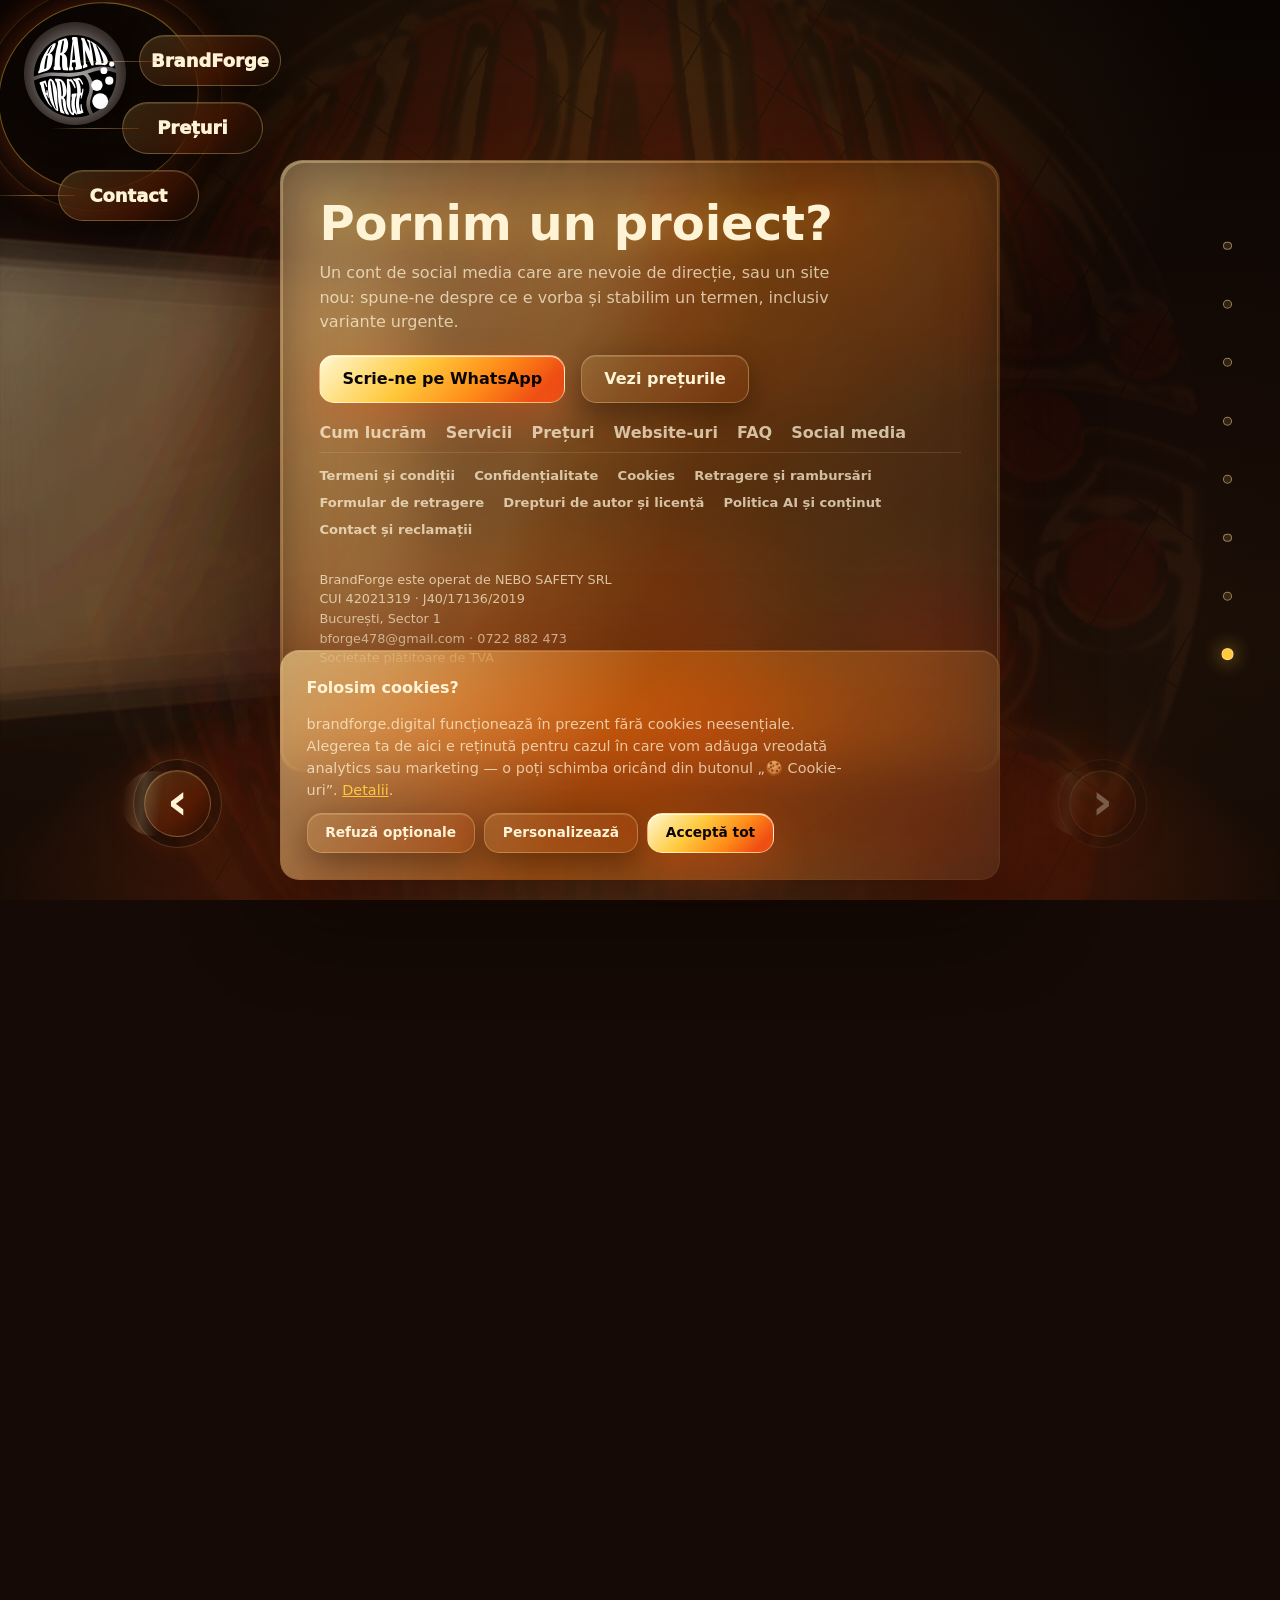
<file: index.html>
<!doctype html>
<html lang="ro" class="no-js">
  <head>
    <meta charset="utf-8">
    <meta name="viewport" content="width=device-width, initial-scale=1">
    <title>BrandForge — Social media & website-uri, cu livrare rapidă</title>
    <meta name="description" content="BrandForge administrează social media de la 1€ per reel postat și construiește website-uri prin abonament de la 20€ pe lună, tot inclus. Livrare urgentă în până la 24h, în cazuri speciale.">
    <meta name="robots" content="index, follow, max-image-preview:large">
    <meta name="theme-color" content="#150a05">
    <meta property="og:title" content="BrandForge — Social media & website-uri, cu livrare rapidă">
    <meta property="og:description" content="Social media de la 1€ per reel postat. Website-uri prin abonament de la 20€ pe lună, tot inclus. Proiecte urgente livrate în până la 24h.">
    <meta property="og:type" content="website">
    <meta property="og:url" content="https://brandforge.digital/">
    <meta property="og:image" content="https://brandforge.digital/brandforge/social-share.png">
    <meta property="og:image:width" content="1200">
    <meta property="og:image:height" content="630">
    <meta name="twitter:card" content="summary_large_image">
    <meta name="twitter:title" content="BrandForge — Social media & website-uri, cu livrare rapidă">
    <meta name="twitter:description" content="Social media de la 1€ per reel postat. Website-uri prin abonament de la 20€ pe lună, tot inclus. Proiecte urgente livrate în până la 24h.">
    <meta name="twitter:image" content="https://brandforge.digital/brandforge/social-share.png">
    <link rel="canonical" href="https://brandforge.digital/">
    <link rel="icon" href="./brandforge/favicon.svg" type="image/svg+xml">
    <link rel="stylesheet" href="./styles.css">
    <link rel="preload" href="./brandforge/molten-fire.webp" as="image" type="image/webp">
    <script>document.documentElement.classList.remove("no-js");</script>
    <script type="application/ld+json">
    {
      "@context": "https://schema.org",
      "@graph": [
        {
          "@type": "Organization",
          "@id": "https://brandforge.digital/#organization",
          "name": "BrandForge",
          "url": "https://brandforge.digital/",
          "logo": "https://brandforge.digital/brandforge/logo.svg",
          "description": "BrandForge este un studio digital: administrăm social media pentru branduri, de la 1€ per reel postat, și construim website-uri prin abonament de la 20€ pe lună, tot inclus."
        },
        {
          "@type": "WebSite",
          "@id": "https://brandforge.digital/#website",
          "url": "https://brandforge.digital/",
          "name": "BrandForge",
          "inLanguage": "ro",
          "publisher": { "@id": "https://brandforge.digital/#organization" }
        },
        {
          "@type": "Service",
          "name": "Social media management — BrandForge",
          "serviceType": "Administrare conturi social media și creare de conținut",
          "provider": { "@id": "https://brandforge.digital/#organization" },
          "url": "https://brandforge.digital/#preturi",
          "areaServed": "Worldwide",
          "audience": {
            "@type": "Audience",
            "audienceType": "branduri mici, magazine online, furnizori de servicii, creatori de conținut, consultanți"
          },
          "description": "Strategie, direcție creativă, conținut și postare constantă pentru conturile de Facebook, Instagram, TikTok și YouTube ale brandului tău.",
          "offers": {
            "@type": "Offer",
            "url": "https://brandforge.digital/#preturi",
            "priceCurrency": "EUR",
            "price": "1",
            "priceSpecification": {
              "@type": "UnitPriceSpecification",
              "priceCurrency": "EUR",
              "price": "1",
              "unitText": "reel postat",
              "referenceQuantity": {
                "@type": "QuantitativeValue",
                "value": "1",
                "unitText": "reel postat"
              }
            }
          }
        },
        {
          "@type": "Service",
          "name": "Website-uri — BrandForge",
          "serviceType": "Design și dezvoltare de website-uri",
          "provider": { "@id": "https://brandforge.digital/#organization" },
          "url": "https://brandforge.digital/#preturi",
          "areaServed": "Worldwide",
          "description": "Website-uri rapide, optimizate SEO și verificate cu Google Lighthouse, de la prezentare de brand la magazin online, prin abonament lunar care include construcția, găzduirea și mentenanța. Livrare urgentă disponibilă în până la 24h, în cazuri speciale.",
          "offers": {
            "@type": "Offer",
            "url": "https://brandforge.digital/#preturi",
            "priceCurrency": "EUR",
            "price": "20",
            "priceSpecification": {
              "@type": "UnitPriceSpecification",
              "priceCurrency": "EUR",
              "price": "20",
              "unitText": "lună",
              "billingDuration": {
                "@type": "QuantitativeValue",
                "value": "1",
                "unitCode": "MON"
              }
            }
          }
        },
        {
          "@type": "FAQPage",
          "mainEntity": [
            {
              "@type": "Question",
              "name": "Cât costă un site nou?",
              "acceptedAnswer": {
                "@type": "Answer",
                "text": "De la 20€ pe lună, ca abonament: include construcția site-ului, găzduirea și mentenanța, cât timp ești abonat. Termen standard de livrare: câteva zile lucrătoare. Pentru proiecte urgente, livrăm în până la 24h, în cazuri speciale."
              }
            },
            {
              "@type": "Question",
              "name": "Cât costă administrarea de social media?",
              "acceptedAnswer": {
                "@type": "Answer",
                "text": "De la 1€ per reel postat: plătești pentru ce postăm, nu pentru un abonament fix. Frecvența și platformele se stabilesc împreună, pe WhatsApp."
              }
            },
            {
              "@type": "Question",
              "name": "Ce înseamnă scorurile Lighthouse de pe site-urile din portofoliu?",
              "acceptedAnswer": {
                "@type": "Answer",
                "text": "Google Lighthouse măsoară performanța, accesibilitatea, respectarea bunelor practici și optimizarea SEO a unui site, de la 0 la 100. Le verificăm și le afișăm ca dovadă, nu doar ca promisiune."
              }
            },
            {
              "@type": "Question",
              "name": "Gestionați și conturile de social media, nu doar site-ul?",
              "acceptedAnswer": {
                "@type": "Answer",
                "text": "Da, sunt cele două focuri ale aceluiași atelier. Poți lucra cu noi doar pentru site, doar pentru social media, sau pentru amândouă, coerent, sub aceeași direcție creativă."
              }
            },
            {
              "@type": "Question",
              "name": "Ce trebuie să pregătesc înainte să începem?",
              "acceptedAnswer": {
                "@type": "Answer",
                "text": "Pentru social media: acces la conturi (sau le creăm noi) și câteva repere despre brand. Pentru un site: conținutul de bază (text, imagini, logo, dacă există) și un exemplu de site care îți place."
              }
            },
            {
              "@type": "Question",
              "name": "Cum vă contactez?",
              "acceptedAnswer": {
                "@type": "Answer",
                "text": "Direct pe WhatsApp: butonul e peste tot pe pagină. Răspundem rapid și stabilim împreună următorul pas."
              }
            }
          ]
        }
      ]
    }
    </script>
  </head>
  <body>
    <a class="skip-link" href="#continut">Sari la conținut</a>

    <!-- Fundal fix: focul din vulcan (WebGL pe desktop, CSS în rest) -->
    <div class="forge-backdrop" data-forge-scene aria-hidden="true">
      <div class="scene-css">
        <div class="smoke-plume">
          <span></span><span></span><span></span><span></span>
        </div>
        <div class="embers">
          <span></span><span></span><span></span><span></span><span></span><span></span>
          <span></span><span></span><span></span><span></span><span></span><span></span>
        </div>
      </div>
      <div class="scene-shade"></div>
    </div>

    <!-- Navigare radială din sticlă lichidă -->
    <aside class="radial-nav" aria-label="Navigație BrandForge">
      <a class="radial-logo" href="#start" data-panel-link="0" aria-label="BrandForge — începutul poveștii">
        <img src="./brandforge/logo.svg" alt="" width="42" height="42">
      </a>
      <div class="orbit-ring ring-one" aria-hidden="true"></div>
      <div class="orbit-ring ring-two" aria-hidden="true"></div>
      <a class="orbit-link orbit-brand" href="#start" data-panel-link="0"><span>BrandForge</span></a>
      <a class="orbit-link orbit-work" href="#preturi" data-panel-link="3"><span>Prețuri</span></a>
      <a class="orbit-link orbit-contact" href="#contact" data-panel-link="7"><span>Contact</span></a>
    </aside>

    <div class="fab-cta">
      <a class="btn-molten btn-compact" href="https://wa.me/40722882473?text=Bun%C4%83!%20Am%20v%C4%83zut%20BrandForge%20%C8%99i%20a%C8%99%20vrea%20s%C4%83%20vorbim%20despre%20brandul%20meu." data-whatsapp-cta="default">Hai să vorbim</a>
    </div>

    <!-- Puncte de progres (doar în modul deck) -->
    <nav class="panel-dots" aria-label="Progresul poveștii">
      <button type="button" data-panel-link="0" class="is-active" aria-label="Panoul 1 — Start"></button>
      <button type="button" data-panel-link="1" aria-label="Panoul 2 — Cum lucrăm"></button>
      <button type="button" data-panel-link="2" aria-label="Panoul 3 — Servicii"></button>
      <button type="button" data-panel-link="3" aria-label="Panoul 4 — Prețuri"></button>
      <button type="button" data-panel-link="4" aria-label="Panoul 5 — Website-uri"></button>
      <button type="button" data-panel-link="5" aria-label="Panoul 6 — Întrebări frecvente"></button>
      <button type="button" data-panel-link="6" aria-label="Panoul 7 — Social media"></button>
      <button type="button" data-panel-link="7" aria-label="Panoul 8 — Contact"></button>
    </nav>

    <!-- Săgeți de navigare (doar în modul deck) -->
    <div class="panel-arrows" aria-label="Navigare între panouri">
      <button class="panel-arrow prev-panel" type="button" aria-label="Panoul anterior">&lsaquo;</button>
      <button class="panel-arrow next-panel" type="button" aria-label="Panoul următor">&rsaquo;</button>
    </div>

    <main id="continut">
      <section class="scrolly-stage" aria-label="Povestea BrandForge">
        <div class="sticky-viewport">

          <!-- 0 · Hero -->
          <article class="glass-panel hero-panel is-active" data-panel="0" id="start">
            <p class="kicker reveal">Studio digital · Social media + Website-uri</p>
            <h1 class="reveal">Branduri care ard <span class="molten-text">online, pe toate fronturile</span>.</h1>
            <p class="lede reveal">Administrăm social media pentru branduri și le construim website-uri rapide, care conving din prima secundă. Website-uri de la 20€ pe lună, social media de la 1€ pe reel postat: prețuri simple, fără liste ascunse.</p>
            <div class="cta-row reveal">
              <a class="btn-molten" href="https://wa.me/40722882473?text=Bun%C4%83!%20Am%20v%C4%83zut%20BrandForge%20%C8%99i%20a%C8%99%20vrea%20s%C4%83%20vorbim%20despre%20brandul%20meu." data-whatsapp-cta="default">Hai să vorbim despre brandul tău</a>
              <a class="btn-glass" href="#preturi" data-panel-link="3">Vezi prețurile</a>
            </div>
            <ul class="hero-meta reveal">
              <li>Social media, de la 1€/reel</li>
              <li>Website-uri, de la 20€/lună</li>
              <li>Livrare urgentă, până în 24h</li>
            </ul>
          </article>

          <!-- 1 · Proces -->
          <article class="glass-panel" data-panel="1" id="proces">
            <div class="panel-head">
              <h2 class="reveal">De la brief, la brand care arde online</h2>
              <p class="reveal">Fie că pornim de la un cont gol sau de la un site vechi, procesul e același: ascultăm, batem planul, construim și rămânem alături după livrare.</p>
            </div>
            <ol class="steps-grid" style="list-style:none;margin:0;padding:0">
              <li class="glass-chip step-chip reveal">
                <span class="step-node" aria-hidden="true">01</span>
                <div><strong>Aflăm terenul</strong><span>Ne uităm la ce ai deja (conturi, site, concurență) și stabilim obiectivul: vizibilitate, vânzări sau un brand mai limpede.</span></div>
              </li>
              <li class="glass-chip step-chip reveal">
                <span class="step-node" aria-hidden="true">02</span>
                <div><strong>Batem planul</strong><span>Strategie de conținut sau structură de site, direcție creativă și un termen clar, inclusiv variantele urgente.</span></div>
              </li>
              <li class="glass-chip step-chip reveal">
                <span class="step-node" aria-hidden="true">03</span>
                <div><strong>Punem focul pe treabă</strong><span>Creăm conținut și postăm constant, sau proiectăm și dezvoltăm site-ul, cu actualizări pe parcurs, nu doar la final.</span></div>
              </li>
              <li class="glass-chip step-chip reveal">
                <span class="step-node" aria-hidden="true">04</span>
                <div><strong>Livrăm și rămânem alături</strong><span>Site-ul merge live, contul prinde ritm. Rămânem pentru mentenanță, conținut recurent sau următorul proiect.</span></div>
              </li>
            </ol>
          </article>

          <!-- 2 · Servicii -->
          <article class="glass-panel" data-panel="2" id="servicii">
            <div class="panel-head">
              <h2 class="reveal">Două focuri, un singur atelier</h2>
              <p class="reveal">Social media și website-uri, cu aceeași direcție creativă în spate: separat sau împreună, cum ai nevoie de brandul tău.</p>
            </div>
            <div class="services-grid">
              <div class="glass-chip reveal"><strong>Social media management</strong><span>Strategie, conținut și postare constantă pe Facebook, Instagram, TikTok și YouTube, de la 1€ per reel postat.</span></div>
              <div class="glass-chip reveal"><strong>Conținut &amp; campanii</strong><span>Reels, foto și campanii gândite să oprească scroll-ul, nu doar să umple un calendar.</span></div>
              <div class="glass-chip reveal"><strong>Website-uri custom</strong><span>De la prezentare de brand la magazin online, prin abonament de la 20€ pe lună, tot inclus.</span></div>
              <div class="glass-chip reveal"><strong>Performanță &amp; SEO</strong><span>Site-uri rapide, indexabile și verificate cu Google Lighthouse. Vezi scorurile reale în portofoliu.</span></div>
              <div class="glass-chip reveal"><strong>Livrare urgentă</strong><span>Termen standard de câteva zile, dar pentru proiecte urgente livrăm în până la 24h, în cazuri speciale.</span></div>
              <div class="glass-chip reveal"><strong>Mentenanță continuă</strong><span>Actualizări, conținut nou și suport după livrare, ca site-ul și conturile să rămână calde.</span></div>
            </div>
          </article>

          <!-- 3 · Prețuri -->
          <article class="glass-panel pricing-panel" data-panel="3" id="preturi">
            <div class="panel-head">
              <h2 class="reveal">Prețuri simple, fără liste ascunse</h2>
              <p class="reveal">Două servicii, două formule clare. Detaliile exacte se stabilesc pe WhatsApp, în funcție de brandul tău.</p>
            </div>
            <div class="pricing-grid">
              <div class="pricing-card reveal">
                <div class="pricing-card-head">
                  <h3>Website-uri</h3>
                  <p class="pricing-price"><span class="pricing-amount">20€</span><span class="pricing-period">/ lună</span></p>
                </div>
                <p class="pricing-tagline">Un abonament, tot inclus: construcție, găzduire și mentenanță, cât timp ești abonat.</p>
                <ul class="pricing-features">
                  <li>Design și dezvoltare custom, nu șabloane</li>
                  <li>Găzduire și mentenanță incluse</li>
                  <li>Actualizări și conținut nou, la cerere</li>
                  <li>Livrare urgentă posibilă, până în 24h</li>
                </ul>
                <a class="btn-molten" href="https://wa.me/40722882473?text=Bun%C4%83!%20Am%20v%C4%83zut%20portofoliul%20de%20site-uri%20BrandForge%20%C8%99i%20a%C8%99%20vrea%20o%20ofert%C4%83%20pentru%20un%20site%20nou." data-whatsapp-cta="website">Pornim un site nou</a>
              </div>
              <div class="pricing-card reveal">
                <div class="pricing-card-head">
                  <h3>Social media</h3>
                  <p class="pricing-price"><span class="pricing-amount">de la 1€</span><span class="pricing-period">/ reel postat</span></p>
                </div>
                <p class="pricing-tagline">Plătești pentru ce postăm, nu pentru un abonament fix, fără număr minim de reel-uri.</p>
                <ul class="pricing-features">
                  <li>Strategie și direcție creativă</li>
                  <li>Conținut: reels, foto, campanii</li>
                  <li>Postare constantă pe conturile tale</li>
                  <li>Fără contract pe termen fix</li>
                </ul>
                <a class="btn-molten" href="https://wa.me/40722882473?text=Bun%C4%83!%20Am%20v%C4%83zut%20pre%C8%9Burile%20BrandForge%20%C8%99i%20a%C8%99%20vrea%20mai%20multe%20detalii%20despre%20social%20media%20management." data-whatsapp-cta="social">Hai să vorbim despre contul tău</a>
              </div>
            </div>
            <p class="pricing-note reveal">Prețurile de mai sus sunt „de la"; scopul final e stabilit direct pe WhatsApp, în funcție de complexitate.</p>
          </article>

          <!-- 4 · Website-uri (portofoliu) -->
          <article class="glass-panel websites-panel" data-panel="4" id="website-uri">
            <div class="panel-head">
              <h2 class="reveal">Site-uri pe care le-am turnat noi</h2>
              <p class="reveal">Șapte proiecte live, verificate cu Google Lighthouse. Portofoliul complet, cu scoruri și detalii pentru fiecare, e la un click distanță.</p>
            </div>
            <div class="websites-grid websites-grid-mini">
              <a class="website-card website-card-mini reveal" href="./portofoliu.html#nebo-ro" aria-label="Vezi studiul de caz nebo.ro în portofoliu">
                <div class="website-card-shot">
                  <img src="./brandforge/websites/nebo-ro-thumb.jpg" alt="Captură de ecran a site-ului nebo.ro" width="440" height="267" loading="lazy" decoding="async">
                </div>
                <div class="website-card-body">
                  <h3>nebo.ro</h3>
                  <p>Servicii SSM &amp; PSI pentru companii din București.</p>
                </div>
              </a>
              <a class="website-card website-card-mini reveal" href="./portofoliu.html#florianmolea-ro" aria-label="Vezi studiul de caz florianmolea.ro în portofoliu">
                <div class="website-card-shot">
                  <img src="./brandforge/websites/florianmolea-ro-thumb.jpg" alt="Captură de ecran a site-ului florianmolea.ro" width="440" height="267" loading="lazy" decoding="async">
                </div>
                <div class="website-card-body">
                  <h3>florianmolea.ro</h3>
                  <p>Prezentare pentru un instructor auto.</p>
                </div>
              </a>
              <a class="website-card website-card-mini reveal" href="./portofoliu.html#realityexe-com" aria-label="Vezi studiul de caz realityexe.com în portofoliu">
                <div class="website-card-shot">
                  <img src="./brandforge/websites/realityexe-com-thumb.jpg" alt="Captură de ecran a site-ului realityexe.com" width="440" height="267" loading="lazy" decoding="async">
                </div>
                <div class="website-card-body">
                  <h3>realityexe.com</h3>
                  <p>Identitate vizuală cyberpunk, îndrăzneață.</p>
                </div>
              </a>
              <a class="website-card website-card-mini reveal" href="./portofoliu.html#nebi-ro" aria-label="Vezi studiul de caz nebi.ro în portofoliu">
                <div class="website-card-shot">
                  <img src="./brandforge/websites/nebi-ro-thumb.jpg" alt="Captură de ecran a site-ului nebi.ro" width="440" height="267" loading="lazy" decoding="async">
                </div>
                <div class="website-card-body">
                  <h3>nebi.ro</h3>
                  <p>Turnuri pentru pisici, cu o misiune caritabilă.</p>
                </div>
              </a>
              <a class="website-card website-card-mini reveal" href="./portofoliu.html#inventorpath-eu" aria-label="Vezi studiul de caz inventorpath.eu în portofoliu">
                <div class="website-card-shot">
                  <img src="./brandforge/websites/inventorpath-eu-thumb.jpg" alt="Captură de ecran a site-ului inventorpath.eu" width="440" height="267" loading="lazy" decoding="async">
                </div>
                <div class="website-card-body">
                  <h3>inventorpath.eu</h3>
                  <p>Pregătire de brevete europene pentru inventatori.</p>
                </div>
              </a>
              <a class="website-card website-card-mini reveal" href="./portofoliu.html#citydock-ro" aria-label="Vezi studiul de caz citydock.ro în portofoliu">
                <div class="website-card-shot">
                  <img src="./brandforge/websites/citydock-ro-thumb.jpg" alt="Captură de ecran a site-ului citydock.ro" width="440" height="267" loading="lazy" decoding="async">
                </div>
                <div class="website-card-body">
                  <h3>citydock.ro</h3>
                  <p>Stații de încărcare pentru trotinete electrice.</p>
                </div>
              </a>
              <a class="website-card website-card-mini reveal" href="./portofoliu.html#fatacu4pezi-ro" aria-label="Vezi studiul de caz fatacu4pezi.ro în portofoliu">
                <div class="website-card-shot">
                  <img src="./brandforge/websites/fatacu4pezi-ro-thumb.jpg" alt="Captură de ecran a site-ului fatacu4pezi.ro" width="440" height="267" loading="lazy" decoding="async">
                </div>
                <div class="website-card-body">
                  <h3>fatacu4pezi.ro</h3>
                  <p>Asociație pentru salvarea animalelor de pe stradă.</p>
                </div>
              </a>
            </div>
            <div class="cta-row reveal">
              <a class="btn-molten" href="./portofoliu.html">Vezi portofoliul complet</a>
              <a class="btn-glass" href="https://wa.me/40722882473?text=Bun%C4%83!%20Am%20v%C4%83zut%20portofoliul%20de%20site-uri%20BrandForge%20%C8%99i%20a%C8%99%20vrea%20o%20ofert%C4%83%20pentru%20un%20site%20nou." data-whatsapp-cta="website">Vreau un site nou</a>
            </div>
          </article>

          <!-- 5 · FAQ -->
          <article class="glass-panel" data-panel="5" id="faq">
            <div class="panel-head">
              <h2 class="reveal">Înainte să pornim proiectul</h2>
            </div>
            <div class="faq-list">
              <details class="faq-item reveal">
                <summary>Cât costă un site nou?</summary>
                <p>De la 20€ pe lună, ca abonament: include construcția site-ului, găzduirea și mentenanța, cât timp ești abonat. Termen standard de livrare: câteva zile lucrătoare. Pentru proiecte urgente, livrăm în până la 24h, în cazuri speciale.</p>
              </details>
              <details class="faq-item reveal">
                <summary>Cât costă administrarea de social media?</summary>
                <p>De la 1€ per reel postat: plătești pentru ce postăm, nu pentru un abonament fix. Frecvența și platformele se stabilesc împreună, pe WhatsApp.</p>
              </details>
              <details class="faq-item reveal">
                <summary>Ce înseamnă scorurile Lighthouse de pe site-urile din portofoliu?</summary>
                <p>Google Lighthouse măsoară performanța, accesibilitatea, respectarea bunelor practici și optimizarea SEO a unui site, de la 0 la 100. Le verificăm și le afișăm ca dovadă, nu doar ca promisiune.</p>
              </details>
              <details class="faq-item reveal">
                <summary>Gestionați și conturile de social media, nu doar site-ul?</summary>
                <p>Da, sunt cele două focuri ale aceluiași atelier. Poți lucra cu noi doar pentru site, doar pentru social media, sau pentru amândouă, coerent, sub aceeași direcție creativă.</p>
              </details>
              <details class="faq-item reveal">
                <summary>Ce trebuie să pregătesc înainte să începem?</summary>
                <p>Pentru social media: acces la conturi (sau le creăm noi) și câteva repere despre brand. Pentru un site: conținutul de bază (text, imagini, logo, dacă există) și un exemplu de site care îți place.</p>
              </details>
              <details class="faq-item reveal">
                <summary>Cum vă contactez?</summary>
                <p>Direct pe WhatsApp: butonul e peste tot pe pagină. Răspundem rapid și stabilim împreună următorul pas.</p>
              </details>
            </div>
          </article>

          <!-- 6 · Showcase social -->
          <article class="glass-panel showcase-panel" data-panel="6" id="showcase">
            <div class="panel-head">
              <h2 class="reveal">Social media pe care îl gestionăm chiar acum</h2>
              <p class="reveal">Conturile de mai jos sunt administrate de noi: strategie, conținut și postare constantă, live pe Facebook, Instagram, TikTok și YouTube.</p>
            </div>
            <div class="showcase-grid">
              <section class="showcase-platform showcase-platform-facebook reveal" aria-labelledby="showcase-facebook-h">
                <h3 class="showcase-platform-title" id="showcase-facebook-h">
                  <span class="showcase-icon" aria-hidden="true"><svg viewBox="0 0 24 24"><path d="M13.5 21v-7.5h2.5l.4-3H13.5V8.4c0-.87.24-1.46 1.49-1.46H16.5V4.36C16.2 4.32 15.19 4.23 14 4.23c-2.44 0-4.11 1.49-4.11 4.22v2.05H7.4v3h2.49V21h3.61Z"/></svg></span>
                  Facebook
                </h3>
                <div class="showcase-cards">
                  <a class="showcase-card" href="https://www.facebook.com/Florianmoleainstructor" target="_blank" rel="noopener noreferrer" aria-label="Deschide profilul Florian Molea Instructor pe Facebook">
                    <div class="showcase-card-top">
                      <span class="showcase-play" aria-hidden="true">▶</span>
                      <span class="showcase-arrow" aria-hidden="true">↗</span>
                    </div>
                    <div class="showcase-card-body">
                      <p class="showcase-handle">Florianmoleainstructor</p>
                      <h4>Florian Molea Instructor</h4>
                    </div>
                  </a>
                  <a class="showcase-card" href="https://www.facebook.com/inventorpathinventorpath" target="_blank" rel="noopener noreferrer" aria-label="Deschide profilul InventorPath pe Facebook">
                    <div class="showcase-card-top">
                      <span class="showcase-play" aria-hidden="true">▶</span>
                      <span class="showcase-arrow" aria-hidden="true">↗</span>
                    </div>
                    <div class="showcase-card-body">
                      <p class="showcase-handle">inventorpathinventorpath</p>
                      <h4>InventorPath</h4>
                    </div>
                  </a>
                </div>
              </section>

              <section class="showcase-platform showcase-platform-instagram reveal" aria-labelledby="showcase-instagram-h">
                <h3 class="showcase-platform-title" id="showcase-instagram-h">
                  <span class="showcase-icon" aria-hidden="true"><svg viewBox="0 0 24 24" fill="none" stroke="currentColor" stroke-width="1.6"><rect x="3.5" y="3.5" width="17" height="17" rx="5"/><circle cx="12" cy="12" r="4.2"/><circle cx="17.1" cy="6.9" r="1" fill="currentColor" stroke="none"/></svg></span>
                  Instagram
                </h3>
                <div class="showcase-cards">
                  <a class="showcase-card" href="https://www.instagram.com/florianmoleainstructor/" target="_blank" rel="noopener noreferrer" aria-label="Deschide profilul Florian Molea Instructor pe Instagram">
                    <div class="showcase-card-top">
                      <span class="showcase-play" aria-hidden="true">▶</span>
                      <span class="showcase-arrow" aria-hidden="true">↗</span>
                    </div>
                    <div class="showcase-card-body">
                      <p class="showcase-handle">florianmoleainstructor</p>
                      <h4>Florian Molea Instructor</h4>
                    </div>
                  </a>
                  <a class="showcase-card" href="https://www.instagram.com/inventorpathinventorpath/" target="_blank" rel="noopener noreferrer" aria-label="Deschide profilul InventorPath pe Instagram">
                    <div class="showcase-card-top">
                      <span class="showcase-play" aria-hidden="true">▶</span>
                      <span class="showcase-arrow" aria-hidden="true">↗</span>
                    </div>
                    <div class="showcase-card-body">
                      <p class="showcase-handle">inventorpathinventorpath</p>
                      <h4>InventorPath</h4>
                    </div>
                  </a>
                </div>
              </section>

              <section class="showcase-platform showcase-platform-tiktok reveal" aria-labelledby="showcase-tiktok-h">
                <h3 class="showcase-platform-title" id="showcase-tiktok-h">
                  <span class="showcase-icon" aria-hidden="true"><svg viewBox="0 0 24 24"><path d="M16.6 5.82c-.9-.98-1.4-2.26-1.4-3.6h-3.02v13.44a2.6 2.6 0 1 1-2.6-2.6c.24 0 .48.03.7.08V9.98a5.6 5.6 0 1 0 4.92 5.56V9.1a8.1 8.1 0 0 0 4.6 1.43V7.5a4.85 4.85 0 0 1-3.2-1.68Z"/></svg></span>
                  TikTok
                </h3>
                <div class="showcase-cards">
                  <a class="showcase-card" href="https://www.tiktok.com/@florianmolea" target="_blank" rel="noopener noreferrer" aria-label="Deschide profilul Florian Molea pe TikTok">
                    <div class="showcase-card-top">
                      <span class="showcase-play" aria-hidden="true">▶</span>
                      <span class="showcase-arrow" aria-hidden="true">↗</span>
                    </div>
                    <div class="showcase-card-body">
                      <p class="showcase-handle">@florianmolea</p>
                      <h4>Florian Molea</h4>
                    </div>
                  </a>
                  <a class="showcase-card" href="https://www.tiktok.com/@ops.founder" target="_blank" rel="noopener noreferrer" aria-label="Deschide profilul OPS Founder pe TikTok">
                    <div class="showcase-card-top">
                      <span class="showcase-play" aria-hidden="true">▶</span>
                      <span class="showcase-arrow" aria-hidden="true">↗</span>
                    </div>
                    <div class="showcase-card-body">
                      <p class="showcase-handle">@ops.founder</p>
                      <h4>OPS Founder</h4>
                    </div>
                  </a>
                </div>
              </section>

              <section class="showcase-platform showcase-platform-youtube reveal" aria-labelledby="showcase-youtube-h">
                <h3 class="showcase-platform-title" id="showcase-youtube-h">
                  <span class="showcase-icon" aria-hidden="true"><svg viewBox="0 0 24 24"><path d="M21.6 7.6a3 3 0 0 0-2.1-2.1C17.8 5 12 5 12 5s-5.8 0-7.5.5a3 3 0 0 0-2.1 2.1C2 9.3 2 12 2 12s0 2.7.4 4.4a3 3 0 0 0 2.1 2.1C6.2 19 12 19 12 19s5.8 0 7.5-.5a3 3 0 0 0 2.1-2.1C22 14.7 22 12 22 12s0-2.7-.4-4.4ZM10 15.5v-7l6 3.5-6 3.5Z"/></svg></span>
                  YouTube
                </h3>
                <div class="showcase-cards">
                  <a class="showcase-card" href="https://www.youtube.com/@florianmolea" target="_blank" rel="noopener noreferrer" aria-label="Deschide profilul Florian Molea pe YouTube">
                    <div class="showcase-card-top">
                      <span class="showcase-play" aria-hidden="true">▶</span>
                      <span class="showcase-arrow" aria-hidden="true">↗</span>
                    </div>
                    <div class="showcase-card-body">
                      <p class="showcase-handle">@florianmolea</p>
                      <h4>Florian Molea</h4>
                    </div>
                  </a>
                </div>
              </section>
            </div>
          </article>

          <!-- 7 · Contact / final -->
          <article class="glass-panel contact-panel" data-panel="7" id="contact">
            <div class="panel-head">
              <h2 class="reveal">Pornim un proiect?</h2>
              <p class="reveal">Un cont de social media care are nevoie de direcție, sau un site nou: spune-ne despre ce e vorba și stabilim un termen, inclusiv variante urgente.</p>
            </div>
            <div class="cta-row reveal">
              <a class="btn-molten" href="https://wa.me/40722882473?text=Bun%C4%83!%20Am%20v%C4%83zut%20BrandForge%20%C8%99i%20a%C8%99%20vrea%20s%C4%83%20vorbim%20despre%20brandul%20meu." data-whatsapp-cta="default">Scrie-ne pe WhatsApp</a>
              <a class="btn-glass" href="#preturi" data-panel-link="3">Vezi prețurile</a>
            </div>
            <ul class="contact-links reveal">
              <li><a href="#proces" data-panel-link="1">Cum lucrăm</a></li>
              <li><a href="#servicii" data-panel-link="2">Servicii</a></li>
              <li><a href="#preturi" data-panel-link="3">Prețuri</a></li>
              <li><a href="#website-uri" data-panel-link="4">Website-uri</a></li>
              <li><a href="#faq" data-panel-link="5">FAQ</a></li>
              <li><a href="#showcase" data-panel-link="6">Social media</a></li>
            </ul>
            <ul class="contact-links legal-footer-links">
              <li><a href="./terms.html">Termeni și condiții</a></li>
              <li><a href="./privacy.html">Confidențialitate</a></li>
              <li><a href="./cookies.html">Cookies</a></li>
              <li><a href="./withdrawal-refunds.html">Retragere și rambursări</a></li>
              <li><a href="./withdraw.html">Formular de retragere</a></li>
              <li><a href="./ip-license.html">Drepturi de autor și licență</a></li>
              <li><a href="./ai-content-policy.html">Politica AI și conținut</a></li>
              <li><a href="./complaints.html">Contact și reclamații</a></li>
            </ul>
            <p class="legal">
              BrandForge este operat de NEBO SAFETY SRL<br>
              CUI 42021319 · J40/17136/2019<br>
              București, Sector 1<br>
              <a href="mailto:bforge478@gmail.com">bforge478@gmail.com</a> · <a href="tel:+40722882473">0722 882 473</a><br>
              Societate plătitoare de TVA
            </p>
            <p class="legal">© 2026 NEBO SAFETY SRL. Toate drepturile rezervate.</p>
          </article>
        </div>

        <!-- Declanșatoare de scroll (doar în modul deck) -->
        <div class="scroll-triggers" aria-hidden="true">
          <span data-trigger="0"></span>
          <span data-trigger="1"></span>
          <span data-trigger="2"></span>
          <span data-trigger="3"></span>
          <span data-trigger="4"></span>
          <span data-trigger="5"></span>
          <span data-trigger="6"></span>
          <span data-trigger="7"></span>
        </div>
      </section>
    </main>

    <script src="./script.js" defer></script>
    <script src="./forge-scene.js" defer></script>
  </body>
</html>
</file>
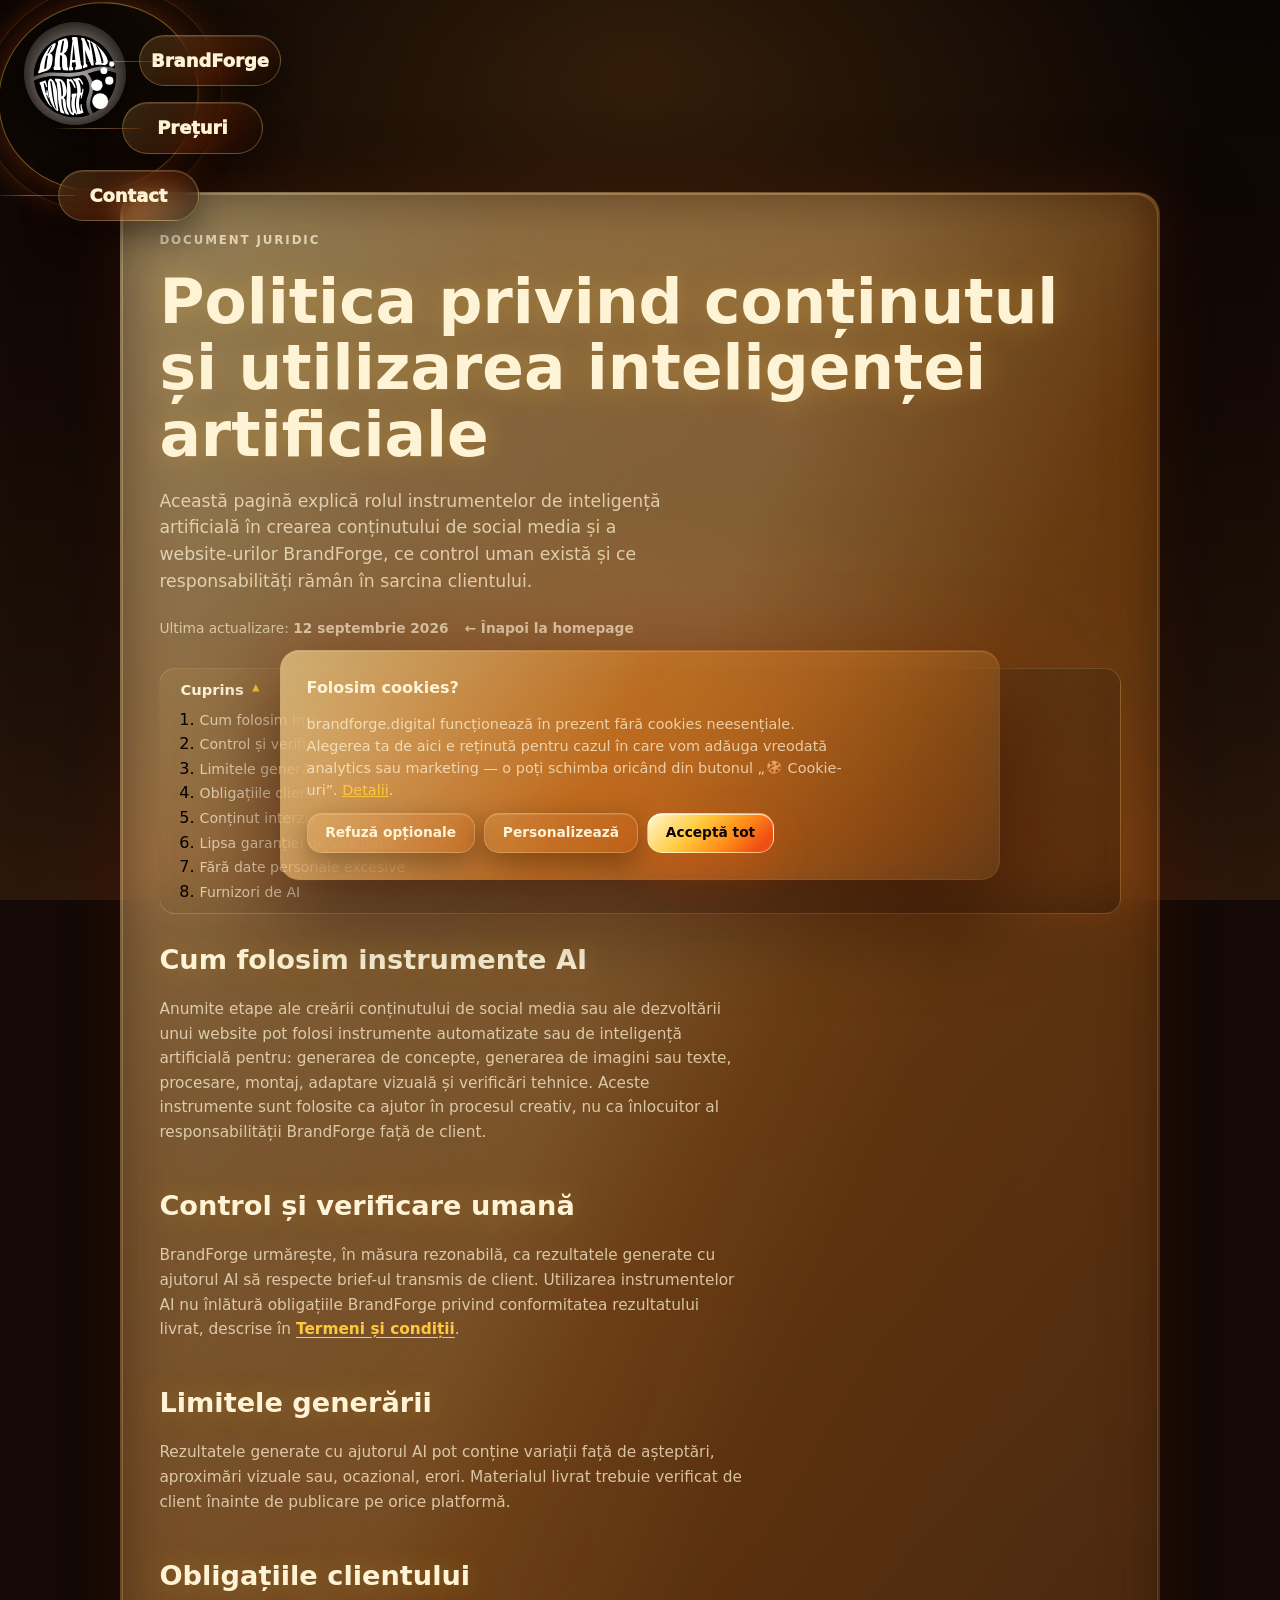
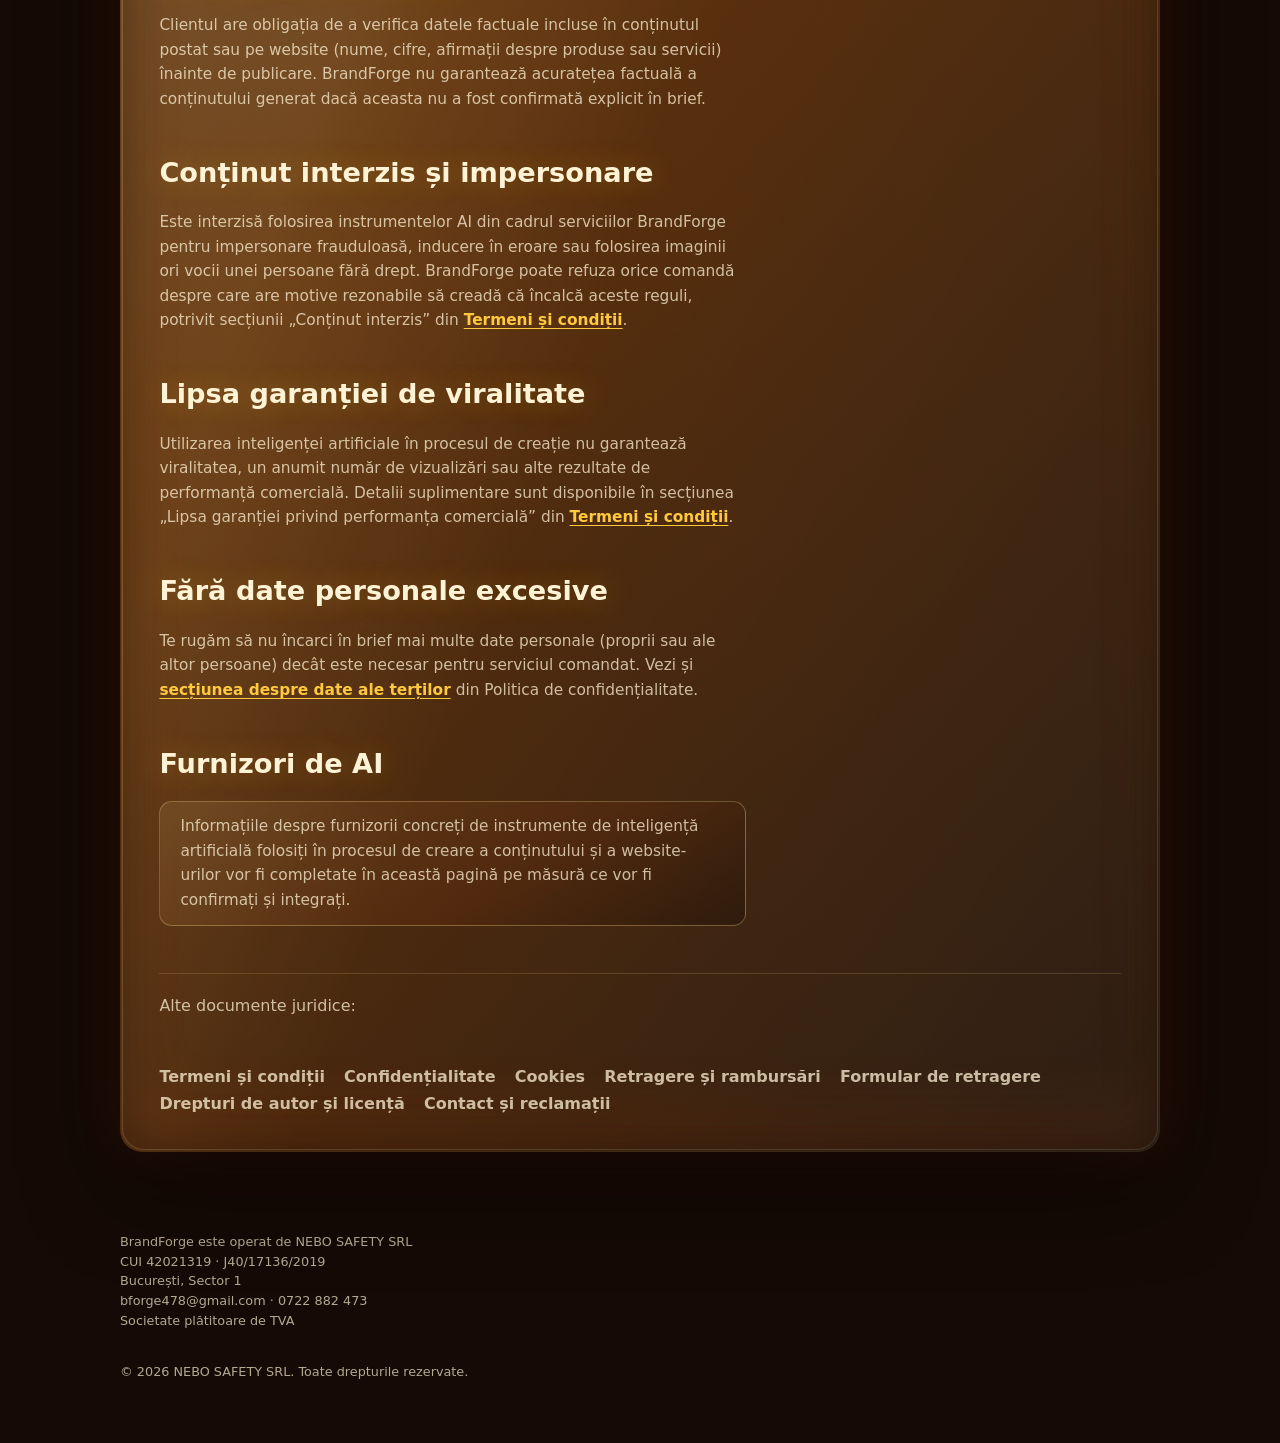
<file: ai-content-policy.html>
<!doctype html>
<html lang="ro" class="no-js">
  <head>
    <meta charset="utf-8">
    <meta name="viewport" content="width=device-width, initial-scale=1">
    <title>Politica privind conținutul și utilizarea inteligenței artificiale | BrandForge</title>
    <meta name="description" content="Cum folosește BrandForge instrumente de inteligență artificială în crearea conținutului de social media și a website-urilor, ce control uman există, ce nu este garantat și ce conținut este interzis.">
    <meta name="robots" content="index, follow">
    <meta name="theme-color" content="#150a05">
    <meta property="og:title" content="Politica AI și conținut | BrandForge">
    <meta property="og:description" content="Utilizarea instrumentelor de inteligență artificială în procesul BrandForge, limitele și controlul uman aplicate.">
    <meta property="og:type" content="website">
    <meta property="og:url" content="https://brandforge.digital/ai-content-policy.html">
    <meta property="og:image" content="https://brandforge.digital/brandforge/social-share.png">
    <link rel="canonical" href="https://brandforge.digital/ai-content-policy.html">
    <link rel="icon" href="./brandforge/favicon.svg" type="image/svg+xml">
    <link rel="stylesheet" href="./styles.css">
    <script>document.documentElement.classList.remove("no-js");</script>
  </head>
  <body class="order-page legal-page">
    <a class="skip-link" href="#continut">Sari la conținut</a>

    <div class="forge-backdrop" aria-hidden="true"></div>

    <aside class="radial-nav" aria-label="Navigație BrandForge">
      <a class="radial-logo" href="./" aria-label="BrandForge — homepage">
        <img src="./brandforge/logo.svg" alt="" width="42" height="42">
      </a>
      <div class="orbit-ring ring-one" aria-hidden="true"></div>
      <div class="orbit-ring ring-two" aria-hidden="true"></div>
      <a class="orbit-link orbit-brand" href="./"><span>BrandForge</span></a>
      <a class="orbit-link orbit-work" href="./#preturi"><span>Prețuri</span></a>
      <a class="orbit-link orbit-contact" href="./#contact"><span>Contact</span></a>
    </aside>

    <main id="continut" class="legal-shell">
      <article class="glass-panel legal-panel">
        <div class="legal-intro">
          <p class="kicker">Document juridic</p>
          <h1>Politica privind conținutul și utilizarea inteligenței artificiale</h1>
          <p class="lede">Această pagină explică rolul instrumentelor de inteligență artificială în crearea conținutului de social media și a website-urilor BrandForge, ce control uman există și ce responsabilități rămân în sarcina clientului.</p>
          <div class="legal-meta">
            <span>Ultima actualizare: <strong>12 septembrie 2026</strong></span>
            <a class="legal-back" href="./">← Înapoi la homepage</a>
          </div>
        </div>

        <details class="legal-toc" open>
          <summary>Cuprins</summary>
          <ol>
            <li><a href="#utilizare">Cum folosim instrumente AI</a></li>
            <li><a href="#control-uman">Control și verificare umană</a></li>
            <li><a href="#limite">Limitele generării</a></li>
            <li><a href="#obligatii-client">Obligațiile clientului</a></li>
            <li><a href="#continut-interzis">Conținut interzis și impersonare</a></li>
            <li><a href="#viralitate">Lipsa garanției de viralitate</a></li>
            <li><a href="#date-personale">Fără date personale excesive</a></li>
            <li><a href="#furnizori">Furnizori de AI</a></li>
          </ol>
        </details>

        <div class="legal-content">
          <section id="utilizare">
            <h2>Cum folosim instrumente AI</h2>
            <p>Anumite etape ale creării conținutului de social media sau ale dezvoltării unui website pot folosi instrumente automatizate sau de inteligență artificială pentru: generarea de concepte, generarea de imagini sau texte, procesare, montaj, adaptare vizuală și verificări tehnice. Aceste instrumente sunt folosite ca ajutor în procesul creativ, nu ca înlocuitor al responsabilității BrandForge față de client.</p>
          </section>

          <section id="control-uman">
            <h2>Control și verificare umană</h2>
            <p>BrandForge urmărește, în măsura rezonabilă, ca rezultatele generate cu ajutorul AI să respecte brief-ul transmis de client. Utilizarea instrumentelor AI nu înlătură obligațiile BrandForge privind conformitatea rezultatului livrat, descrise în <a href="./terms.html#conformitate">Termeni și condiții</a>.</p>
          </section>

          <section id="limite">
            <h2>Limitele generării</h2>
            <p>Rezultatele generate cu ajutorul AI pot conține variații față de așteptări, aproximări vizuale sau, ocazional, erori. Materialul livrat trebuie verificat de client înainte de publicare pe orice platformă.</p>
          </section>

          <section id="obligatii-client">
            <h2>Obligațiile clientului</h2>
            <p>Clientul are obligația de a verifica datele factuale incluse în conținutul postat sau pe website (nume, cifre, afirmații despre produse sau servicii) înainte de publicare. BrandForge nu garantează acuratețea factuală a conținutului generat dacă aceasta nu a fost confirmată explicit în brief.</p>
          </section>

          <section id="continut-interzis">
            <h2>Conținut interzis și impersonare</h2>
            <p>Este interzisă folosirea instrumentelor AI din cadrul serviciilor BrandForge pentru impersonare frauduloasă, inducere în eroare sau folosirea imaginii ori vocii unei persoane fără drept. BrandForge poate refuza orice comandă despre care are motive rezonabile să creadă că încalcă aceste reguli, potrivit secțiunii „Conținut interzis” din <a href="./terms.html#continut-interzis">Termeni și condiții</a>.</p>
          </section>

          <section id="viralitate">
            <h2>Lipsa garanției de viralitate</h2>
            <p>Utilizarea inteligenței artificiale în procesul de creație nu garantează viralitatea, un anumit număr de vizualizări sau alte rezultate de performanță comercială. Detalii suplimentare sunt disponibile în secțiunea „Lipsa garanției privind performanța comercială” din <a href="./terms.html#fara-garantie">Termeni și condiții</a>.</p>
          </section>

          <section id="date-personale">
            <h2>Fără date personale excesive</h2>
            <p>Te rugăm să nu încarci în brief mai multe date personale (proprii sau ale altor persoane) decât este necesar pentru serviciul comandat. Vezi și <a href="./privacy.html#date-terti">secțiunea despre date ale terților</a> din Politica de confidențialitate.</p>
          </section>

          <section id="furnizori">
            <h2>Furnizori de AI</h2>
            <p class="legal-card">Informațiile despre furnizorii concreți de instrumente de inteligență artificială folosiți în procesul de creare a conținutului și a website-urilor vor fi completate în această pagină pe măsură ce vor fi confirmați și integrați.
            <!-- TODO AI VENDORS: completează furnizorii reali de instrumente AI --></p>
          </section>
        </div>

        <nav class="legal-footer-nav" aria-label="Alte documente juridice">
          <p>Alte documente juridice:</p>
          <ul class="contact-links">
            <li><a href="./terms.html">Termeni și condiții</a></li>
            <li><a href="./privacy.html">Confidențialitate</a></li>
            <li><a href="./cookies.html">Cookies</a></li>
            <li><a href="./withdrawal-refunds.html">Retragere și rambursări</a></li>
            <li><a href="./withdraw.html">Formular de retragere</a></li>
            <li><a href="./ip-license.html">Drepturi de autor și licență</a></li>
            <li><a href="./complaints.html">Contact și reclamații</a></li>
          </ul>
        </nav>
      </article>
    </main>

    <footer class="site-footer-shell">
      <p class="legal">
        BrandForge este operat de NEBO SAFETY SRL<br>
        CUI 42021319 · J40/17136/2019<br>
        București, Sector 1<br>
        <a href="mailto:bforge478@gmail.com">bforge478@gmail.com</a> · <a href="tel:+40722882473">0722 882 473</a><br>
        Societate plătitoare de TVA
      </p>
      <p class="legal">© 2026 NEBO SAFETY SRL. Toate drepturile rezervate.</p>
    </footer>

    <script src="./script.js" defer></script>
  </body>
</html>
</file>
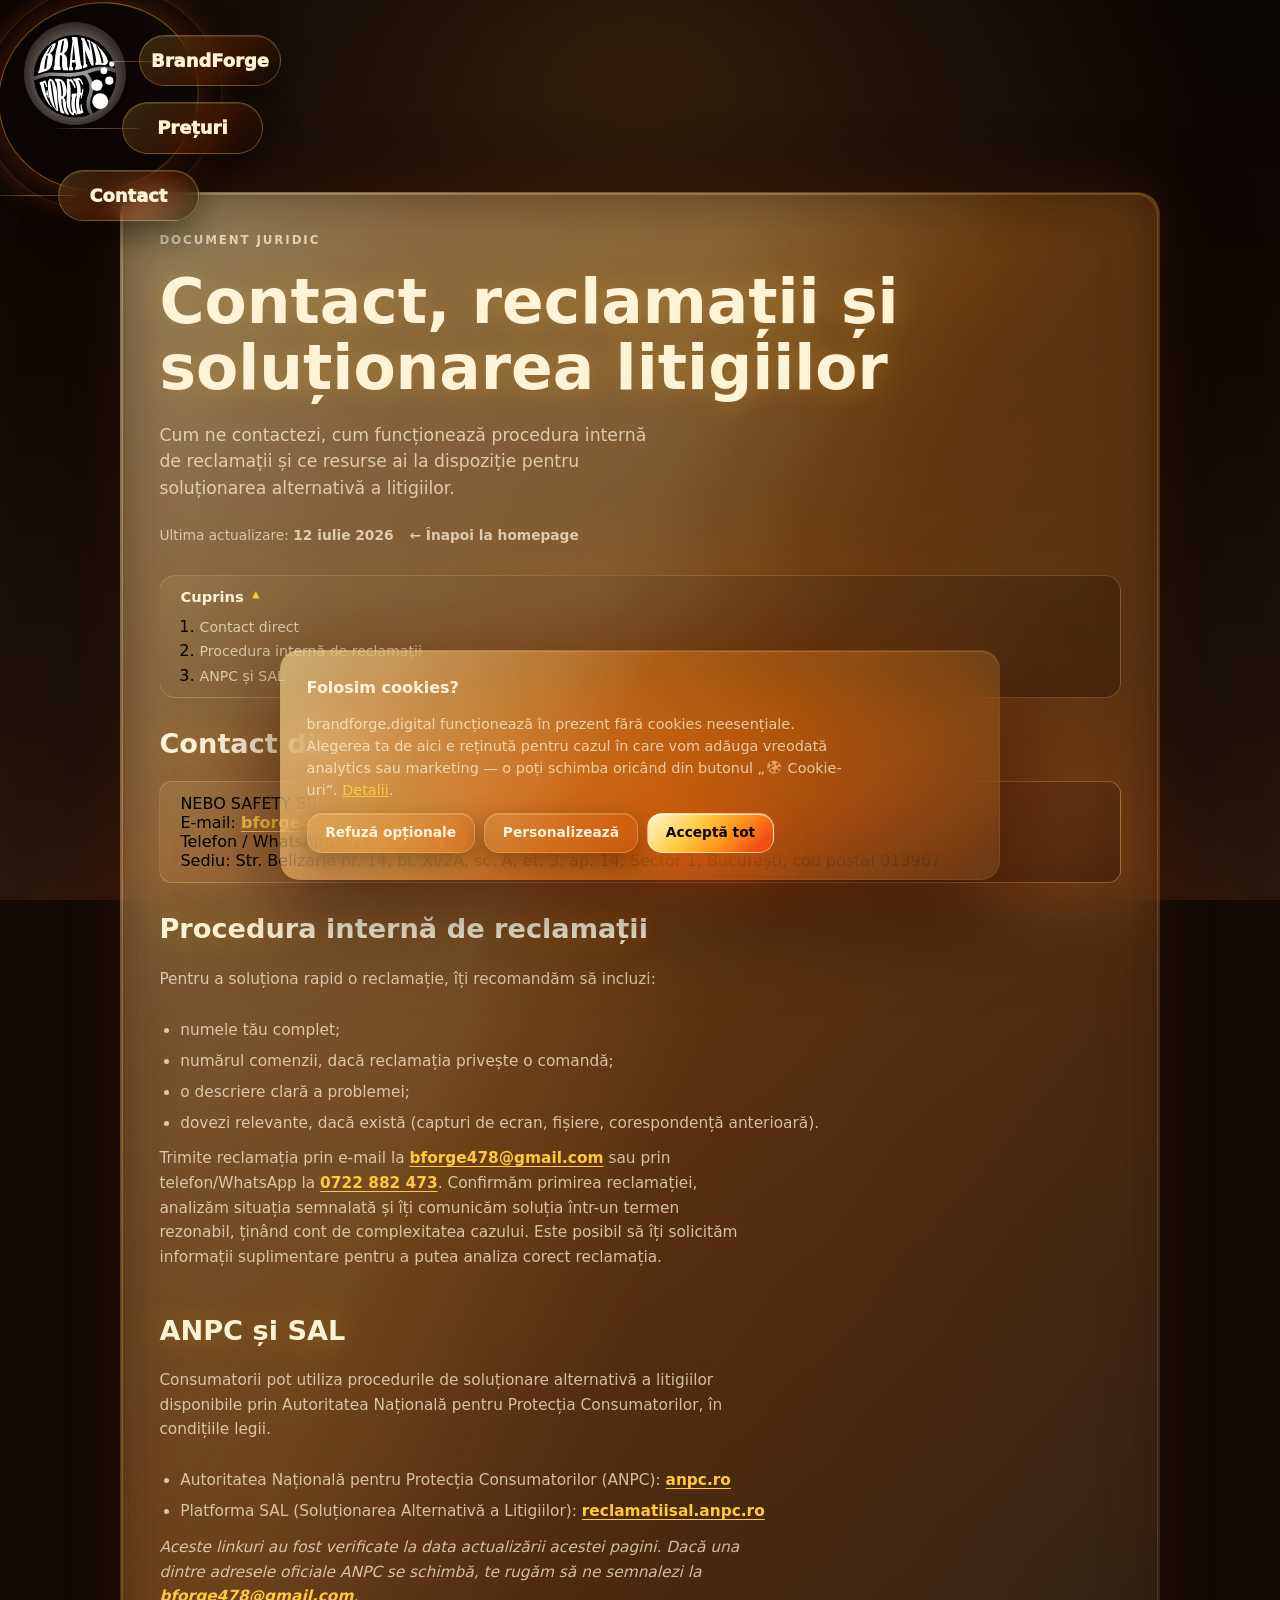
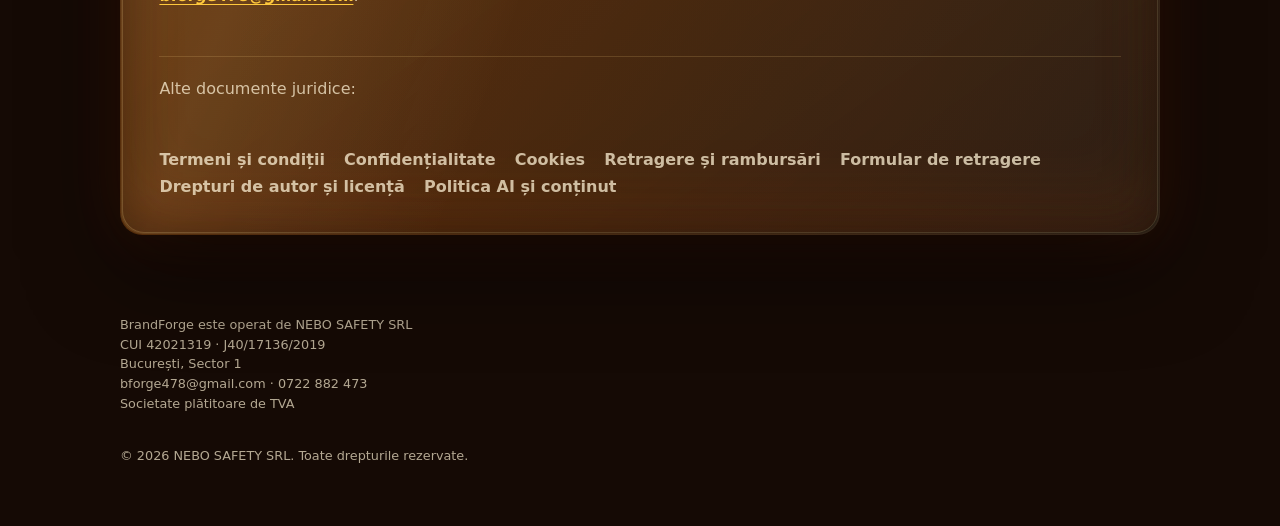
<file: complaints.html>
<!doctype html>
<html lang="ro" class="no-js">
  <head>
    <meta charset="utf-8">
    <meta name="viewport" content="width=device-width, initial-scale=1">
    <title>Contact, reclamații și soluționarea litigiilor | BrandForge</title>
    <meta name="description" content="Cum contactezi BrandForge, cum funcționează procedura internă de reclamații și cum poți apela la ANPC și platforma SAL pentru soluționarea alternativă a litigiilor.">
    <meta name="robots" content="index, follow">
    <meta name="theme-color" content="#150a05">
    <meta property="og:title" content="Contact, reclamații și soluționarea litigiilor | BrandForge">
    <meta property="og:description" content="Contactul BrandForge, procedura internă de reclamații și resursele ANPC / SAL disponibile consumatorilor.">
    <meta property="og:type" content="website">
    <meta property="og:url" content="https://brandforge.digital/complaints.html">
    <meta property="og:image" content="https://brandforge.digital/brandforge/social-share.png">
    <link rel="canonical" href="https://brandforge.digital/complaints.html">
    <link rel="icon" href="./brandforge/favicon.svg" type="image/svg+xml">
    <link rel="stylesheet" href="./styles.css">
    <script>document.documentElement.classList.remove("no-js");</script>
  </head>
  <body class="order-page legal-page">
    <a class="skip-link" href="#continut">Sari la conținut</a>

    <div class="forge-backdrop" aria-hidden="true"></div>

    <aside class="radial-nav" aria-label="Navigație BrandForge">
      <a class="radial-logo" href="./" aria-label="BrandForge — homepage">
        <img src="./brandforge/logo.svg" alt="" width="42" height="42">
      </a>
      <div class="orbit-ring ring-one" aria-hidden="true"></div>
      <div class="orbit-ring ring-two" aria-hidden="true"></div>
      <a class="orbit-link orbit-brand" href="./"><span>BrandForge</span></a>
      <a class="orbit-link orbit-work" href="./#preturi"><span>Prețuri</span></a>
      <a class="orbit-link orbit-contact" href="./#contact"><span>Contact</span></a>
    </aside>

    <main id="continut" class="legal-shell">
      <article class="glass-panel legal-panel">
        <div class="legal-intro">
          <p class="kicker">Document juridic</p>
          <h1>Contact, reclamații și soluționarea litigiilor</h1>
          <p class="lede">Cum ne contactezi, cum funcționează procedura internă de reclamații și ce resurse ai la dispoziție pentru soluționarea alternativă a litigiilor.</p>
          <div class="legal-meta">
            <span>Ultima actualizare: <strong>12 iulie 2026</strong></span>
            <a class="legal-back" href="./">← Înapoi la homepage</a>
          </div>
        </div>

        <details class="legal-toc" open>
          <summary>Cuprins</summary>
          <ol>
            <li><a href="#contact-direct">Contact direct</a></li>
            <li><a href="#procedura">Procedura internă de reclamații</a></li>
            <li><a href="#anpc-sal">ANPC și SAL</a></li>
          </ol>
        </details>

        <div class="legal-content">
          <section id="contact-direct">
            <h2>Contact direct</h2>
            <address class="legal-card">
              NEBO SAFETY SRL — BrandForge<br>
              E-mail: <a href="mailto:bforge478@gmail.com">bforge478@gmail.com</a><br>
              Telefon / WhatsApp: <a href="tel:+40722882473">0722 882 473</a><br>
              Sediu: Str. Belizarie nr. 14, bl. XI/2A, sc. A, et. 3, ap. 14, Sector 1, București, cod poștal 013967
            </address>
          </section>

          <section id="procedura">
            <h2>Procedura internă de reclamații</h2>
            <p>Pentru a soluționa rapid o reclamație, îți recomandăm să incluzi:</p>
            <ul>
              <li>numele tău complet;</li>
              <li>numărul comenzii, dacă reclamația privește o comandă;</li>
              <li>o descriere clară a problemei;</li>
              <li>dovezi relevante, dacă există (capturi de ecran, fișiere, corespondență anterioară).</li>
            </ul>
            <p>Trimite reclamația prin e-mail la <a href="mailto:bforge478@gmail.com">bforge478@gmail.com</a> sau prin telefon/WhatsApp la <a href="tel:+40722882473">0722 882 473</a>. Confirmăm primirea reclamației, analizăm situația semnalată și îți comunicăm soluția într-un termen rezonabil, ținând cont de complexitatea cazului. Este posibil să îți solicităm informații suplimentare pentru a putea analiza corect reclamația.</p>
          </section>

          <section id="anpc-sal">
            <h2>ANPC și SAL</h2>
            <p>Consumatorii pot utiliza procedurile de soluționare alternativă a litigiilor disponibile prin Autoritatea Națională pentru Protecția Consumatorilor, în condițiile legii.</p>
            <ul>
              <li>Autoritatea Națională pentru Protecția Consumatorilor (ANPC): <a href="https://anpc.ro/" target="_blank" rel="noopener noreferrer">anpc.ro</a></li>
              <li>Platforma SAL (Soluționarea Alternativă a Litigiilor): <a href="https://reclamatiisal.anpc.ro/" target="_blank" rel="noopener noreferrer">reclamatiisal.anpc.ro</a></li>
            </ul>
            <p class="legal-note">Aceste linkuri au fost verificate la data actualizării acestei pagini. Dacă una dintre adresele oficiale ANPC se schimbă, te rugăm să ne semnalezi la <a href="mailto:bforge478@gmail.com">bforge478@gmail.com</a>.</p>
          </section>
        </div>

        <nav class="legal-footer-nav" aria-label="Alte documente juridice">
          <p>Alte documente juridice:</p>
          <ul class="contact-links">
            <li><a href="./terms.html">Termeni și condiții</a></li>
            <li><a href="./privacy.html">Confidențialitate</a></li>
            <li><a href="./cookies.html">Cookies</a></li>
            <li><a href="./withdrawal-refunds.html">Retragere și rambursări</a></li>
            <li><a href="./withdraw.html">Formular de retragere</a></li>
            <li><a href="./ip-license.html">Drepturi de autor și licență</a></li>
            <li><a href="./ai-content-policy.html">Politica AI și conținut</a></li>
          </ul>
        </nav>
      </article>
    </main>

    <footer class="site-footer-shell">
      <p class="legal">
        BrandForge este operat de NEBO SAFETY SRL<br>
        CUI 42021319 · J40/17136/2019<br>
        București, Sector 1<br>
        <a href="mailto:bforge478@gmail.com">bforge478@gmail.com</a> · <a href="tel:+40722882473">0722 882 473</a><br>
        Societate plătitoare de TVA
      </p>
      <p class="legal">© 2026 NEBO SAFETY SRL. Toate drepturile rezervate.</p>
    </footer>

    <script src="./script.js" defer></script>
  </body>
</html>
</file>
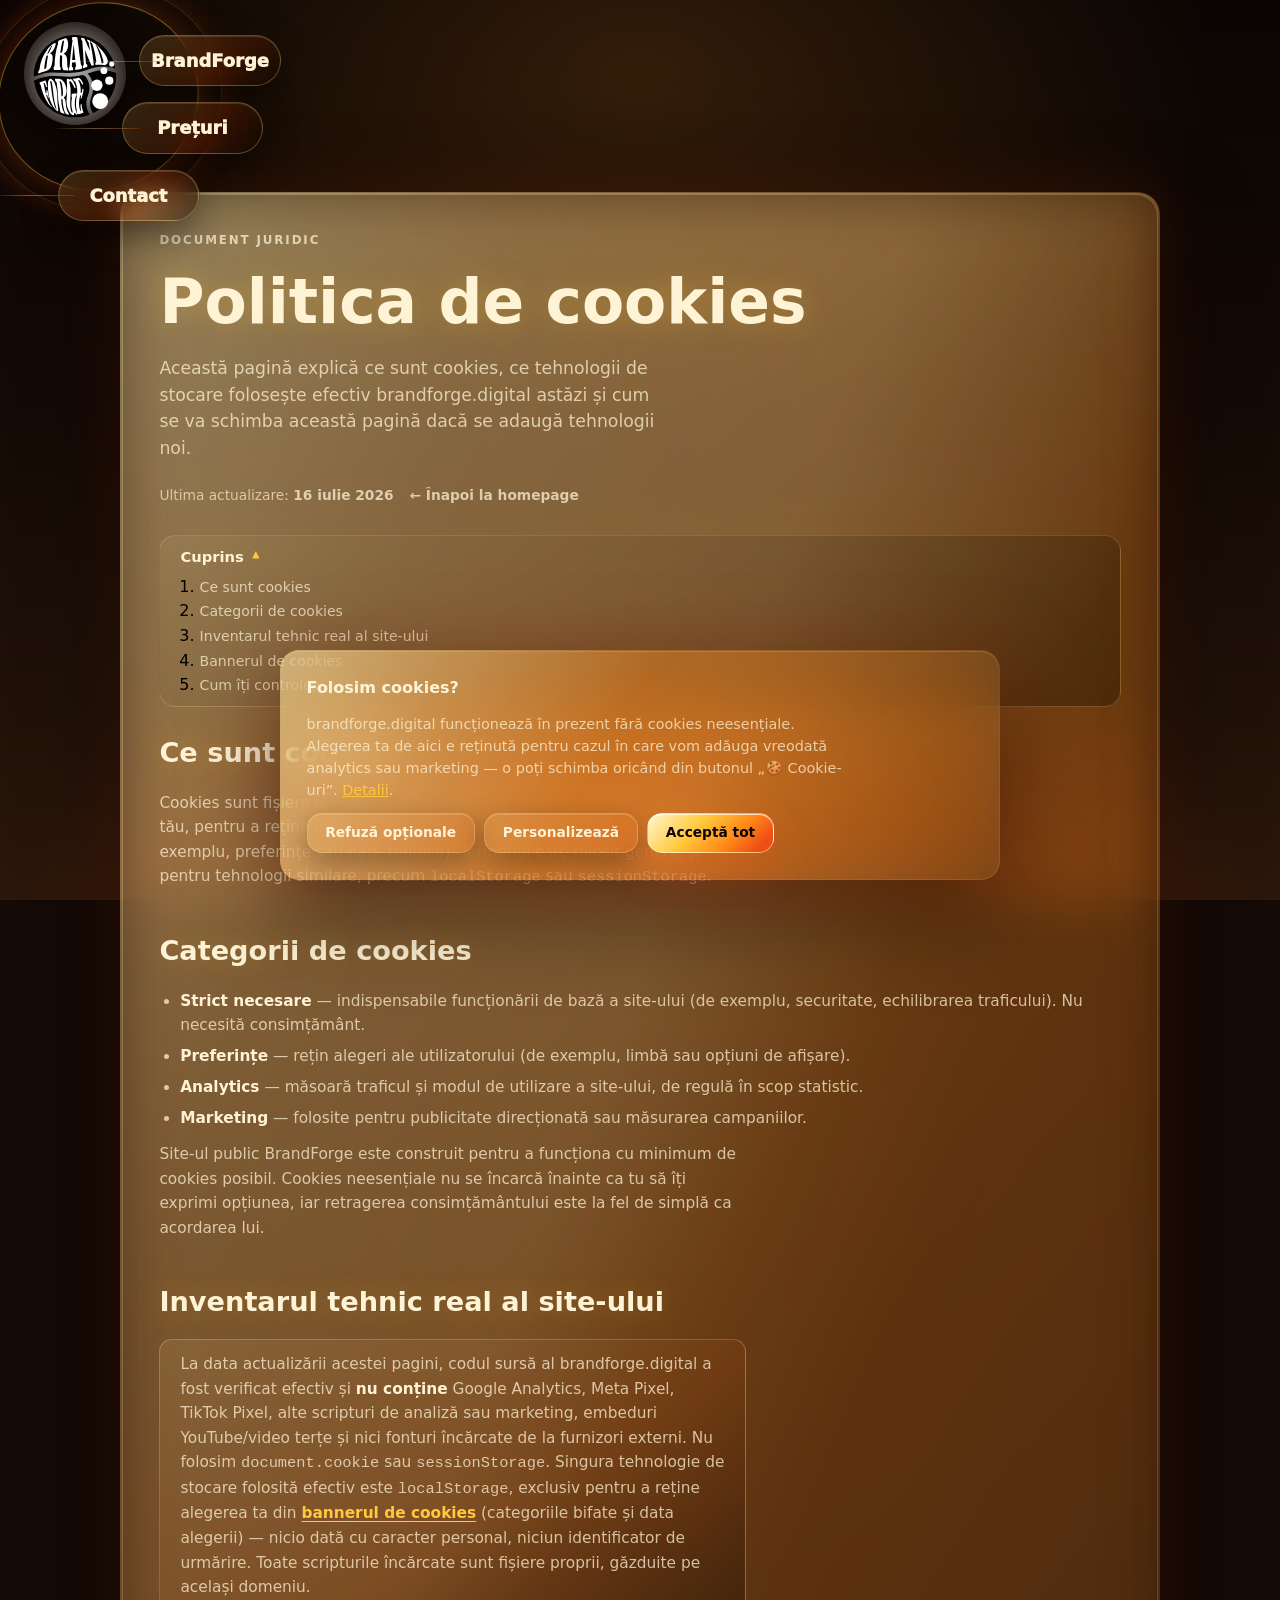
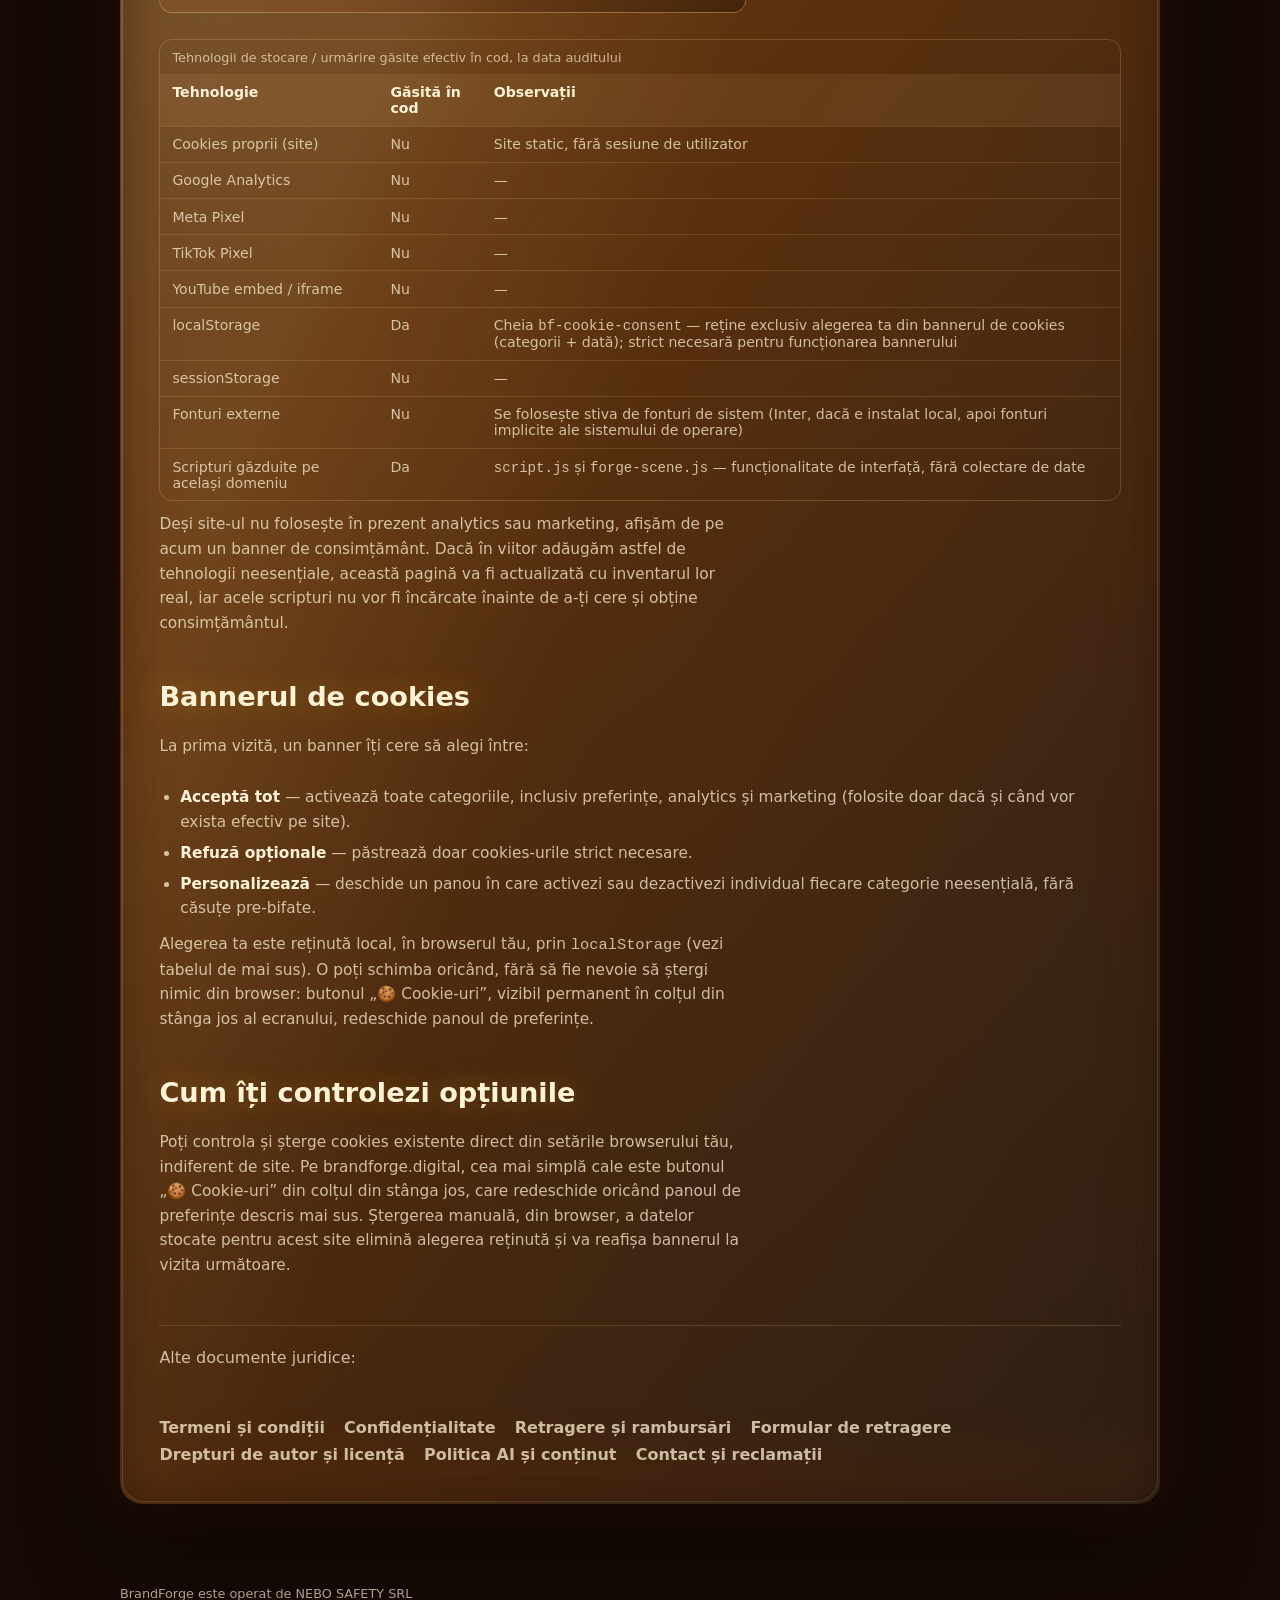
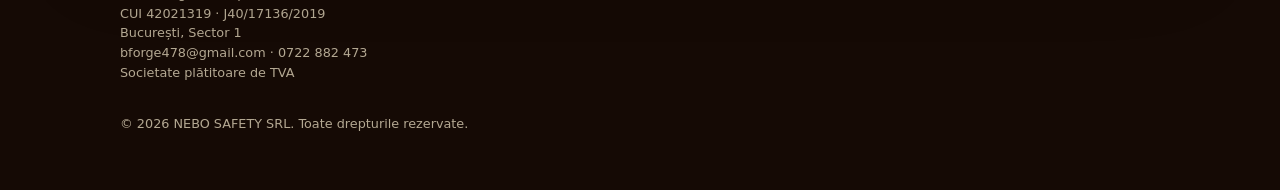
<file: cookies.html>
<!doctype html>
<html lang="ro" class="no-js">
  <head>
    <meta charset="utf-8">
    <meta name="viewport" content="width=device-width, initial-scale=1">
    <title>Politica de cookies | BrandForge</title>
    <meta name="description" content="Ce cookies și tehnologii de stocare folosește brandforge.digital: inventarul tehnic real, actualizat, al site-ului.">
    <meta name="robots" content="index, follow">
    <meta name="theme-color" content="#150a05">
    <meta property="og:title" content="Politica de cookies | BrandForge">
    <meta property="og:description" content="Inventarul tehnic real al cookies și tehnologiilor de stocare folosite de brandforge.digital.">
    <meta property="og:type" content="website">
    <meta property="og:url" content="https://brandforge.digital/cookies.html">
    <meta property="og:image" content="https://brandforge.digital/brandforge/social-share.png">
    <link rel="canonical" href="https://brandforge.digital/cookies.html">
    <link rel="icon" href="./brandforge/favicon.svg" type="image/svg+xml">
    <link rel="stylesheet" href="./styles.css">
    <script>document.documentElement.classList.remove("no-js");</script>
  </head>
  <body class="order-page legal-page">
    <a class="skip-link" href="#continut">Sari la conținut</a>

    <div class="forge-backdrop" aria-hidden="true"></div>

    <aside class="radial-nav" aria-label="Navigație BrandForge">
      <a class="radial-logo" href="./" aria-label="BrandForge — homepage">
        <img src="./brandforge/logo.svg" alt="" width="42" height="42">
      </a>
      <div class="orbit-ring ring-one" aria-hidden="true"></div>
      <div class="orbit-ring ring-two" aria-hidden="true"></div>
      <a class="orbit-link orbit-brand" href="./"><span>BrandForge</span></a>
      <a class="orbit-link orbit-work" href="./#preturi"><span>Prețuri</span></a>
      <a class="orbit-link orbit-contact" href="./#contact"><span>Contact</span></a>
    </aside>

    <main id="continut" class="legal-shell">
      <article class="glass-panel legal-panel">
        <div class="legal-intro">
          <p class="kicker">Document juridic</p>
          <h1>Politica de cookies</h1>
          <p class="lede">Această pagină explică ce sunt cookies, ce tehnologii de stocare folosește efectiv brandforge.digital astăzi și cum se va schimba această pagină dacă se adaugă tehnologii noi.</p>
          <div class="legal-meta">
            <span>Ultima actualizare: <strong>16 iulie 2026</strong></span>
            <a class="legal-back" href="./">← Înapoi la homepage</a>
          </div>
        </div>

        <details class="legal-toc" open>
          <summary>Cuprins</summary>
          <ol>
            <li><a href="#ce-sunt">Ce sunt cookies</a></li>
            <li><a href="#categorii">Categorii de cookies</a></li>
            <li><a href="#inventar">Inventarul tehnic real al site-ului</a></li>
            <li><a href="#banner">Bannerul de cookies</a></li>
            <li><a href="#control">Cum îți controlezi opțiunile</a></li>
          </ol>
        </details>

        <div class="legal-content">
          <section id="ce-sunt">
            <h2>Ce sunt cookies</h2>
            <p>Cookies sunt fișiere text mici pe care un website le poate salva în browserul tău, pentru a reține informații între vizite sau în cadrul aceleiași vizite (de exemplu, preferințe sau date tehnice). Termenul este folosit generic și pentru tehnologii similare, precum <code>localStorage</code> sau <code>sessionStorage</code>.</p>
          </section>

          <section id="categorii">
            <h2>Categorii de cookies</h2>
            <ul>
              <li><strong>Strict necesare</strong> — indispensabile funcționării de bază a site-ului (de exemplu, securitate, echilibrarea traficului). Nu necesită consimțământ.</li>
              <li><strong>Preferințe</strong> — rețin alegeri ale utilizatorului (de exemplu, limbă sau opțiuni de afișare).</li>
              <li><strong>Analytics</strong> — măsoară traficul și modul de utilizare a site-ului, de regulă în scop statistic.</li>
              <li><strong>Marketing</strong> — folosite pentru publicitate direcționată sau măsurarea campaniilor.</li>
            </ul>
            <p>Site-ul public BrandForge este construit pentru a funcționa cu minimum de cookies posibil. Cookies neesențiale nu se încarcă înainte ca tu să îți exprimi opțiunea, iar retragerea consimțământului este la fel de simplă ca acordarea lui.</p>
          </section>

          <section id="inventar">
            <h2>Inventarul tehnic real al site-ului</h2>
            <p class="legal-card">La data actualizării acestei pagini, codul sursă al brandforge.digital a fost verificat efectiv și <strong>nu conține</strong> Google Analytics, Meta Pixel, TikTok Pixel, alte scripturi de analiză sau marketing, embeduri YouTube/video terțe și nici fonturi încărcate de la furnizori externi. Nu folosim <code>document.cookie</code> sau <code>sessionStorage</code>. Singura tehnologie de stocare folosită efectiv este <code>localStorage</code>, exclusiv pentru a reține alegerea ta din <a href="#banner">bannerul de cookies</a> (categoriile bifate și data alegerii) — nicio dată cu caracter personal, niciun identificator de urmărire. Toate scripturile încărcate sunt fișiere proprii, găzduite pe același domeniu.</p>
            <div class="legal-table-wrap">
              <table class="legal-table">
                <caption>Tehnologii de stocare / urmărire găsite efectiv în cod, la data auditului</caption>
                <thead>
                  <tr><th>Tehnologie</th><th>Găsită în cod</th><th>Observații</th></tr>
                </thead>
                <tbody>
                  <tr><td>Cookies proprii (site)</td><td>Nu</td><td>Site static, fără sesiune de utilizator</td></tr>
                  <tr><td>Google Analytics</td><td>Nu</td><td>—</td></tr>
                  <tr><td>Meta Pixel</td><td>Nu</td><td>—</td></tr>
                  <tr><td>TikTok Pixel</td><td>Nu</td><td>—</td></tr>
                  <tr><td>YouTube embed / iframe</td><td>Nu</td><td>—</td></tr>
                  <tr><td>localStorage</td><td>Da</td><td>Cheia <code>bf-cookie-consent</code> — reține exclusiv alegerea ta din bannerul de cookies (categorii + dată); strict necesară pentru funcționarea bannerului</td></tr>
                  <tr><td>sessionStorage</td><td>Nu</td><td>—</td></tr>
                  <tr><td>Fonturi externe</td><td>Nu</td><td>Se folosește stiva de fonturi de sistem (Inter, dacă e instalat local, apoi fonturi implicite ale sistemului de operare)</td></tr>
                  <tr><td>Scripturi găzduite pe același domeniu</td><td>Da</td><td><code>script.js</code> și <code>forge-scene.js</code> — funcționalitate de interfață, fără colectare de date</td></tr>
                </tbody>
              </table>
            </div>
            <p>Deși site-ul nu folosește în prezent analytics sau marketing, afișăm de pe acum un banner de consimțământ. Dacă în viitor adăugăm astfel de tehnologii neesențiale, această pagină va fi actualizată cu inventarul lor real, iar acele scripturi nu vor fi încărcate înainte de a-ți cere și obține consimțământul.</p>
          </section>

          <section id="banner">
            <h2>Bannerul de cookies</h2>
            <p>La prima vizită, un banner îți cere să alegi între:</p>
            <ul>
              <li><strong>Acceptă tot</strong> — activează toate categoriile, inclusiv preferințe, analytics și marketing (folosite doar dacă și când vor exista efectiv pe site).</li>
              <li><strong>Refuză opționale</strong> — păstrează doar cookies-urile strict necesare.</li>
              <li><strong>Personalizează</strong> — deschide un panou în care activezi sau dezactivezi individual fiecare categorie neesențială, fără căsuțe pre-bifate.</li>
            </ul>
            <p>Alegerea ta este reținută local, în browserul tău, prin <code>localStorage</code> (vezi tabelul de mai sus). O poți schimba oricând, fără să fie nevoie să ștergi nimic din browser: butonul „🍪 Cookie-uri”, vizibil permanent în colțul din stânga jos al ecranului, redeschide panoul de preferințe.</p>
          </section>

          <section id="control">
            <h2>Cum îți controlezi opțiunile</h2>
            <p>Poți controla și șterge cookies existente direct din setările browserului tău, indiferent de site. Pe brandforge.digital, cea mai simplă cale este butonul „🍪 Cookie-uri” din colțul din stânga jos, care redeschide oricând panoul de preferințe descris mai sus. Ștergerea manuală, din browser, a datelor stocate pentru acest site elimină alegerea reținută și va reafișa bannerul la vizita următoare.</p>
          </section>
        </div>

        <nav class="legal-footer-nav" aria-label="Alte documente juridice">
          <p>Alte documente juridice:</p>
          <ul class="contact-links">
            <li><a href="./terms.html">Termeni și condiții</a></li>
            <li><a href="./privacy.html">Confidențialitate</a></li>
            <li><a href="./withdrawal-refunds.html">Retragere și rambursări</a></li>
            <li><a href="./withdraw.html">Formular de retragere</a></li>
            <li><a href="./ip-license.html">Drepturi de autor și licență</a></li>
            <li><a href="./ai-content-policy.html">Politica AI și conținut</a></li>
            <li><a href="./complaints.html">Contact și reclamații</a></li>
          </ul>
        </nav>
      </article>
    </main>

    <footer class="site-footer-shell">
      <p class="legal">
        BrandForge este operat de NEBO SAFETY SRL<br>
        CUI 42021319 · J40/17136/2019<br>
        București, Sector 1<br>
        <a href="mailto:bforge478@gmail.com">bforge478@gmail.com</a> · <a href="tel:+40722882473">0722 882 473</a><br>
        Societate plătitoare de TVA
      </p>
      <p class="legal">© 2026 NEBO SAFETY SRL. Toate drepturile rezervate.</p>
    </footer>

    <script src="./script.js" defer></script>
  </body>
</html>
</file>
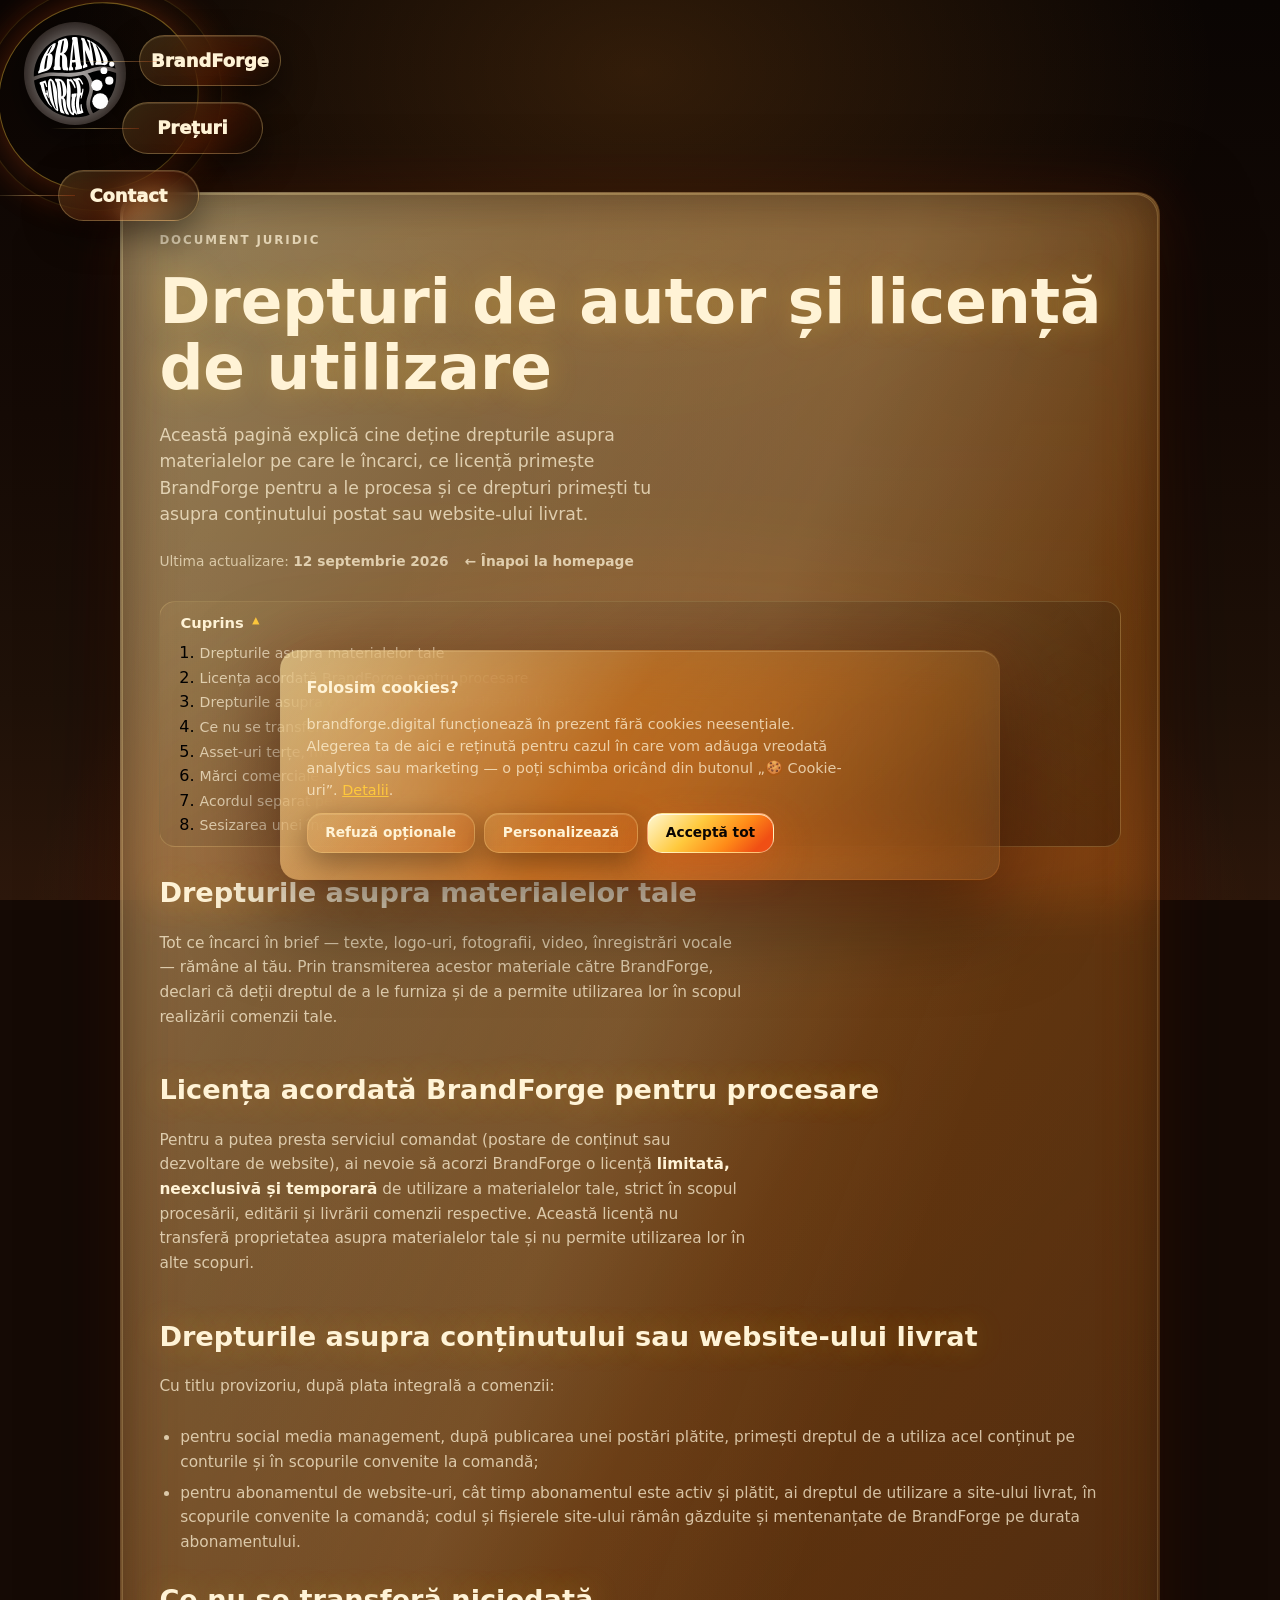
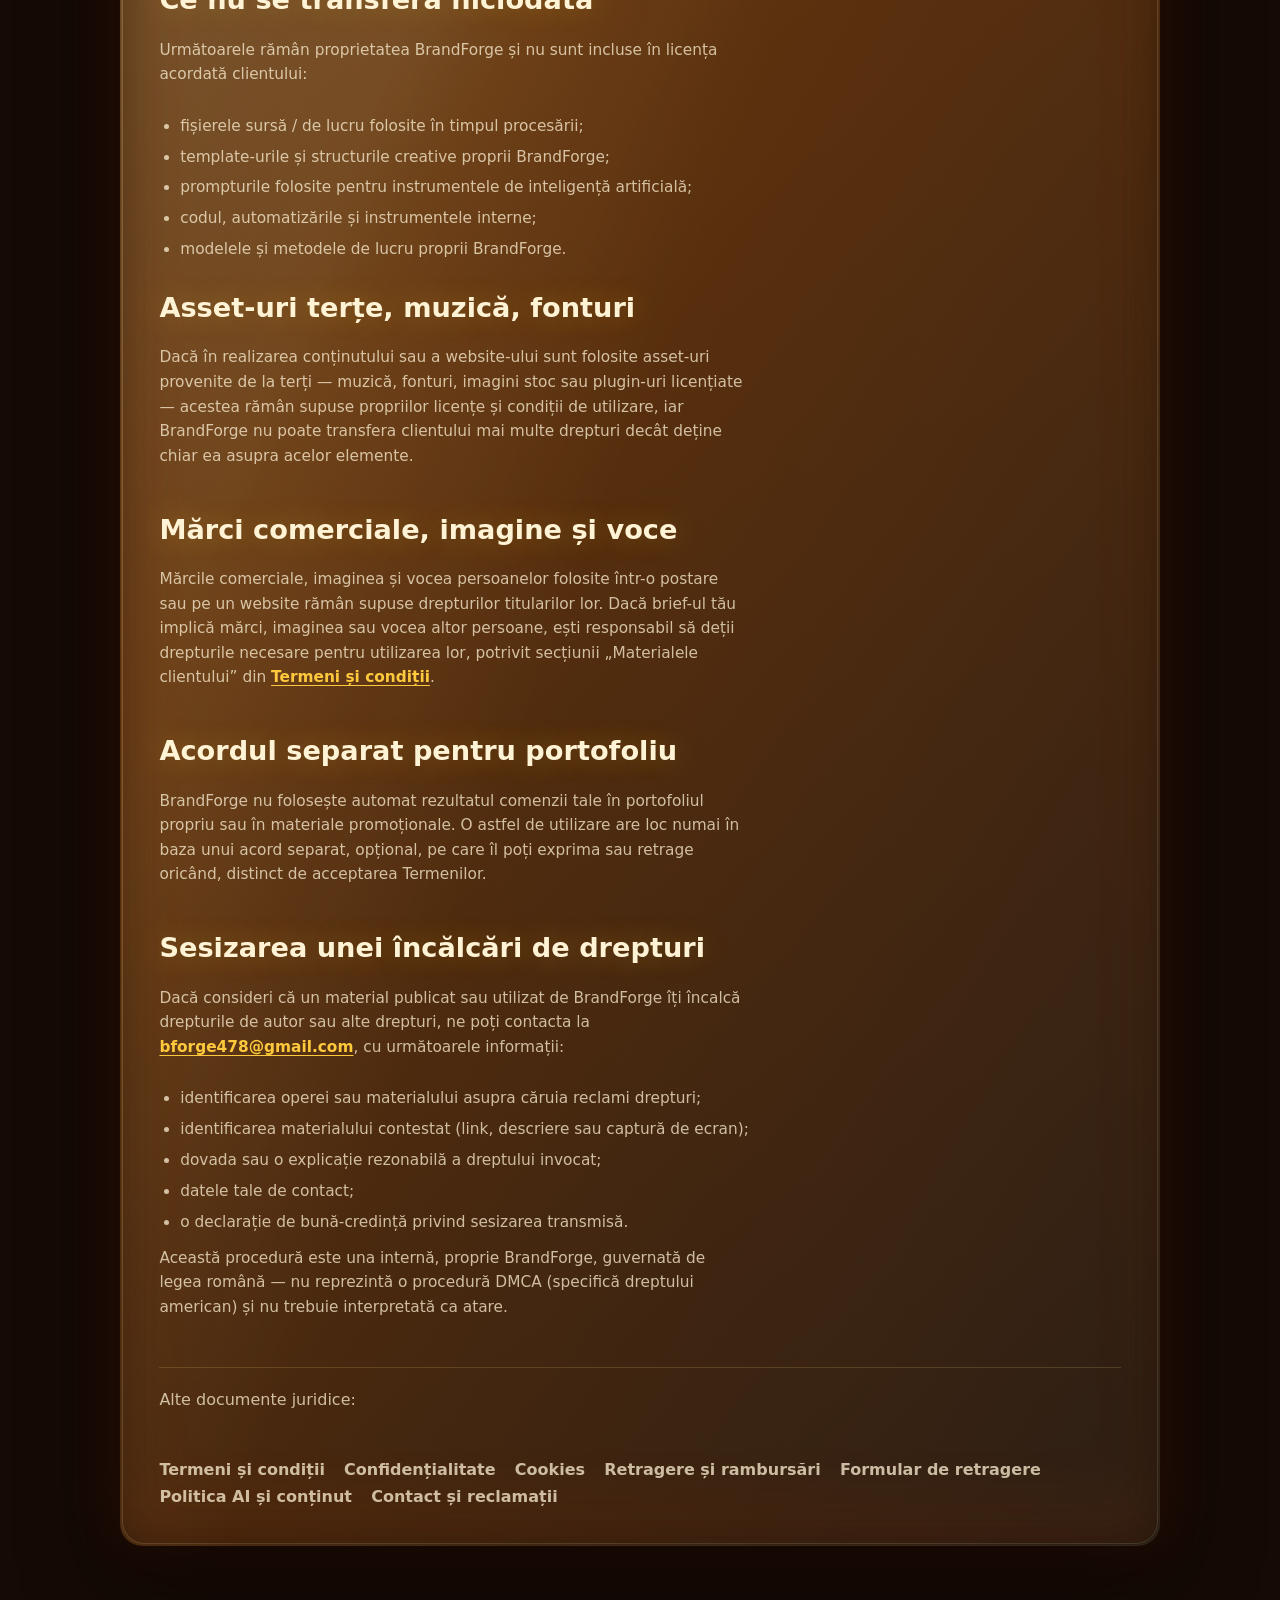
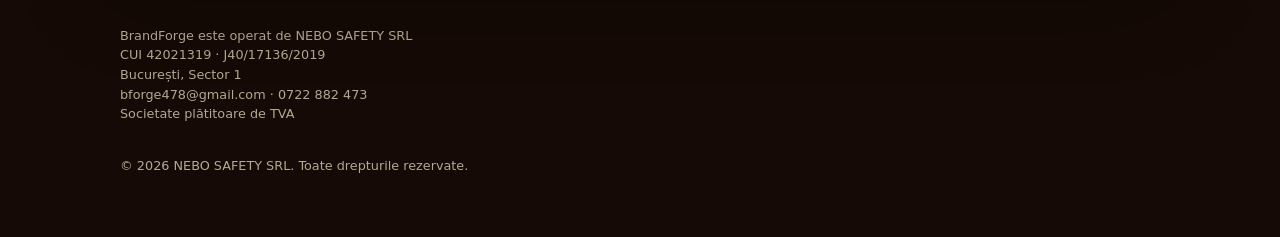
<file: ip-license.html>
<!doctype html>
<html lang="ro" class="no-js">
  <head>
    <meta charset="utf-8">
    <meta name="viewport" content="width=device-width, initial-scale=1">
    <title>Drepturi de autor și licență de utilizare | BrandForge</title>
    <meta name="description" content="Cine deține drepturile asupra materialelor încărcate de client, ce licență primește BrandForge pentru procesare, ce drepturi primești asupra conținutului postat sau website-ului livrat și cum sesizezi o încălcare de drepturi.">
    <meta name="robots" content="index, follow">
    <meta name="theme-color" content="#150a05">
    <meta property="og:title" content="Drepturi de autor și licență de utilizare | BrandForge">
    <meta property="og:description" content="Drepturile asupra materialelor clientului și asupra conținutului sau website-ului livrat de BrandForge.">
    <meta property="og:type" content="website">
    <meta property="og:url" content="https://brandforge.digital/ip-license.html">
    <meta property="og:image" content="https://brandforge.digital/brandforge/social-share.png">
    <link rel="canonical" href="https://brandforge.digital/ip-license.html">
    <link rel="icon" href="./brandforge/favicon.svg" type="image/svg+xml">
    <link rel="stylesheet" href="./styles.css">
    <script>document.documentElement.classList.remove("no-js");</script>
  </head>
  <body class="order-page legal-page">
    <a class="skip-link" href="#continut">Sari la conținut</a>

    <div class="forge-backdrop" aria-hidden="true"></div>

    <aside class="radial-nav" aria-label="Navigație BrandForge">
      <a class="radial-logo" href="./" aria-label="BrandForge — homepage">
        <img src="./brandforge/logo.svg" alt="" width="42" height="42">
      </a>
      <div class="orbit-ring ring-one" aria-hidden="true"></div>
      <div class="orbit-ring ring-two" aria-hidden="true"></div>
      <a class="orbit-link orbit-brand" href="./"><span>BrandForge</span></a>
      <a class="orbit-link orbit-work" href="./#preturi"><span>Prețuri</span></a>
      <a class="orbit-link orbit-contact" href="./#contact"><span>Contact</span></a>
    </aside>

    <main id="continut" class="legal-shell">
      <article class="glass-panel legal-panel">
        <div class="legal-intro">
          <p class="kicker">Document juridic</p>
          <h1>Drepturi de autor și licență de utilizare</h1>
          <p class="lede">Această pagină explică cine deține drepturile asupra materialelor pe care le încarci, ce licență primește BrandForge pentru a le procesa și ce drepturi primești tu asupra conținutului postat sau website-ului livrat.</p>
          <div class="legal-meta">
            <span>Ultima actualizare: <strong>12 septembrie 2026</strong></span>
            <a class="legal-back" href="./">← Înapoi la homepage</a>
          </div>
        </div>

        <details class="legal-toc" open>
          <summary>Cuprins</summary>
          <ol>
            <li><a href="#materiale-client">Drepturile asupra materialelor tale</a></li>
            <li><a href="#licenta-brandforge">Licența acordată BrandForge pentru procesare</a></li>
            <li><a href="#rezultat-final">Drepturile asupra conținutului sau website-ului livrat</a></li>
            <li><a href="#exclus">Ce nu se transferă niciodată</a></li>
            <li><a href="#terti">Asset-uri terțe, muzică, fonturi</a></li>
            <li><a href="#marci">Mărci comerciale, imagine și voce</a></li>
            <li><a href="#portofoliu">Acordul separat pentru portofoliu</a></li>
            <li><a href="#sesizare">Sesizarea unei încălcări de drepturi</a></li>
          </ol>
        </details>

        <div class="legal-content">
          <section id="materiale-client">
            <h2>Drepturile asupra materialelor tale</h2>
            <p>Tot ce încarci în brief — texte, logo-uri, fotografii, video, înregistrări vocale — rămâne al tău. Prin transmiterea acestor materiale către BrandForge, declari că deții dreptul de a le furniza și de a permite utilizarea lor în scopul realizării comenzii tale.</p>
          </section>

          <section id="licenta-brandforge">
            <h2>Licența acordată BrandForge pentru procesare</h2>
            <p>Pentru a putea presta serviciul comandat (postare de conținut sau dezvoltare de website), ai nevoie să acorzi BrandForge o licență <strong>limitată, neexclusivă și temporară</strong> de utilizare a materialelor tale, strict în scopul procesării, editării și livrării comenzii respective. Această licență nu transferă proprietatea asupra materialelor tale și nu permite utilizarea lor în alte scopuri.</p>
          </section>

          <section id="rezultat-final">
            <h2>Drepturile asupra conținutului sau website-ului livrat</h2>
            <p>Cu titlu provizoriu, după plata integrală a comenzii:</p>
            <ul>
              <li>pentru social media management, după publicarea unei postări plătite, primești dreptul de a utiliza acel conținut pe conturile și în scopurile convenite la comandă;</li>
              <li>pentru abonamentul de website-uri, cât timp abonamentul este activ și plătit, ai dreptul de utilizare a site-ului livrat, în scopurile convenite la comandă; codul și fișierele site-ului rămân găzduite și mentenanțate de BrandForge pe durata abonamentului.
              <!-- TODO IP: decideți dacă licența clientului este exclusivă sau neexclusivă și dacă utilizarea este nelimitată teritorial și temporal --></li>
            </ul>
          </section>

          <section id="exclus">
            <h2>Ce nu se transferă niciodată</h2>
            <p>Următoarele rămân proprietatea BrandForge și nu sunt incluse în licența acordată clientului:</p>
            <ul>
              <li>fișierele sursă / de lucru folosite în timpul procesării;</li>
              <li>template-urile și structurile creative proprii BrandForge;</li>
              <li>prompturile folosite pentru instrumentele de inteligență artificială;</li>
              <li>codul, automatizările și instrumentele interne;</li>
              <li>modelele și metodele de lucru proprii BrandForge.</li>
            </ul>
          </section>

          <section id="terti">
            <h2>Asset-uri terțe, muzică, fonturi</h2>
            <p>Dacă în realizarea conținutului sau a website-ului sunt folosite asset-uri provenite de la terți — muzică, fonturi, imagini stoc sau plugin-uri licențiate — acestea rămân supuse propriilor licențe și condiții de utilizare, iar BrandForge nu poate transfera clientului mai multe drepturi decât deține chiar ea asupra acelor elemente.</p>
          </section>

          <section id="marci">
            <h2>Mărci comerciale, imagine și voce</h2>
            <p>Mărcile comerciale, imaginea și vocea persoanelor folosite într-o postare sau pe un website rămân supuse drepturilor titularilor lor. Dacă brief-ul tău implică mărci, imaginea sau vocea altor persoane, ești responsabil să deții drepturile necesare pentru utilizarea lor, potrivit secțiunii „Materialele clientului” din <a href="./terms.html#materiale-client">Termeni și condiții</a>.</p>
          </section>

          <section id="portofoliu">
            <h2>Acordul separat pentru portofoliu</h2>
            <p>BrandForge nu folosește automat rezultatul comenzii tale în portofoliul propriu sau în materiale promoționale. O astfel de utilizare are loc numai în baza unui acord separat, opțional, pe care îl poți exprima sau retrage oricând, distinct de acceptarea Termenilor.</p>
          </section>

          <section id="sesizare">
            <h2>Sesizarea unei încălcări de drepturi</h2>
            <p>Dacă consideri că un material publicat sau utilizat de BrandForge îți încalcă drepturile de autor sau alte drepturi, ne poți contacta la <a href="mailto:bforge478@gmail.com">bforge478@gmail.com</a>, cu următoarele informații:</p>
            <ul>
              <li>identificarea operei sau materialului asupra căruia reclami drepturi;</li>
              <li>identificarea materialului contestat (link, descriere sau captură de ecran);</li>
              <li>dovada sau o explicație rezonabilă a dreptului invocat;</li>
              <li>datele tale de contact;</li>
              <li>o declarație de bună-credință privind sesizarea transmisă.</li>
            </ul>
            <p>Această procedură este una internă, proprie BrandForge, guvernată de legea română — nu reprezintă o procedură DMCA (specifică dreptului american) și nu trebuie interpretată ca atare.</p>
          </section>
        </div>

        <nav class="legal-footer-nav" aria-label="Alte documente juridice">
          <p>Alte documente juridice:</p>
          <ul class="contact-links">
            <li><a href="./terms.html">Termeni și condiții</a></li>
            <li><a href="./privacy.html">Confidențialitate</a></li>
            <li><a href="./cookies.html">Cookies</a></li>
            <li><a href="./withdrawal-refunds.html">Retragere și rambursări</a></li>
            <li><a href="./withdraw.html">Formular de retragere</a></li>
            <li><a href="./ai-content-policy.html">Politica AI și conținut</a></li>
            <li><a href="./complaints.html">Contact și reclamații</a></li>
          </ul>
        </nav>
      </article>
    </main>

    <footer class="site-footer-shell">
      <p class="legal">
        BrandForge este operat de NEBO SAFETY SRL<br>
        CUI 42021319 · J40/17136/2019<br>
        București, Sector 1<br>
        <a href="mailto:bforge478@gmail.com">bforge478@gmail.com</a> · <a href="tel:+40722882473">0722 882 473</a><br>
        Societate plătitoare de TVA
      </p>
      <p class="legal">© 2026 NEBO SAFETY SRL. Toate drepturile rezervate.</p>
    </footer>

    <script src="./script.js" defer></script>
  </body>
</html>
</file>
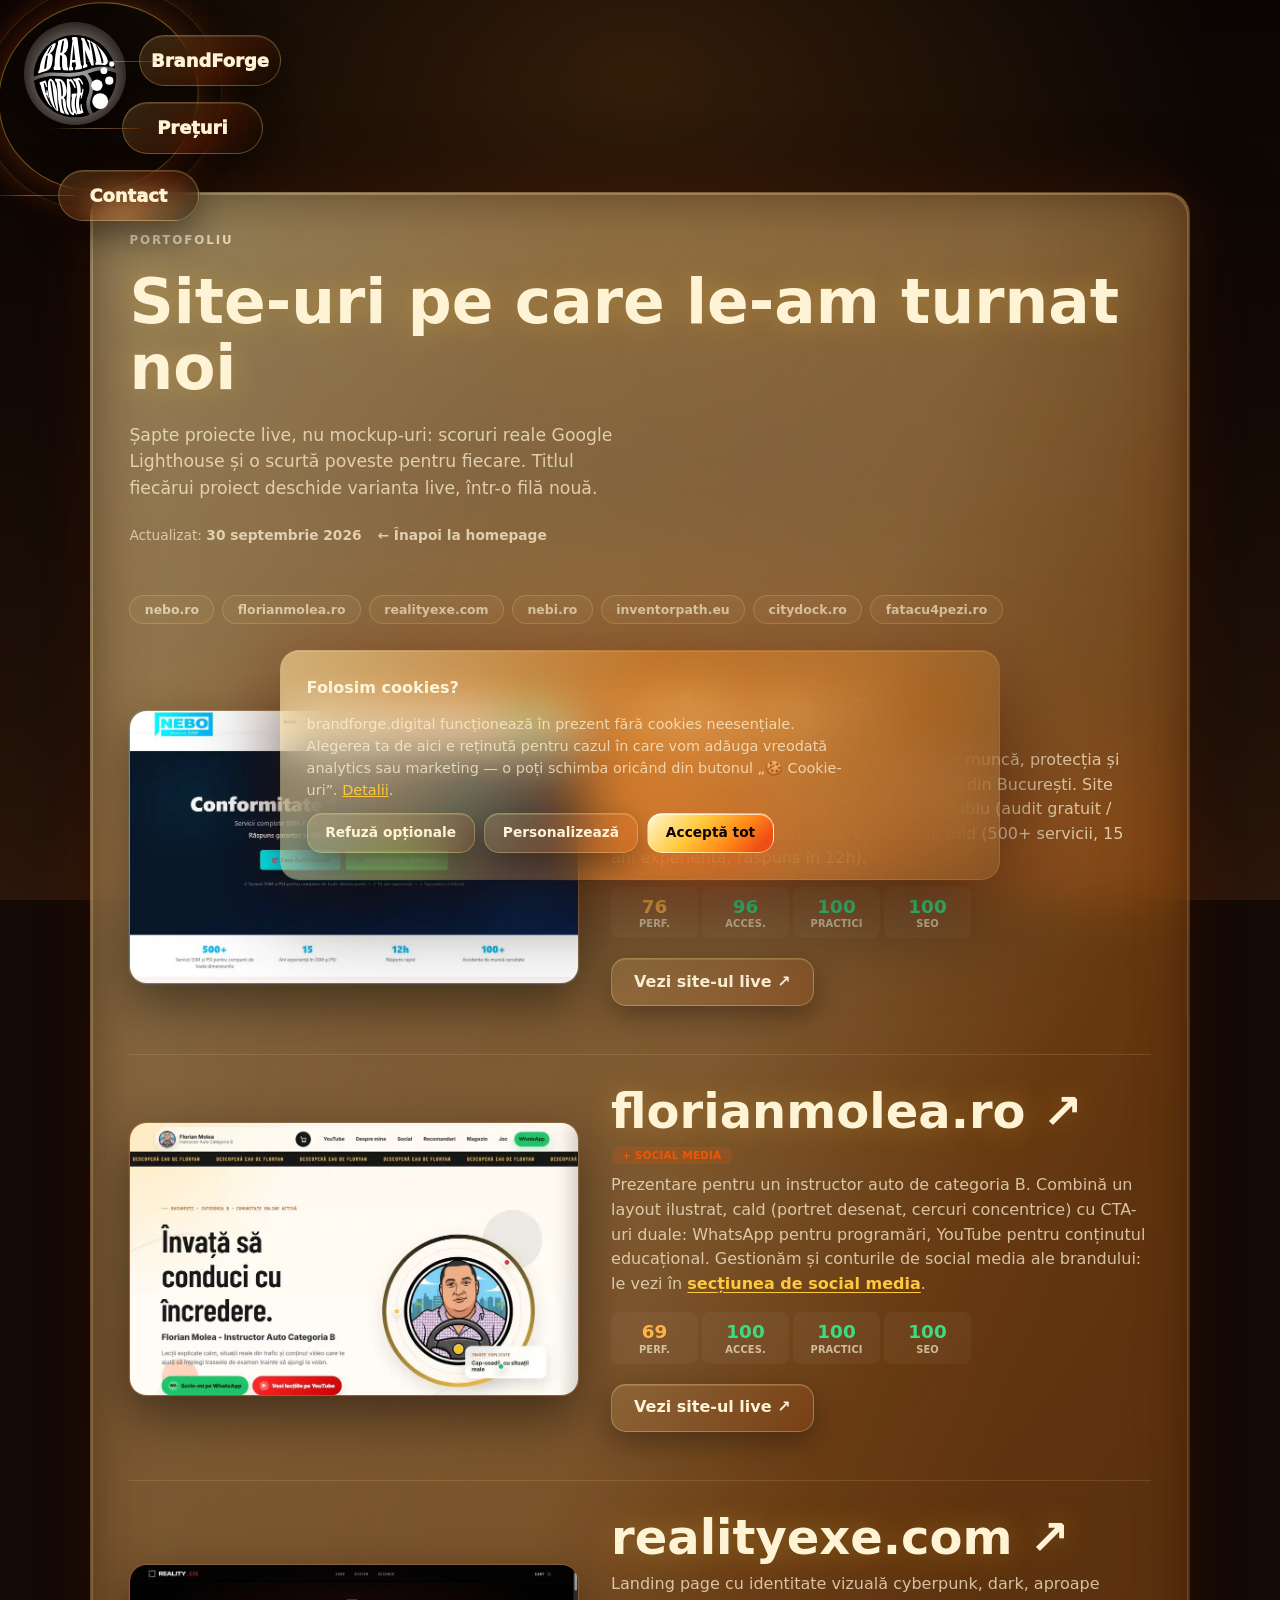
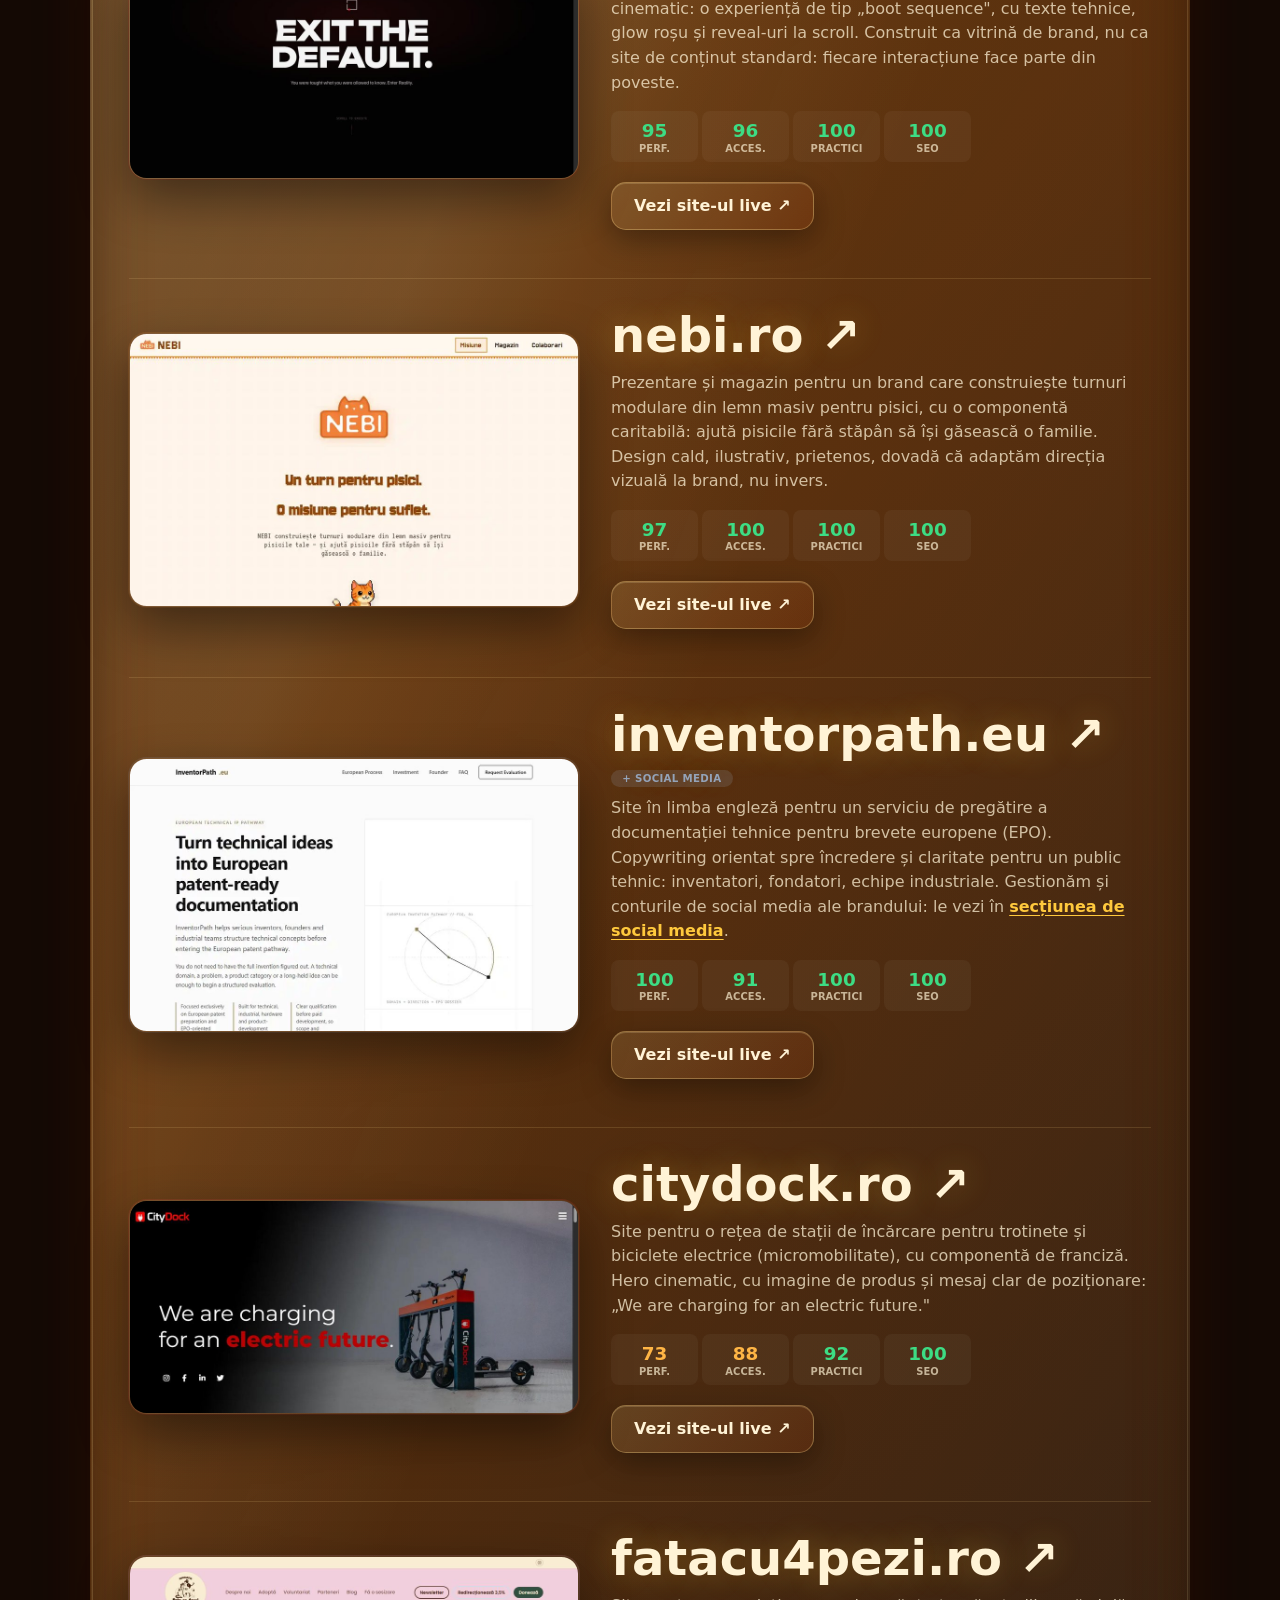
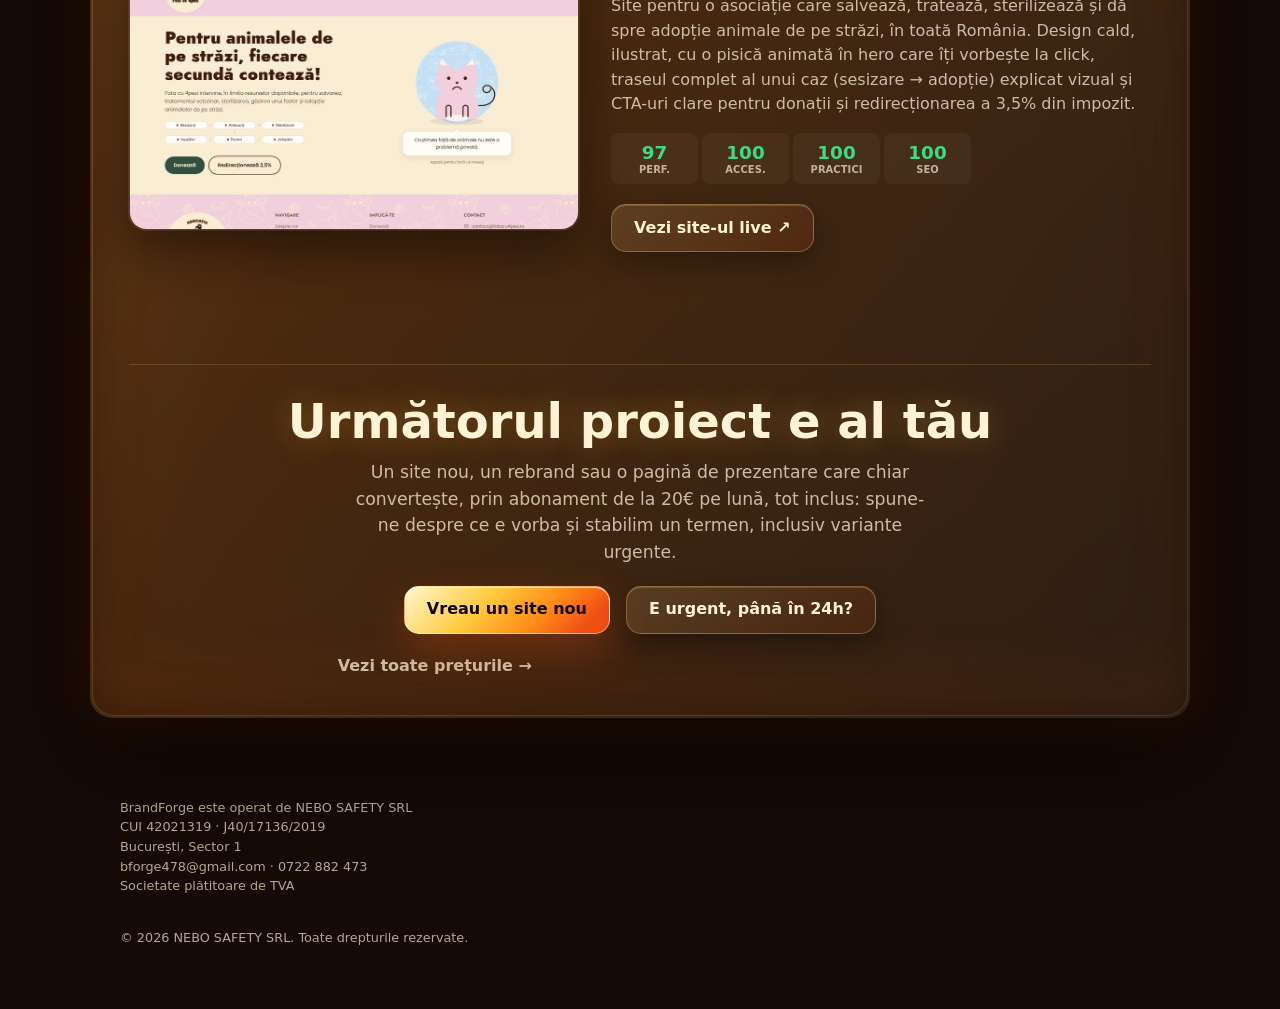
<file: portofoliu.html>
<!doctype html>
<html lang="ro" class="no-js">
  <head>
    <meta charset="utf-8">
    <meta name="viewport" content="width=device-width, initial-scale=1">
    <title>Portofoliu website-uri | BrandForge</title>
    <meta name="description" content="Șapte proiecte live construite de BrandForge: nebo.ro, florianmolea.ro, realityexe.com, nebi.ro, inventorpath.eu, citydock.ro, fatacu4pezi.ro — cu scoruri reale Google Lighthouse și povestea din spatele fiecăruia.">
    <meta name="robots" content="index, follow, max-image-preview:large">
    <meta name="theme-color" content="#150a05">
    <meta property="og:title" content="Portofoliu website-uri | BrandForge">
    <meta property="og:description" content="Șapte site-uri live construite de BrandForge, cu scoruri Google Lighthouse verificate și povestea din spatele fiecăruia.">
    <meta property="og:type" content="website">
    <meta property="og:url" content="https://brandforge.digital/portofoliu.html">
    <meta property="og:image" content="https://brandforge.digital/brandforge/social-share.png">
    <link rel="canonical" href="https://brandforge.digital/portofoliu.html">
    <link rel="icon" href="./brandforge/favicon.svg" type="image/svg+xml">
    <link rel="stylesheet" href="./styles.css">
    <script>document.documentElement.classList.remove("no-js");</script>
    <script type="application/ld+json">
    {
      "@context": "https://schema.org",
      "@type": "CollectionPage",
      "name": "Portofoliu website-uri — BrandForge",
      "url": "https://brandforge.digital/portofoliu.html",
      "description": "Șapte proiecte live construite de BrandForge, cu scoruri Google Lighthouse verificate.",
      "isPartOf": { "@id": "https://brandforge.digital/#website" },
      "about": { "@id": "https://brandforge.digital/#organization" }
    }
    </script>
  </head>
  <body class="order-page portfolio-page">
    <a class="skip-link" href="#continut">Sari la conținut</a>

    <div class="forge-backdrop" aria-hidden="true"></div>

    <aside class="radial-nav" aria-label="Navigație BrandForge">
      <a class="radial-logo" href="./" aria-label="BrandForge — homepage">
        <img src="./brandforge/logo.svg" alt="" width="42" height="42">
      </a>
      <div class="orbit-ring ring-one" aria-hidden="true"></div>
      <div class="orbit-ring ring-two" aria-hidden="true"></div>
      <a class="orbit-link orbit-brand" href="./"><span>BrandForge</span></a>
      <a class="orbit-link orbit-work" href="./#preturi"><span>Prețuri</span></a>
      <a class="orbit-link orbit-contact" href="./#contact"><span>Contact</span></a>
    </aside>

    <main id="continut" class="legal-shell portfolio-shell">
      <article class="glass-panel legal-panel portfolio-panel">
        <div class="legal-intro">
          <p class="kicker">Portofoliu</p>
          <h1>Site-uri pe care le-am turnat noi</h1>
          <p class="lede">Șapte proiecte live, nu mockup-uri: scoruri reale Google Lighthouse și o scurtă poveste pentru fiecare. Titlul fiecărui proiect deschide varianta live, într-o filă nouă.</p>
          <div class="legal-meta">
            <span>Actualizat: <strong>30 septembrie 2026</strong></span>
            <a class="legal-back" href="./">← Înapoi la homepage</a>
          </div>
        </div>

        <nav class="portfolio-jump" aria-label="Sări la un proiect">
          <a href="#nebo-ro">nebo.ro</a>
          <a href="#florianmolea-ro">florianmolea.ro</a>
          <a href="#realityexe-com">realityexe.com</a>
          <a href="#nebi-ro">nebi.ro</a>
          <a href="#inventorpath-eu">inventorpath.eu</a>
          <a href="#citydock-ro">citydock.ro</a>
          <a href="#fatacu4pezi-ro">fatacu4pezi.ro</a>
        </nav>

        <div class="portfolio-cases">
          <section class="portfolio-case portfolio-case-nebo" id="nebo-ro" aria-labelledby="nebo-ro-h">
            <div class="portfolio-case-shot">
              <img src="./brandforge/websites/nebo-ro.jpg" alt="Captură de ecran a site-ului nebo.ro" width="960" height="583" loading="lazy" decoding="async">
            </div>
            <div class="portfolio-case-body">
              <h2 id="nebo-ro-h"><a href="https://nebo.ro" target="_blank" rel="noopener noreferrer">nebo.ro ↗</a></h2>
              <p>Servicii SSM &amp; PSI (securitate și sănătate în muncă, protecția și paza împotriva incendiilor) pentru companii din București. Site orientat spre conversie: ofertă clară, CTA dublu (audit gratuit / WhatsApp) și cifre de încredere chiar sub fold (500+ servicii, 15 ani experiență, răspuns în 12h).</p>
              <ul class="lighthouse-scores lighthouse-scores-lg" aria-label="Scoruri Google Lighthouse, mobil">
                <li class="lh-score lh-mid" aria-label="Performanță: 76"><span class="lh-value" aria-hidden="true">76</span><span class="lh-label" aria-hidden="true">Perf.</span></li>
                <li class="lh-score lh-good" aria-label="Accesibilitate: 96"><span class="lh-value" aria-hidden="true">96</span><span class="lh-label" aria-hidden="true">Acces.</span></li>
                <li class="lh-score lh-good" aria-label="Best Practices: 100"><span class="lh-value" aria-hidden="true">100</span><span class="lh-label" aria-hidden="true">Practici</span></li>
                <li class="lh-score lh-good" aria-label="SEO: 100"><span class="lh-value" aria-hidden="true">100</span><span class="lh-label" aria-hidden="true">SEO</span></li>
              </ul>
              <a class="btn-glass" href="https://nebo.ro" target="_blank" rel="noopener noreferrer">Vezi site-ul live ↗</a>
            </div>
          </section>

          <section class="portfolio-case portfolio-case-florian" id="florianmolea-ro" aria-labelledby="florianmolea-ro-h">
            <div class="portfolio-case-shot">
              <img src="./brandforge/websites/florianmolea-ro.jpg" alt="Captură de ecran a site-ului florianmolea.ro" width="960" height="583" loading="lazy" decoding="async">
            </div>
            <div class="portfolio-case-body">
              <h2 id="florianmolea-ro-h"><a href="https://florianmolea.ro" target="_blank" rel="noopener noreferrer">florianmolea.ro ↗</a> <span class="portfolio-case-tag">+ Social media</span></h2>
              <p>Prezentare pentru un instructor auto de categoria B. Combină un layout ilustrat, cald (portret desenat, cercuri concentrice) cu CTA-uri duale: WhatsApp pentru programări, YouTube pentru conținutul educațional. Gestionăm și conturile de social media ale brandului: le vezi în <a href="./#showcase">secțiunea de social media</a>.</p>
              <ul class="lighthouse-scores lighthouse-scores-lg" aria-label="Scoruri Google Lighthouse, mobil">
                <li class="lh-score lh-mid" aria-label="Performanță: 69"><span class="lh-value" aria-hidden="true">69</span><span class="lh-label" aria-hidden="true">Perf.</span></li>
                <li class="lh-score lh-good" aria-label="Accesibilitate: 100"><span class="lh-value" aria-hidden="true">100</span><span class="lh-label" aria-hidden="true">Acces.</span></li>
                <li class="lh-score lh-good" aria-label="Best Practices: 100"><span class="lh-value" aria-hidden="true">100</span><span class="lh-label" aria-hidden="true">Practici</span></li>
                <li class="lh-score lh-good" aria-label="SEO: 100"><span class="lh-value" aria-hidden="true">100</span><span class="lh-label" aria-hidden="true">SEO</span></li>
              </ul>
              <a class="btn-glass" href="https://florianmolea.ro" target="_blank" rel="noopener noreferrer">Vezi site-ul live ↗</a>
            </div>
          </section>

          <section class="portfolio-case portfolio-case-reality" id="realityexe-com" aria-labelledby="realityexe-com-h">
            <div class="portfolio-case-shot">
              <img src="./brandforge/websites/realityexe-com.jpg" alt="Captură de ecran a site-ului realityexe.com" width="960" height="456" loading="lazy" decoding="async">
            </div>
            <div class="portfolio-case-body">
              <h2 id="realityexe-com-h"><a href="https://realityexe.com" target="_blank" rel="noopener noreferrer">realityexe.com ↗</a></h2>
              <p>Landing page cu identitate vizuală cyberpunk, dark, aproape cinematic: o experiență de tip „boot sequence", cu texte tehnice, glow roșu și reveal-uri la scroll. Construit ca vitrină de brand, nu ca site de conținut standard: fiecare interacțiune face parte din poveste.</p>
              <ul class="lighthouse-scores lighthouse-scores-lg" aria-label="Scoruri Google Lighthouse, mobil">
                <li class="lh-score lh-good" aria-label="Performanță: 95"><span class="lh-value" aria-hidden="true">95</span><span class="lh-label" aria-hidden="true">Perf.</span></li>
                <li class="lh-score lh-good" aria-label="Accesibilitate: 96"><span class="lh-value" aria-hidden="true">96</span><span class="lh-label" aria-hidden="true">Acces.</span></li>
                <li class="lh-score lh-good" aria-label="Best Practices: 100"><span class="lh-value" aria-hidden="true">100</span><span class="lh-label" aria-hidden="true">Practici</span></li>
                <li class="lh-score lh-good" aria-label="SEO: 100"><span class="lh-value" aria-hidden="true">100</span><span class="lh-label" aria-hidden="true">SEO</span></li>
              </ul>
              <a class="btn-glass" href="https://realityexe.com" target="_blank" rel="noopener noreferrer">Vezi site-ul live ↗</a>
            </div>
          </section>

          <section class="portfolio-case portfolio-case-nebi" id="nebi-ro" aria-labelledby="nebi-ro-h">
            <div class="portfolio-case-shot">
              <img src="./brandforge/websites/nebi-ro.jpg" alt="Captură de ecran a site-ului nebi.ro" width="960" height="583" loading="lazy" decoding="async">
            </div>
            <div class="portfolio-case-body">
              <h2 id="nebi-ro-h"><a href="https://nebi.ro" target="_blank" rel="noopener noreferrer">nebi.ro ↗</a></h2>
              <p>Prezentare și magazin pentru un brand care construiește turnuri modulare din lemn masiv pentru pisici, cu o componentă caritabilă: ajută pisicile fără stăpân să își găsească o familie. Design cald, ilustrativ, prietenos, dovadă că adaptăm direcția vizuală la brand, nu invers.</p>
              <ul class="lighthouse-scores lighthouse-scores-lg" aria-label="Scoruri Google Lighthouse, mobil">
                <li class="lh-score lh-good" aria-label="Performanță: 97"><span class="lh-value" aria-hidden="true">97</span><span class="lh-label" aria-hidden="true">Perf.</span></li>
                <li class="lh-score lh-good" aria-label="Accesibilitate: 100"><span class="lh-value" aria-hidden="true">100</span><span class="lh-label" aria-hidden="true">Acces.</span></li>
                <li class="lh-score lh-good" aria-label="Best Practices: 100"><span class="lh-value" aria-hidden="true">100</span><span class="lh-label" aria-hidden="true">Practici</span></li>
                <li class="lh-score lh-good" aria-label="SEO: 100"><span class="lh-value" aria-hidden="true">100</span><span class="lh-label" aria-hidden="true">SEO</span></li>
              </ul>
              <a class="btn-glass" href="https://nebi.ro" target="_blank" rel="noopener noreferrer">Vezi site-ul live ↗</a>
            </div>
          </section>

          <section class="portfolio-case portfolio-case-inventorpath" id="inventorpath-eu" aria-labelledby="inventorpath-eu-h">
            <div class="portfolio-case-shot">
              <img src="./brandforge/websites/inventorpath-eu.jpg" alt="Captură de ecran a site-ului inventorpath.eu" width="960" height="583" loading="lazy" decoding="async">
            </div>
            <div class="portfolio-case-body">
              <h2 id="inventorpath-eu-h"><a href="https://inventorpath.eu" target="_blank" rel="noopener noreferrer">inventorpath.eu ↗</a> <span class="portfolio-case-tag">+ Social media</span></h2>
              <p>Site în limba engleză pentru un serviciu de pregătire a documentației tehnice pentru brevete europene (EPO). Copywriting orientat spre încredere și claritate pentru un public tehnic: inventatori, fondatori, echipe industriale. Gestionăm și conturile de social media ale brandului: le vezi în <a href="./#showcase">secțiunea de social media</a>.</p>
              <ul class="lighthouse-scores lighthouse-scores-lg" aria-label="Scoruri Google Lighthouse, mobil">
                <li class="lh-score lh-good" aria-label="Performanță: 100"><span class="lh-value" aria-hidden="true">100</span><span class="lh-label" aria-hidden="true">Perf.</span></li>
                <li class="lh-score lh-good" aria-label="Accesibilitate: 91"><span class="lh-value" aria-hidden="true">91</span><span class="lh-label" aria-hidden="true">Acces.</span></li>
                <li class="lh-score lh-good" aria-label="Best Practices: 100"><span class="lh-value" aria-hidden="true">100</span><span class="lh-label" aria-hidden="true">Practici</span></li>
                <li class="lh-score lh-good" aria-label="SEO: 100"><span class="lh-value" aria-hidden="true">100</span><span class="lh-label" aria-hidden="true">SEO</span></li>
              </ul>
              <a class="btn-glass" href="https://inventorpath.eu" target="_blank" rel="noopener noreferrer">Vezi site-ul live ↗</a>
            </div>
          </section>

          <section class="portfolio-case portfolio-case-citydock" id="citydock-ro" aria-labelledby="citydock-ro-h">
            <div class="portfolio-case-shot">
              <img src="./brandforge/websites/citydock-ro.jpg" alt="Captură de ecran a site-ului citydock.ro" width="960" height="456" loading="lazy" decoding="async">
            </div>
            <div class="portfolio-case-body">
              <h2 id="citydock-ro-h"><a href="https://citydock.ro" target="_blank" rel="noopener noreferrer">citydock.ro ↗</a></h2>
              <p>Site pentru o rețea de stații de încărcare pentru trotinete și biciclete electrice (micromobilitate), cu componentă de franciză. Hero cinematic, cu imagine de produs și mesaj clar de poziționare: „We are charging for an electric future."</p>
              <ul class="lighthouse-scores lighthouse-scores-lg" aria-label="Scoruri Google Lighthouse, mobil">
                <li class="lh-score lh-mid" aria-label="Performanță: 73"><span class="lh-value" aria-hidden="true">73</span><span class="lh-label" aria-hidden="true">Perf.</span></li>
                <li class="lh-score lh-mid" aria-label="Accesibilitate: 88"><span class="lh-value" aria-hidden="true">88</span><span class="lh-label" aria-hidden="true">Acces.</span></li>
                <li class="lh-score lh-good" aria-label="Best Practices: 92"><span class="lh-value" aria-hidden="true">92</span><span class="lh-label" aria-hidden="true">Practici</span></li>
                <li class="lh-score lh-good" aria-label="SEO: 100"><span class="lh-value" aria-hidden="true">100</span><span class="lh-label" aria-hidden="true">SEO</span></li>
              </ul>
              <a class="btn-glass" href="https://citydock.ro" target="_blank" rel="noopener noreferrer">Vezi site-ul live ↗</a>
            </div>
          </section>
          <section class="portfolio-case portfolio-case-fatacu4pezi" id="fatacu4pezi-ro" aria-labelledby="fatacu4pezi-ro-h">
            <div class="portfolio-case-shot">
              <img src="./brandforge/websites/fatacu4pezi-ro.jpg" alt="Captură de ecran a site-ului fatacu4pezi.ro" width="960" height="583" loading="lazy" decoding="async">
            </div>
            <div class="portfolio-case-body">
              <h2 id="fatacu4pezi-ro-h"><a href="https://fatacu4pezi.ro" target="_blank" rel="noopener noreferrer">fatacu4pezi.ro ↗</a></h2>
              <p>Site pentru o asociație care salvează, tratează, sterilizează și dă spre adopție animale de pe străzi, în toată România. Design cald, ilustrat, cu o pisică animată în hero care îți vorbește la click, traseul complet al unui caz (sesizare → adopție) explicat vizual și CTA-uri clare pentru donații și redirecționarea a 3,5% din impozit.</p>
              <ul class="lighthouse-scores lighthouse-scores-lg" aria-label="Scoruri Google Lighthouse, mobil">
                <li class="lh-score lh-good" aria-label="Performanță: 97"><span class="lh-value" aria-hidden="true">97</span><span class="lh-label" aria-hidden="true">Perf.</span></li>
                <li class="lh-score lh-good" aria-label="Accesibilitate: 100"><span class="lh-value" aria-hidden="true">100</span><span class="lh-label" aria-hidden="true">Acces.</span></li>
                <li class="lh-score lh-good" aria-label="Best Practices: 100"><span class="lh-value" aria-hidden="true">100</span><span class="lh-label" aria-hidden="true">Practici</span></li>
                <li class="lh-score lh-good" aria-label="SEO: 100"><span class="lh-value" aria-hidden="true">100</span><span class="lh-label" aria-hidden="true">SEO</span></li>
              </ul>
              <a class="btn-glass" href="https://fatacu4pezi.ro" target="_blank" rel="noopener noreferrer">Vezi site-ul live ↗</a>
            </div>
          </section>
        </div>

        <div class="portfolio-closing">
          <h2>Următorul proiect e al tău</h2>
          <p class="lede">Un site nou, un rebrand sau o pagină de prezentare care chiar convertește, prin abonament de la 20€ pe lună, tot inclus: spune-ne despre ce e vorba și stabilim un termen, inclusiv variante urgente.</p>
          <div class="cta-row">
            <a class="btn-molten" href="https://wa.me/40722882473?text=Bun%C4%83!%20Am%20v%C4%83zut%20portofoliul%20de%20site-uri%20BrandForge%20%C8%99i%20a%C8%99%20vrea%20o%20ofert%C4%83%20pentru%20un%20site%20nou." data-whatsapp-cta="website">Vreau un site nou</a>
            <a class="btn-glass" href="https://wa.me/40722882473?text=Bun%C4%83!%20Am%20nevoie%20de%20un%20site%20nou%20urgent%20%E2%80%94%20este%20posibil%C4%83%20livrarea%20%C3%AEn%2024h%3F" data-whatsapp-cta="urgent">E urgent, până în 24h?</a>
          </div>
          <p class="portfolio-pricing-note"><a href="./#preturi">Vezi toate prețurile →</a></p>
        </div>
      </article>
    </main>

    <footer class="site-footer-shell">
      <p class="legal">
        BrandForge este operat de NEBO SAFETY SRL<br>
        CUI 42021319 · J40/17136/2019<br>
        București, Sector 1<br>
        <a href="mailto:bforge478@gmail.com">bforge478@gmail.com</a> · <a href="tel:+40722882473">0722 882 473</a><br>
        Societate plătitoare de TVA
      </p>
      <p class="legal">© 2026 NEBO SAFETY SRL. Toate drepturile rezervate.</p>
    </footer>

    <script src="./script.js" defer></script>
  </body>
</html>
</file>
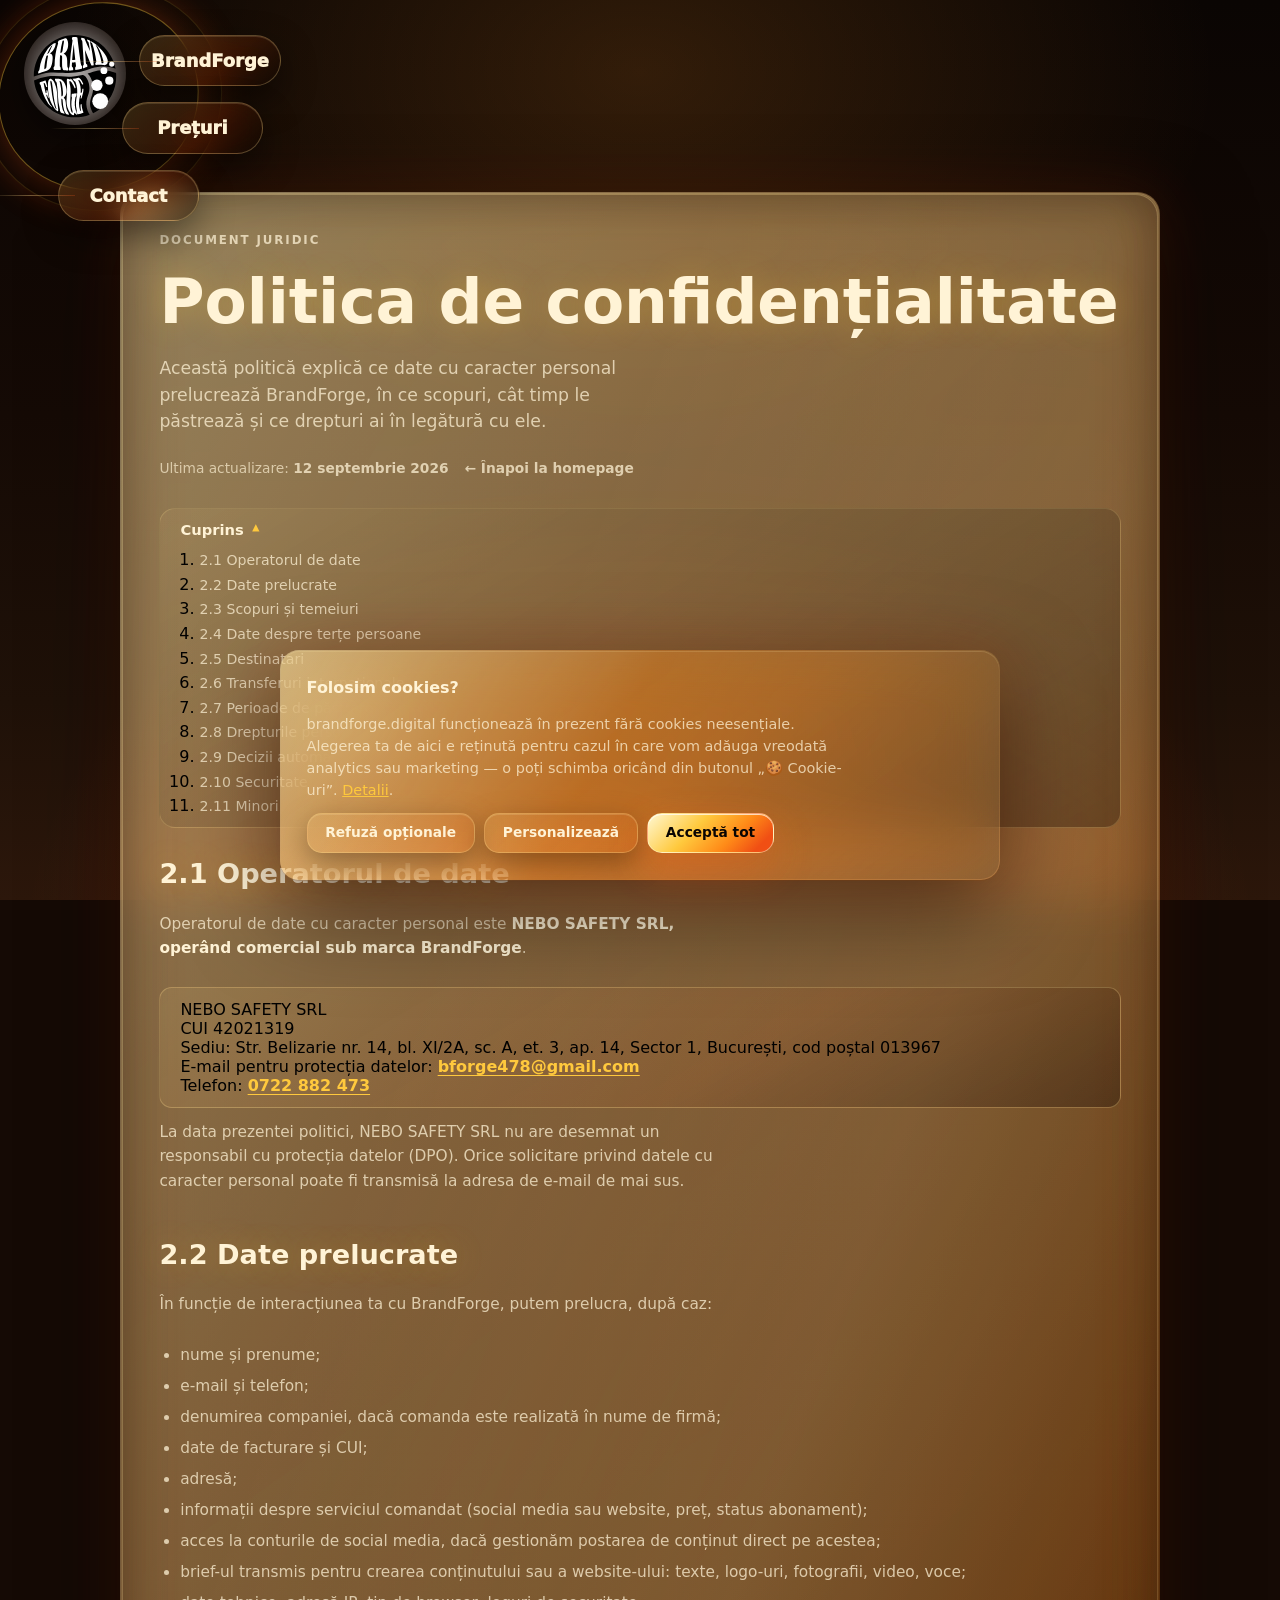
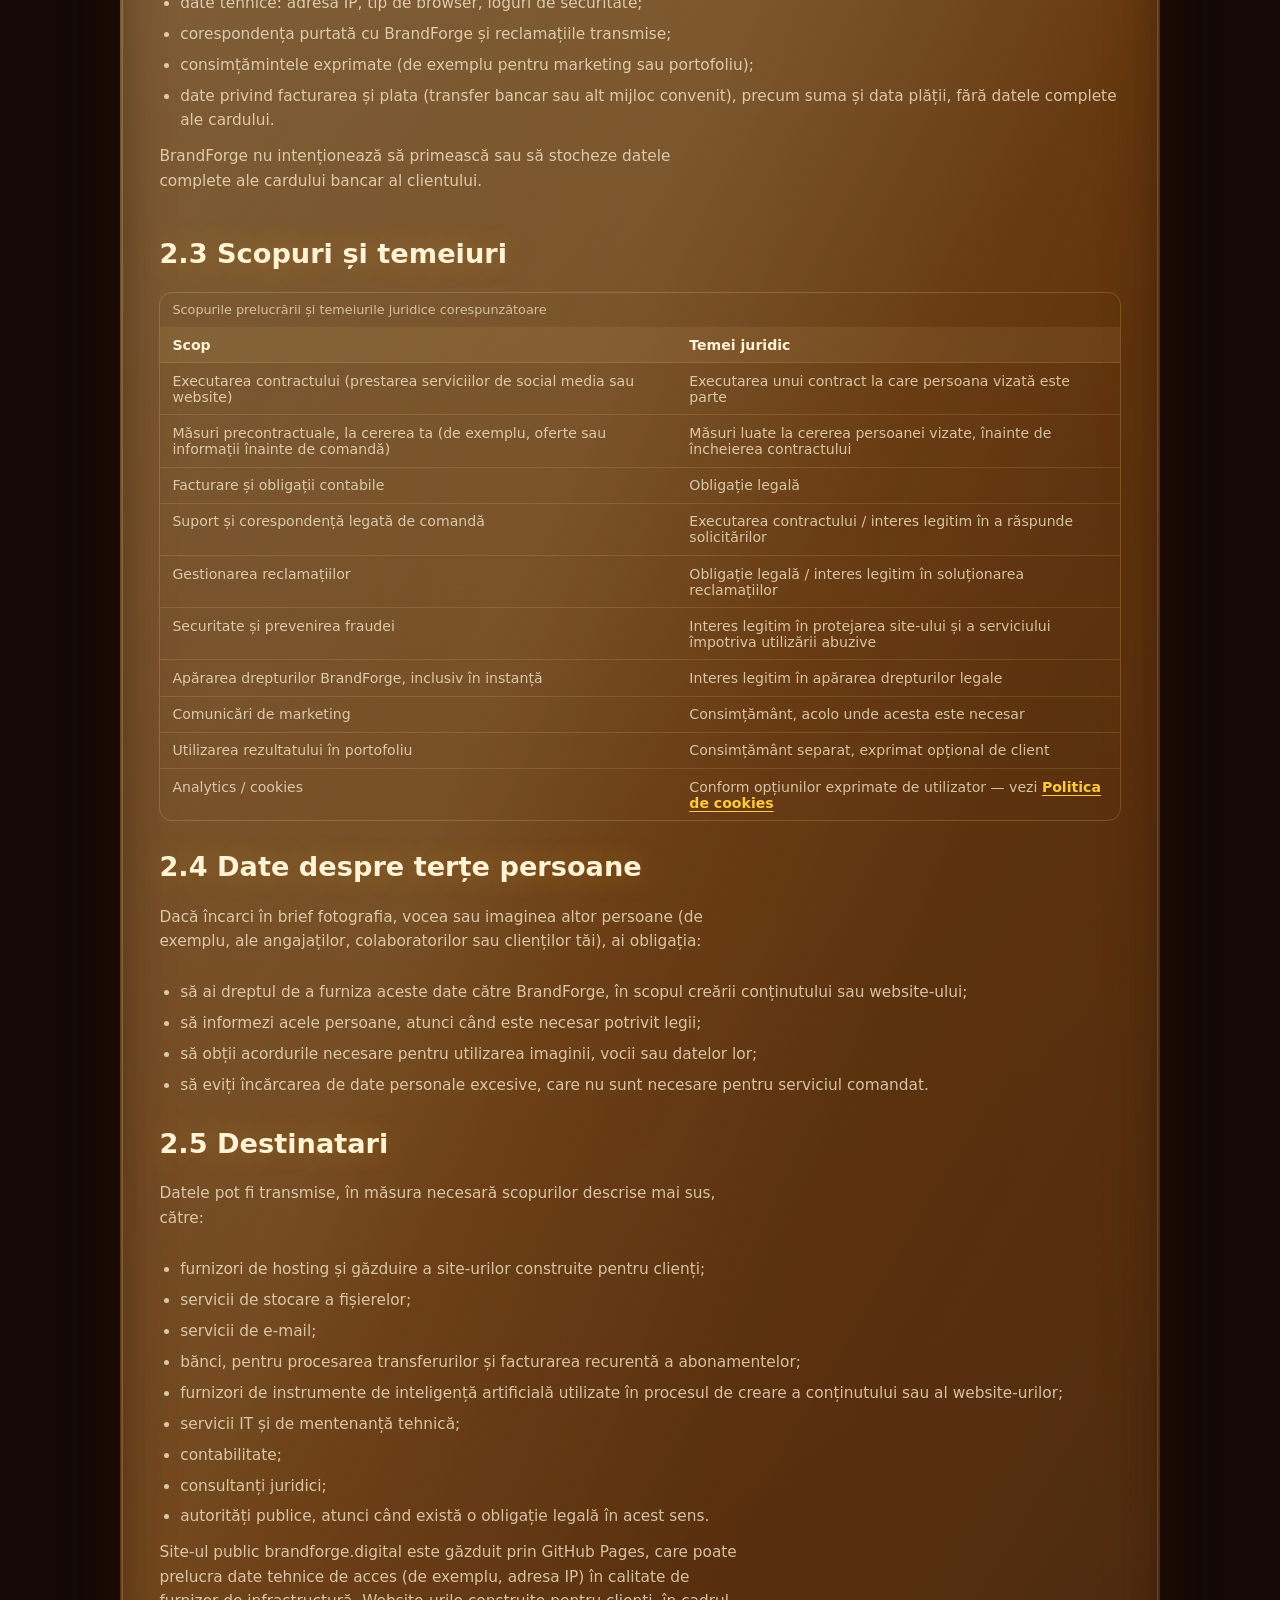
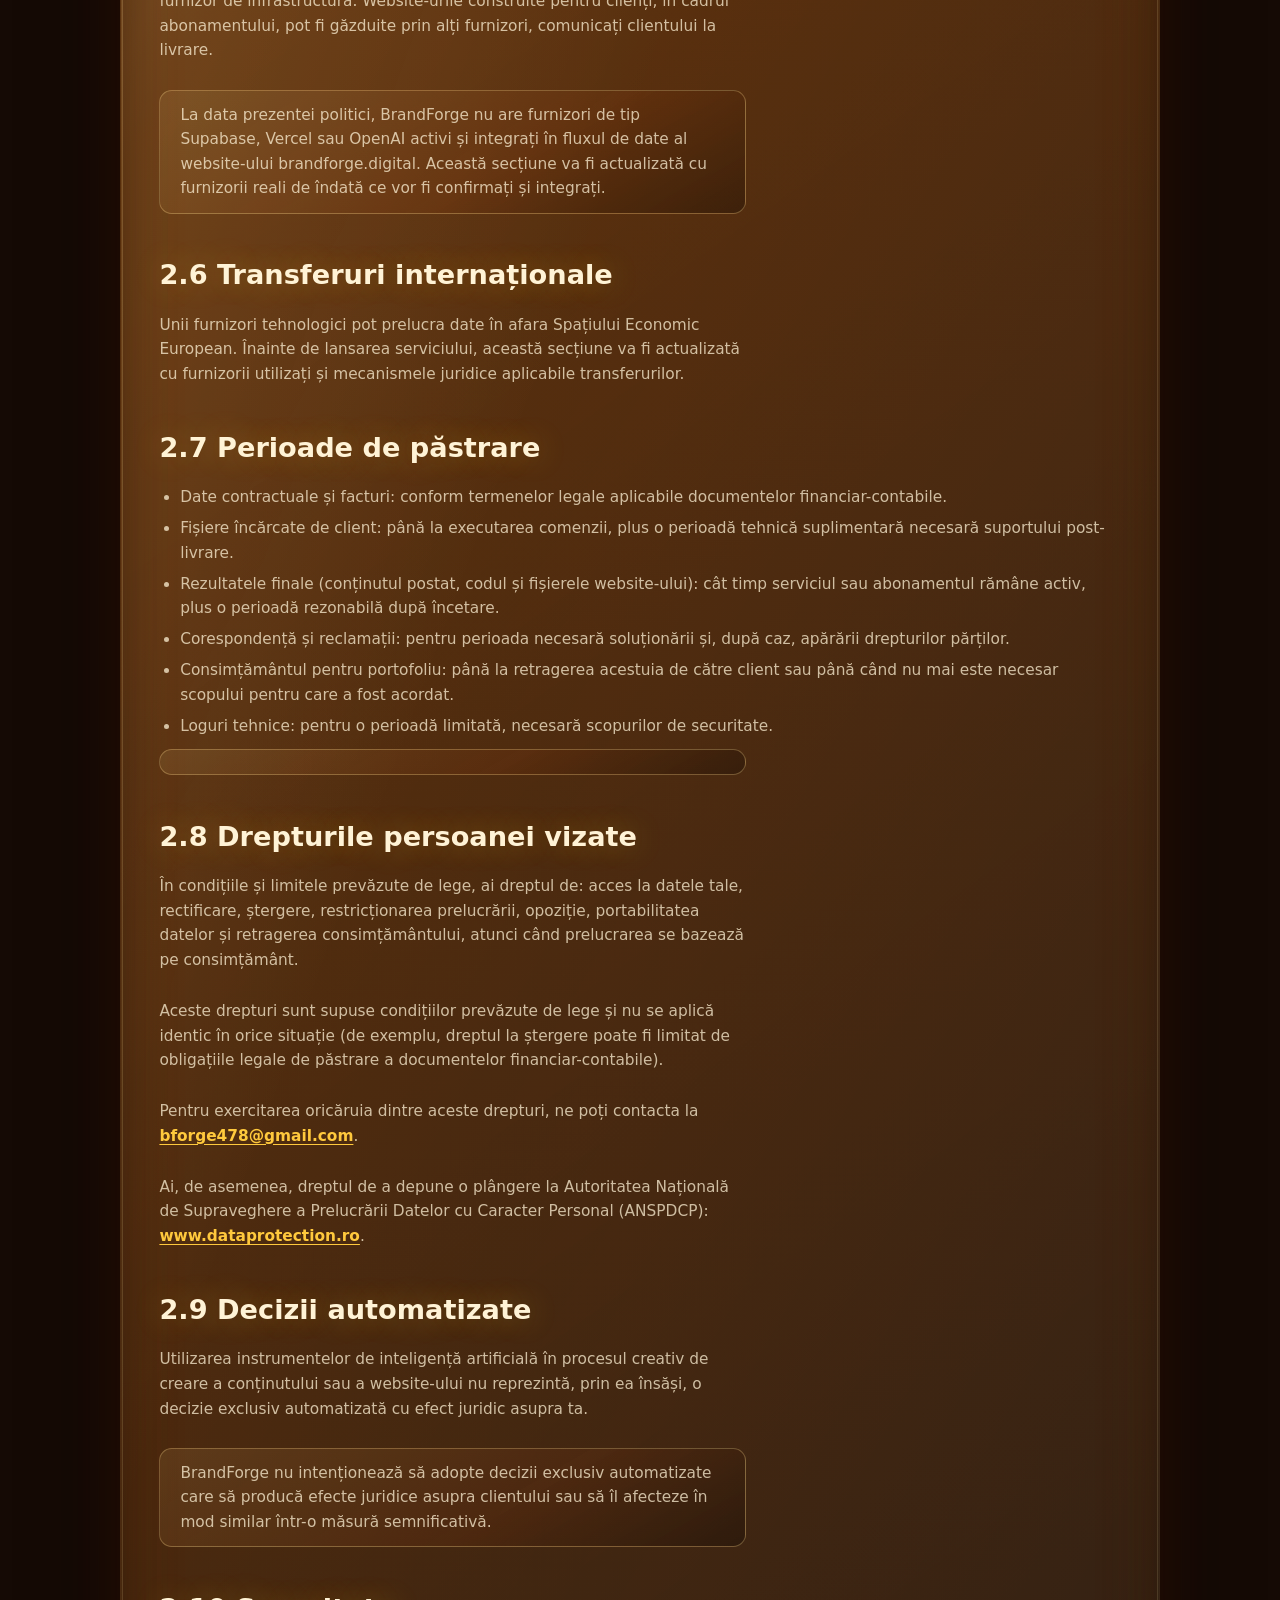
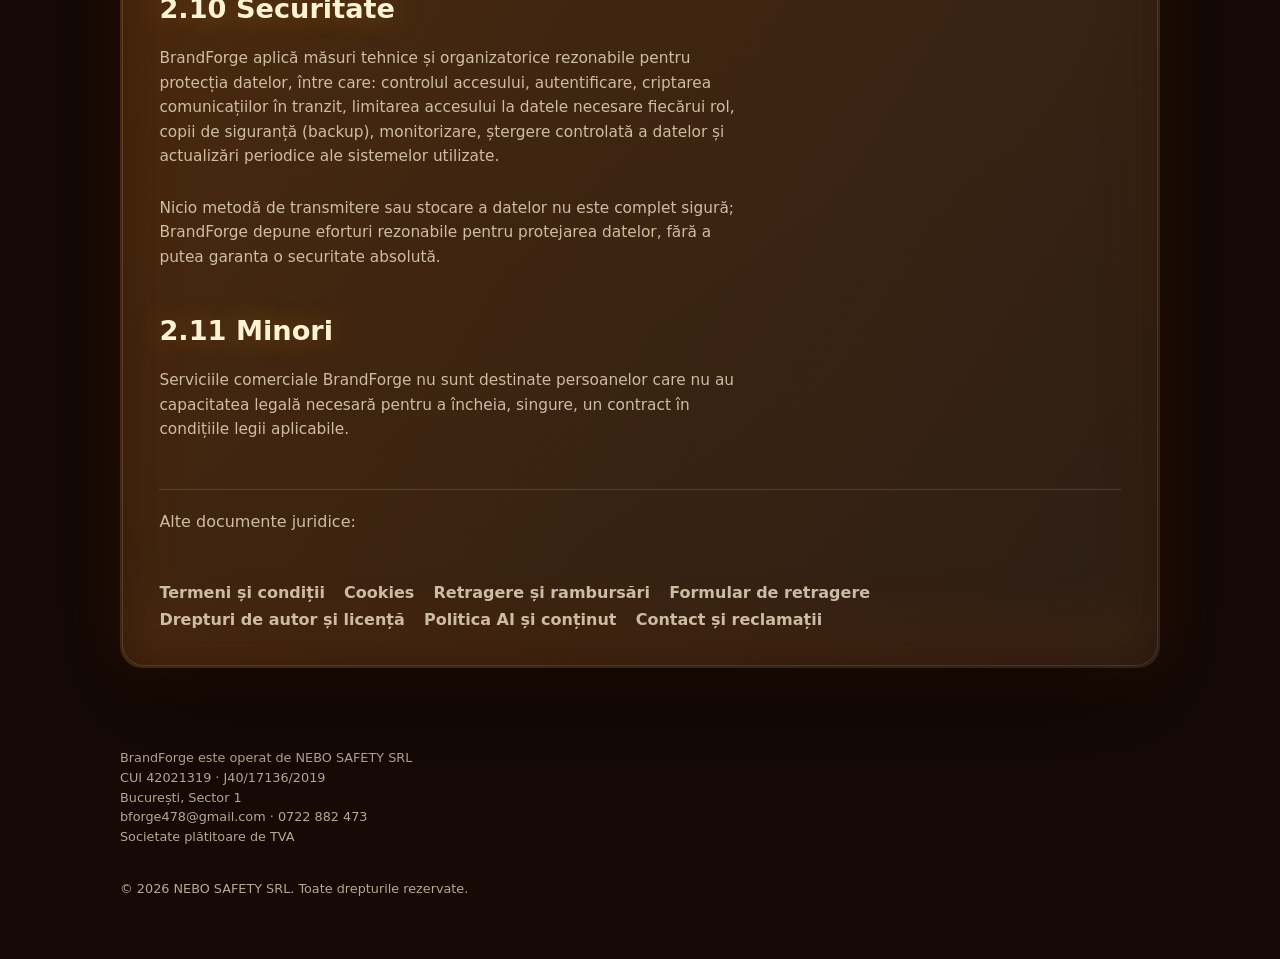
<file: privacy.html>
<!doctype html>
<html lang="ro" class="no-js">
  <head>
    <meta charset="utf-8">
    <meta name="viewport" content="width=device-width, initial-scale=1">
    <title>Politica de confidențialitate | BrandForge</title>
    <meta name="description" content="Cum prelucrează NEBO SAFETY SRL (BrandForge) datele cu caracter personal: ce date colectăm, în ce scopuri, cui le transmitem, cât le păstrăm și ce drepturi ai.">
    <meta name="robots" content="index, follow">
    <meta name="theme-color" content="#150a05">
    <meta property="og:title" content="Politica de confidențialitate | BrandForge">
    <meta property="og:description" content="Cum prelucrează NEBO SAFETY SRL (BrandForge) datele cu caracter personal ale clienților și vizitatorilor.">
    <meta property="og:type" content="website">
    <meta property="og:url" content="https://brandforge.digital/privacy.html">
    <meta property="og:image" content="https://brandforge.digital/brandforge/social-share.png">
    <link rel="canonical" href="https://brandforge.digital/privacy.html">
    <link rel="icon" href="./brandforge/favicon.svg" type="image/svg+xml">
    <link rel="stylesheet" href="./styles.css">
    <script>document.documentElement.classList.remove("no-js");</script>
  </head>
  <body class="order-page legal-page">
    <a class="skip-link" href="#continut">Sari la conținut</a>

    <div class="forge-backdrop" aria-hidden="true"></div>

    <aside class="radial-nav" aria-label="Navigație BrandForge">
      <a class="radial-logo" href="./" aria-label="BrandForge — homepage">
        <img src="./brandforge/logo.svg" alt="" width="42" height="42">
      </a>
      <div class="orbit-ring ring-one" aria-hidden="true"></div>
      <div class="orbit-ring ring-two" aria-hidden="true"></div>
      <a class="orbit-link orbit-brand" href="./"><span>BrandForge</span></a>
      <a class="orbit-link orbit-work" href="./#preturi"><span>Prețuri</span></a>
      <a class="orbit-link orbit-contact" href="./#contact"><span>Contact</span></a>
    </aside>

    <main id="continut" class="legal-shell">
      <article class="glass-panel legal-panel">
        <div class="legal-intro">
          <p class="kicker">Document juridic</p>
          <h1>Politica de confidențialitate</h1>
          <p class="lede">Această politică explică ce date cu caracter personal prelucrează BrandForge, în ce scopuri, cât timp le păstrează și ce drepturi ai în legătură cu ele.</p>
          <div class="legal-meta">
            <span>Ultima actualizare: <strong>12 septembrie 2026</strong></span>
            <a class="legal-back" href="./">← Înapoi la homepage</a>
          </div>
        </div>

        <details class="legal-toc" open>
          <summary>Cuprins</summary>
          <ol>
            <li><a href="#operator">2.1 Operatorul de date</a></li>
            <li><a href="#date-prelucrate">2.2 Date prelucrate</a></li>
            <li><a href="#scopuri">2.3 Scopuri și temeiuri</a></li>
            <li><a href="#date-terti">2.4 Date despre terțe persoane</a></li>
            <li><a href="#destinatari">2.5 Destinatari</a></li>
            <li><a href="#transferuri">2.6 Transferuri internaționale</a></li>
            <li><a href="#pastrare">2.7 Perioade de păstrare</a></li>
            <li><a href="#drepturi">2.8 Drepturile persoanei vizate</a></li>
            <li><a href="#decizii-automate">2.9 Decizii automatizate</a></li>
            <li><a href="#securitate">2.10 Securitate</a></li>
            <li><a href="#minori">2.11 Minori</a></li>
          </ol>
        </details>

        <div class="legal-content">
          <section id="operator">
            <h2>2.1 Operatorul de date</h2>
            <p>Operatorul de date cu caracter personal este <strong>NEBO SAFETY SRL, operând comercial sub marca BrandForge</strong>.</p>
            <address class="legal-card">
              NEBO SAFETY SRL<br>
              CUI 42021319<br>
              Sediu: Str. Belizarie nr. 14, bl. XI/2A, sc. A, et. 3, ap. 14, Sector 1, București, cod poștal 013967<br>
              E-mail pentru protecția datelor: <a href="mailto:bforge478@gmail.com">bforge478@gmail.com</a><br>
              Telefon: <a href="tel:+40722882473">0722 882 473</a>
            </address>
            <p>La data prezentei politici, NEBO SAFETY SRL nu are desemnat un responsabil cu protecția datelor (DPO). Orice solicitare privind datele cu caracter personal poate fi transmisă la adresa de e-mail de mai sus.</p>
          </section>

          <section id="date-prelucrate">
            <h2>2.2 Date prelucrate</h2>
            <p>În funcție de interacțiunea ta cu BrandForge, putem prelucra, după caz:</p>
            <ul>
              <li>nume și prenume;</li>
              <li>e-mail și telefon;</li>
              <li>denumirea companiei, dacă comanda este realizată în nume de firmă;</li>
              <li>date de facturare și CUI;</li>
              <li>adresă;</li>
              <li>informații despre serviciul comandat (social media sau website, preț, status abonament);</li>
              <li>acces la conturile de social media, dacă gestionăm postarea de conținut direct pe acestea;</li>
              <li>brief-ul transmis pentru crearea conținutului sau a website-ului: texte, logo-uri, fotografii, video, voce;</li>
              <li>date tehnice: adresă IP, tip de browser, loguri de securitate;</li>
              <li>corespondența purtată cu BrandForge și reclamațiile transmise;</li>
              <li>consimțămintele exprimate (de exemplu pentru marketing sau portofoliu);</li>
              <li>date privind facturarea și plata (transfer bancar sau alt mijloc convenit), precum suma și data plății, fără datele complete ale cardului.</li>
            </ul>
            <p>BrandForge nu intenționează să primească sau să stocheze datele complete ale cardului bancar al clientului.</p>
          </section>

          <section id="scopuri">
            <h2>2.3 Scopuri și temeiuri</h2>
            <div class="legal-table-wrap">
              <table class="legal-table">
                <caption>Scopurile prelucrării și temeiurile juridice corespunzătoare</caption>
                <thead>
                  <tr><th>Scop</th><th>Temei juridic</th></tr>
                </thead>
                <tbody>
                  <tr><td>Executarea contractului (prestarea serviciilor de social media sau website)</td><td>Executarea unui contract la care persoana vizată este parte</td></tr>
                  <tr><td>Măsuri precontractuale, la cererea ta (de exemplu, oferte sau informații înainte de comandă)</td><td>Măsuri luate la cererea persoanei vizate, înainte de încheierea contractului</td></tr>
                  <tr><td>Facturare și obligații contabile</td><td>Obligație legală</td></tr>
                  <tr><td>Suport și corespondență legată de comandă</td><td>Executarea contractului / interes legitim în a răspunde solicitărilor</td></tr>
                  <tr><td>Gestionarea reclamațiilor</td><td>Obligație legală / interes legitim în soluționarea reclamațiilor</td></tr>
                  <tr><td>Securitate și prevenirea fraudei</td><td>Interes legitim în protejarea site-ului și a serviciului împotriva utilizării abuzive</td></tr>
                  <tr><td>Apărarea drepturilor BrandForge, inclusiv în instanță</td><td>Interes legitim în apărarea drepturilor legale</td></tr>
                  <tr><td>Comunicări de marketing</td><td>Consimțământ, acolo unde acesta este necesar</td></tr>
                  <tr><td>Utilizarea rezultatului în portofoliu</td><td>Consimțământ separat, exprimat opțional de client</td></tr>
                  <tr><td>Analytics / cookies</td><td>Conform opțiunilor exprimate de utilizator — vezi <a href="./cookies.html">Politica de cookies</a></td></tr>
                </tbody>
              </table>
            </div>
          </section>

          <section id="date-terti">
            <h2>2.4 Date despre terțe persoane</h2>
            <p>Dacă încarci în brief fotografia, vocea sau imaginea altor persoane (de exemplu, ale angajaților, colaboratorilor sau clienților tăi), ai obligația:</p>
            <ul>
              <li>să ai dreptul de a furniza aceste date către BrandForge, în scopul creării conținutului sau website-ului;</li>
              <li>să informezi acele persoane, atunci când este necesar potrivit legii;</li>
              <li>să obții acordurile necesare pentru utilizarea imaginii, vocii sau datelor lor;</li>
              <li>să eviți încărcarea de date personale excesive, care nu sunt necesare pentru serviciul comandat.</li>
            </ul>
          </section>

          <section id="destinatari">
            <h2>2.5 Destinatari</h2>
            <p>Datele pot fi transmise, în măsura necesară scopurilor descrise mai sus, către:</p>
            <ul>
              <li>furnizori de hosting și găzduire a site-urilor construite pentru clienți;</li>
              <li>servicii de stocare a fișierelor;</li>
              <li>servicii de e-mail;</li>
              <li>bănci, pentru procesarea transferurilor și facturarea recurentă a abonamentelor;</li>
              <li>furnizori de instrumente de inteligență artificială utilizate în procesul de creare a conținutului sau al website-urilor;</li>
              <li>servicii IT și de mentenanță tehnică;</li>
              <li>contabilitate;</li>
              <li>consultanți juridici;</li>
              <li>autorități publice, atunci când există o obligație legală în acest sens.</li>
            </ul>
            <p>Site-ul public brandforge.digital este găzduit prin GitHub Pages, care poate prelucra date tehnice de acces (de exemplu, adresa IP) în calitate de furnizor de infrastructură. Website-urile construite pentru clienți, în cadrul abonamentului, pot fi găzduite prin alți furnizori, comunicați clientului la livrare.</p>
            <p class="legal-card">La data prezentei politici, BrandForge nu are furnizori de tip Supabase, Vercel sau OpenAI activi și integrați în fluxul de date al website-ului brandforge.digital. Această secțiune va fi actualizată cu furnizorii reali de îndată ce vor fi confirmați și integrați.</p>
          </section>

          <section id="transferuri">
            <h2>2.6 Transferuri internaționale</h2>
            <p>Unii furnizori tehnologici pot prelucra date în afara Spațiului Economic European. Înainte de lansarea serviciului, această secțiune va fi actualizată cu furnizorii utilizați și mecanismele juridice aplicabile transferurilor.</p>
          </section>

          <section id="pastrare">
            <h2>2.7 Perioade de păstrare</h2>
            <ul>
              <li>Date contractuale și facturi: conform termenelor legale aplicabile documentelor financiar-contabile.</li>
              <li>Fișiere încărcate de client: până la executarea comenzii, plus o perioadă tehnică suplimentară necesară suportului post-livrare.</li>
              <li>Rezultatele finale (conținutul postat, codul și fișierele website-ului): cât timp serviciul sau abonamentul rămâne activ, plus o perioadă rezonabilă după încetare.</li>
              <li>Corespondență și reclamații: pentru perioada necesară soluționării și, după caz, apărării drepturilor părților.</li>
              <li>Consimțământul pentru portofoliu: până la retragerea acestuia de către client sau până când nu mai este necesar scopului pentru care a fost acordat.</li>
              <li>Loguri tehnice: pentru o perioadă limitată, necesară scopurilor de securitate.</li>
            </ul>
            <p class="legal-card"><!-- TODO RETENTION: stabiliți perioadele exacte pentru uploaduri, proiecte, rezultate, backup și loguri înainte de lansare --></p>
          </section>

          <section id="drepturi">
            <h2>2.8 Drepturile persoanei vizate</h2>
            <p>În condițiile și limitele prevăzute de lege, ai dreptul de: acces la datele tale, rectificare, ștergere, restricționarea prelucrării, opoziție, portabilitatea datelor și retragerea consimțământului, atunci când prelucrarea se bazează pe consimțământ.</p>
            <p>Aceste drepturi sunt supuse condițiilor prevăzute de lege și nu se aplică identic în orice situație (de exemplu, dreptul la ștergere poate fi limitat de obligațiile legale de păstrare a documentelor financiar-contabile).</p>
            <p>Pentru exercitarea oricăruia dintre aceste drepturi, ne poți contacta la <a href="mailto:bforge478@gmail.com">bforge478@gmail.com</a>.</p>
            <p>Ai, de asemenea, dreptul de a depune o plângere la Autoritatea Națională de Supraveghere a Prelucrării Datelor cu Caracter Personal (ANSPDCP): <a href="https://www.dataprotection.ro/" target="_blank" rel="noopener noreferrer">www.dataprotection.ro</a>.</p>
          </section>

          <section id="decizii-automate">
            <h2>2.9 Decizii automatizate</h2>
            <p>Utilizarea instrumentelor de inteligență artificială în procesul creativ de creare a conținutului sau a website-ului nu reprezintă, prin ea însăși, o decizie exclusiv automatizată cu efect juridic asupra ta.</p>
            <p class="legal-card">BrandForge nu intenționează să adopte decizii exclusiv automatizate care să producă efecte juridice asupra clientului sau să îl afecteze în mod similar într-o măsură semnificativă.</p>
          </section>

          <section id="securitate">
            <h2>2.10 Securitate</h2>
            <p>BrandForge aplică măsuri tehnice și organizatorice rezonabile pentru protecția datelor, între care: controlul accesului, autentificare, criptarea comunicațiilor în tranzit, limitarea accesului la datele necesare fiecărui rol, copii de siguranță (backup), monitorizare, ștergere controlată a datelor și actualizări periodice ale sistemelor utilizate.</p>
            <p>Nicio metodă de transmitere sau stocare a datelor nu este complet sigură; BrandForge depune eforturi rezonabile pentru protejarea datelor, fără a putea garanta o securitate absolută.</p>
          </section>

          <section id="minori">
            <h2>2.11 Minori</h2>
            <p>Serviciile comerciale BrandForge nu sunt destinate persoanelor care nu au capacitatea legală necesară pentru a încheia, singure, un contract în condițiile legii aplicabile.</p>
          </section>
        </div>

        <nav class="legal-footer-nav" aria-label="Alte documente juridice">
          <p>Alte documente juridice:</p>
          <ul class="contact-links">
            <li><a href="./terms.html">Termeni și condiții</a></li>
            <li><a href="./cookies.html">Cookies</a></li>
            <li><a href="./withdrawal-refunds.html">Retragere și rambursări</a></li>
            <li><a href="./withdraw.html">Formular de retragere</a></li>
            <li><a href="./ip-license.html">Drepturi de autor și licență</a></li>
            <li><a href="./ai-content-policy.html">Politica AI și conținut</a></li>
            <li><a href="./complaints.html">Contact și reclamații</a></li>
          </ul>
        </nav>
      </article>
    </main>

    <footer class="site-footer-shell">
      <p class="legal">
        BrandForge este operat de NEBO SAFETY SRL<br>
        CUI 42021319 · J40/17136/2019<br>
        București, Sector 1<br>
        <a href="mailto:bforge478@gmail.com">bforge478@gmail.com</a> · <a href="tel:+40722882473">0722 882 473</a><br>
        Societate plătitoare de TVA
      </p>
      <p class="legal">© 2026 NEBO SAFETY SRL. Toate drepturile rezervate.</p>
    </footer>

    <script src="./script.js" defer></script>
  </body>
</html>
</file>
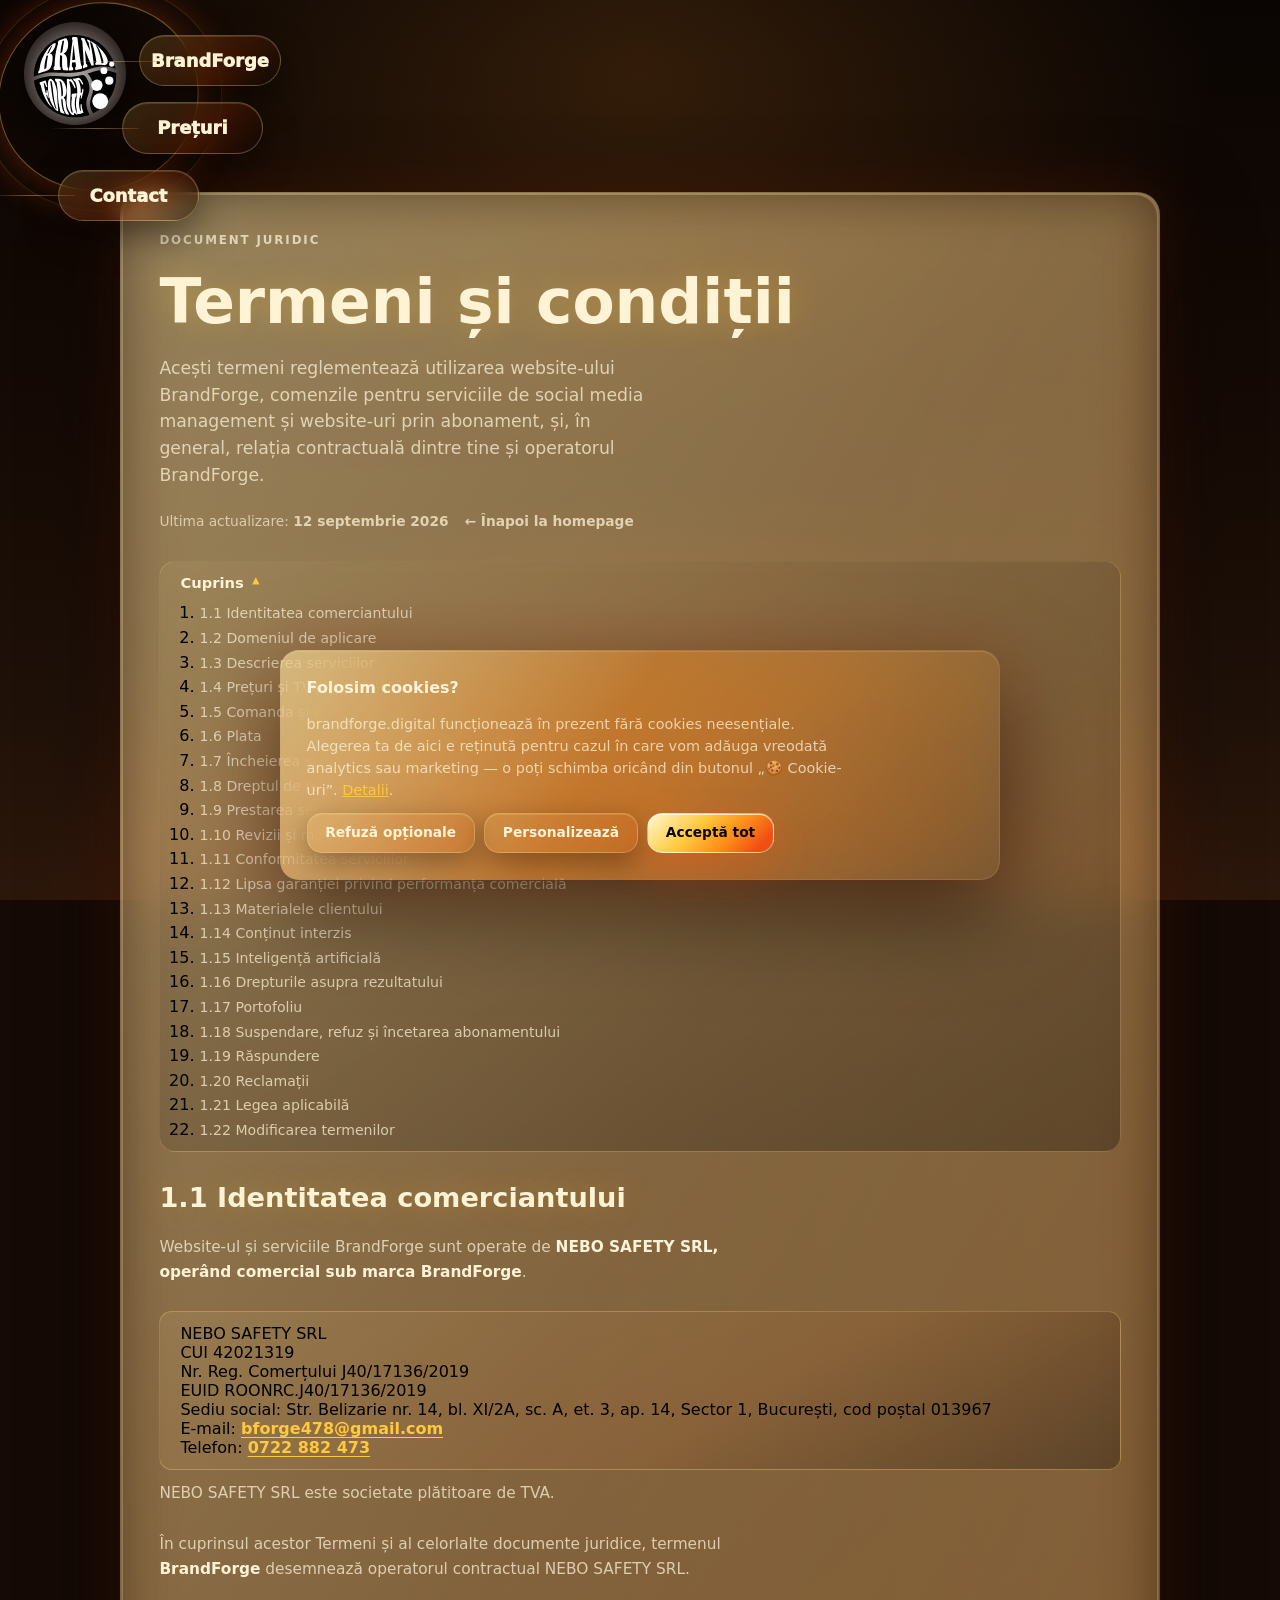
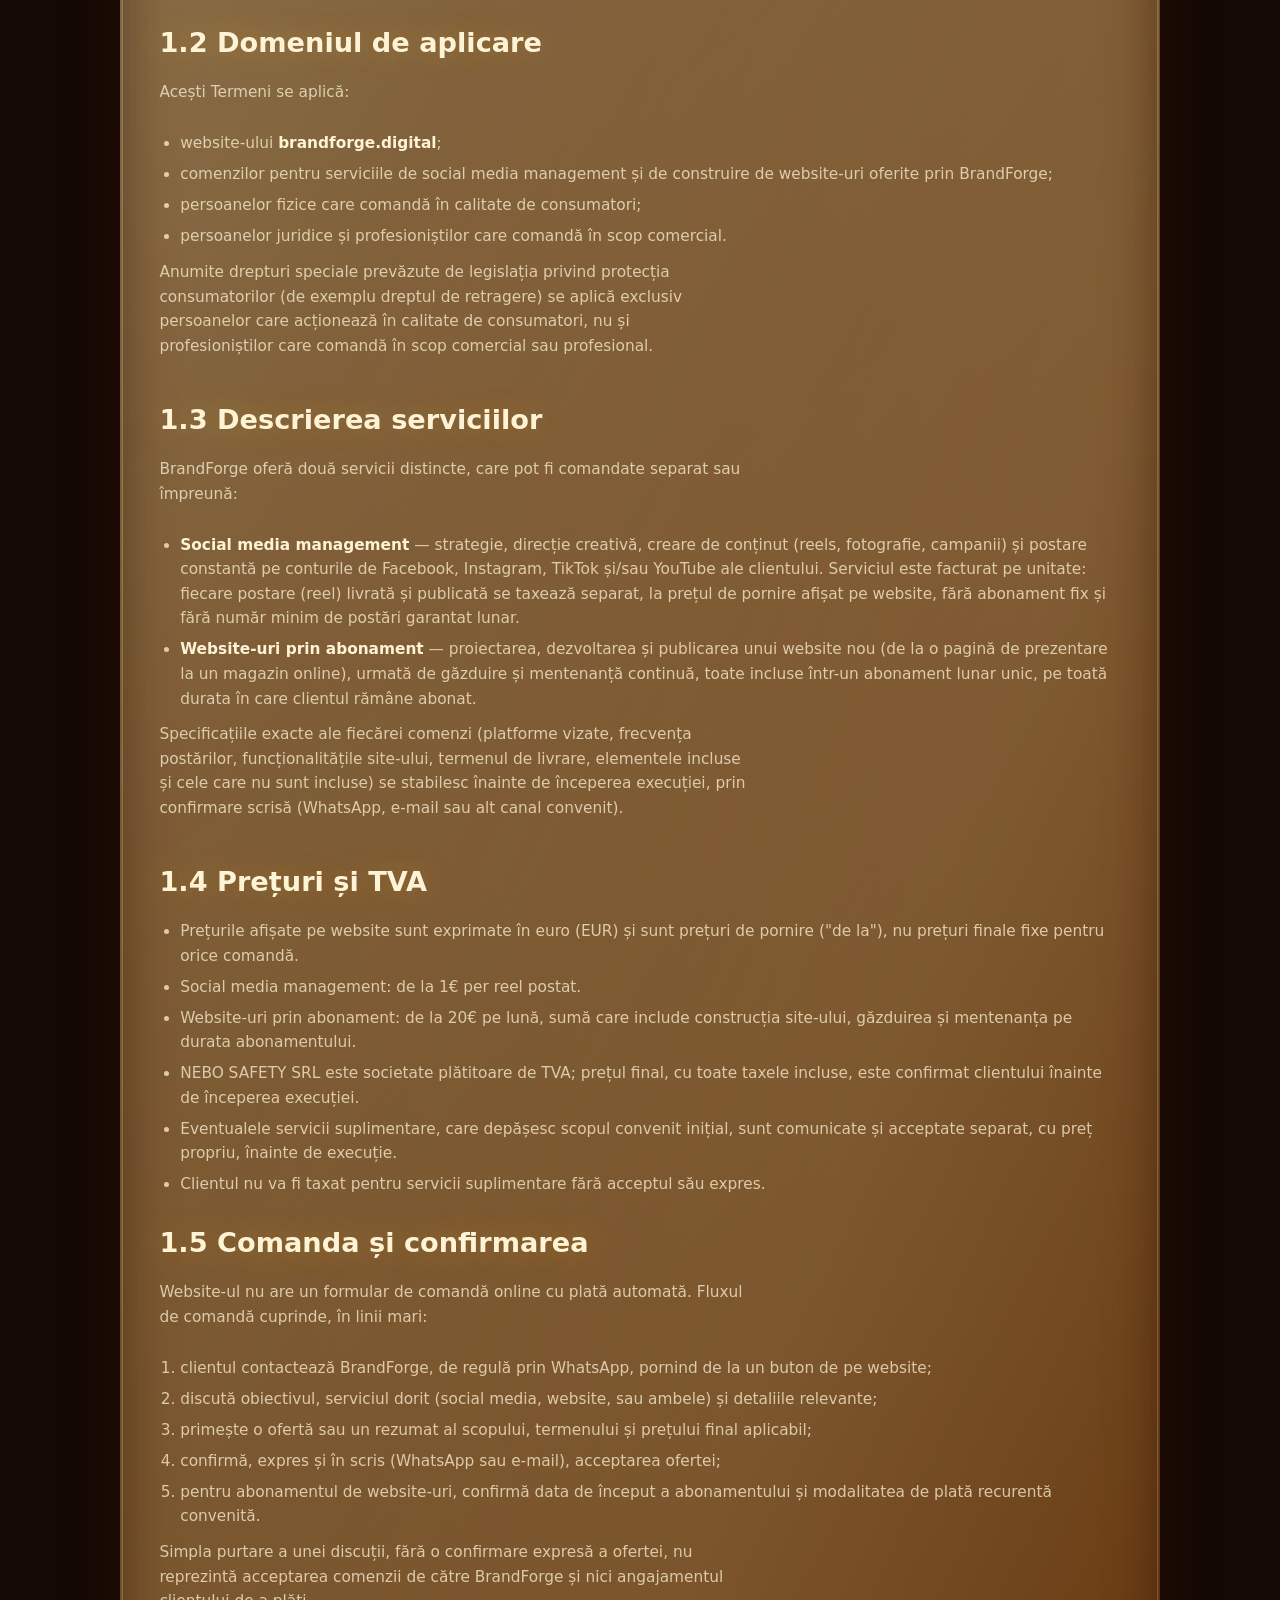
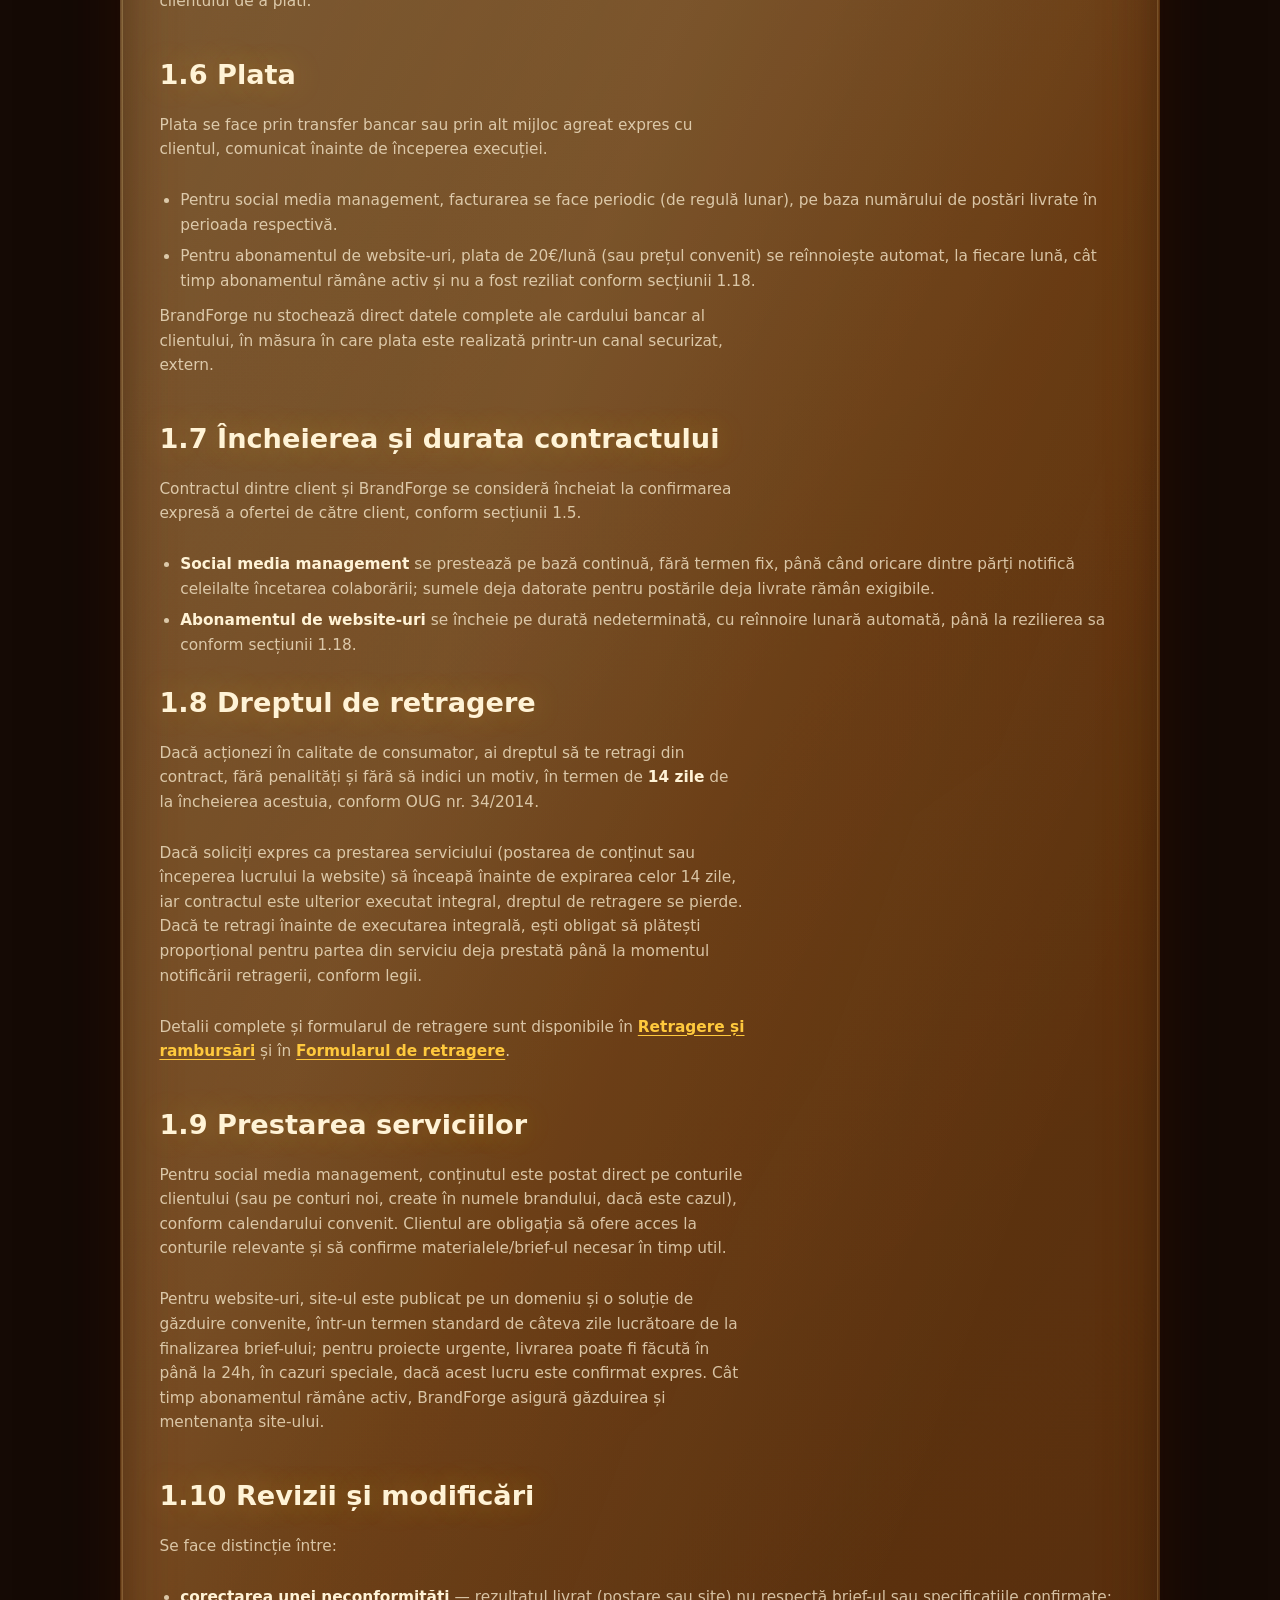
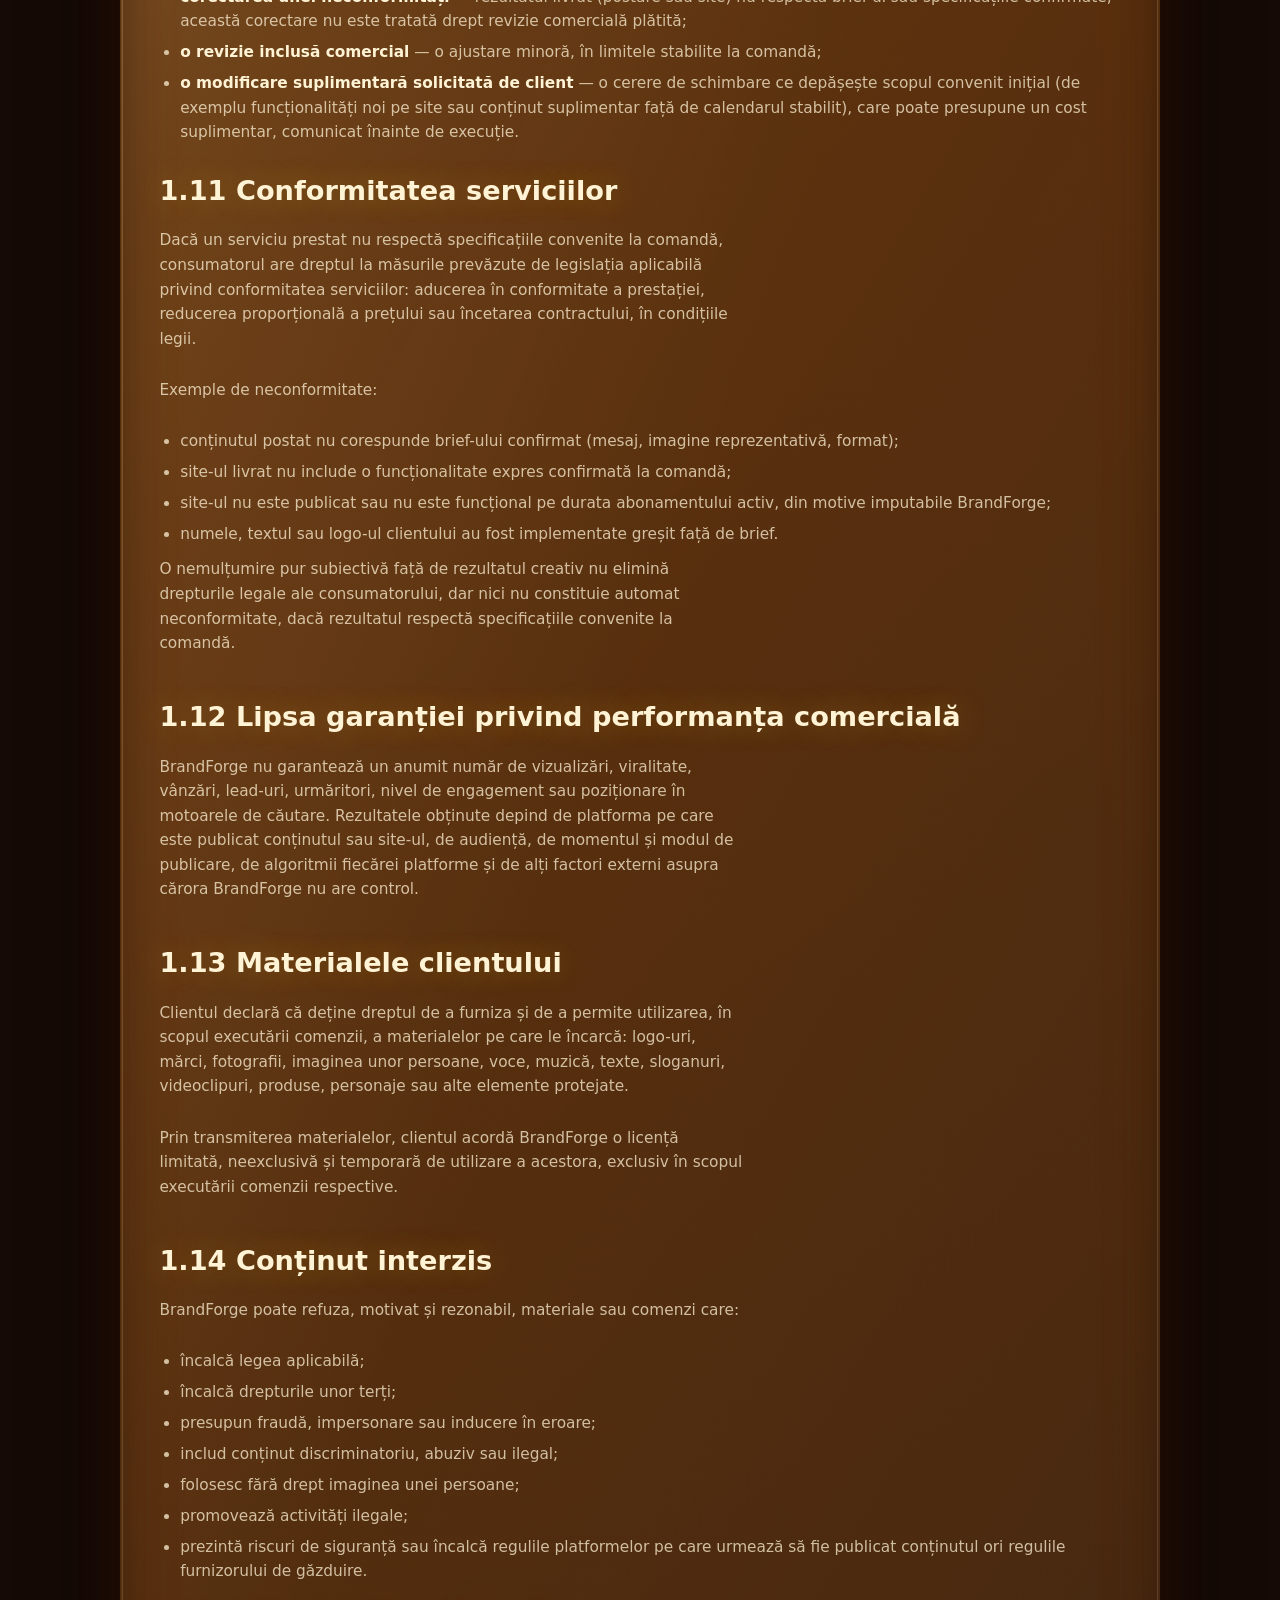
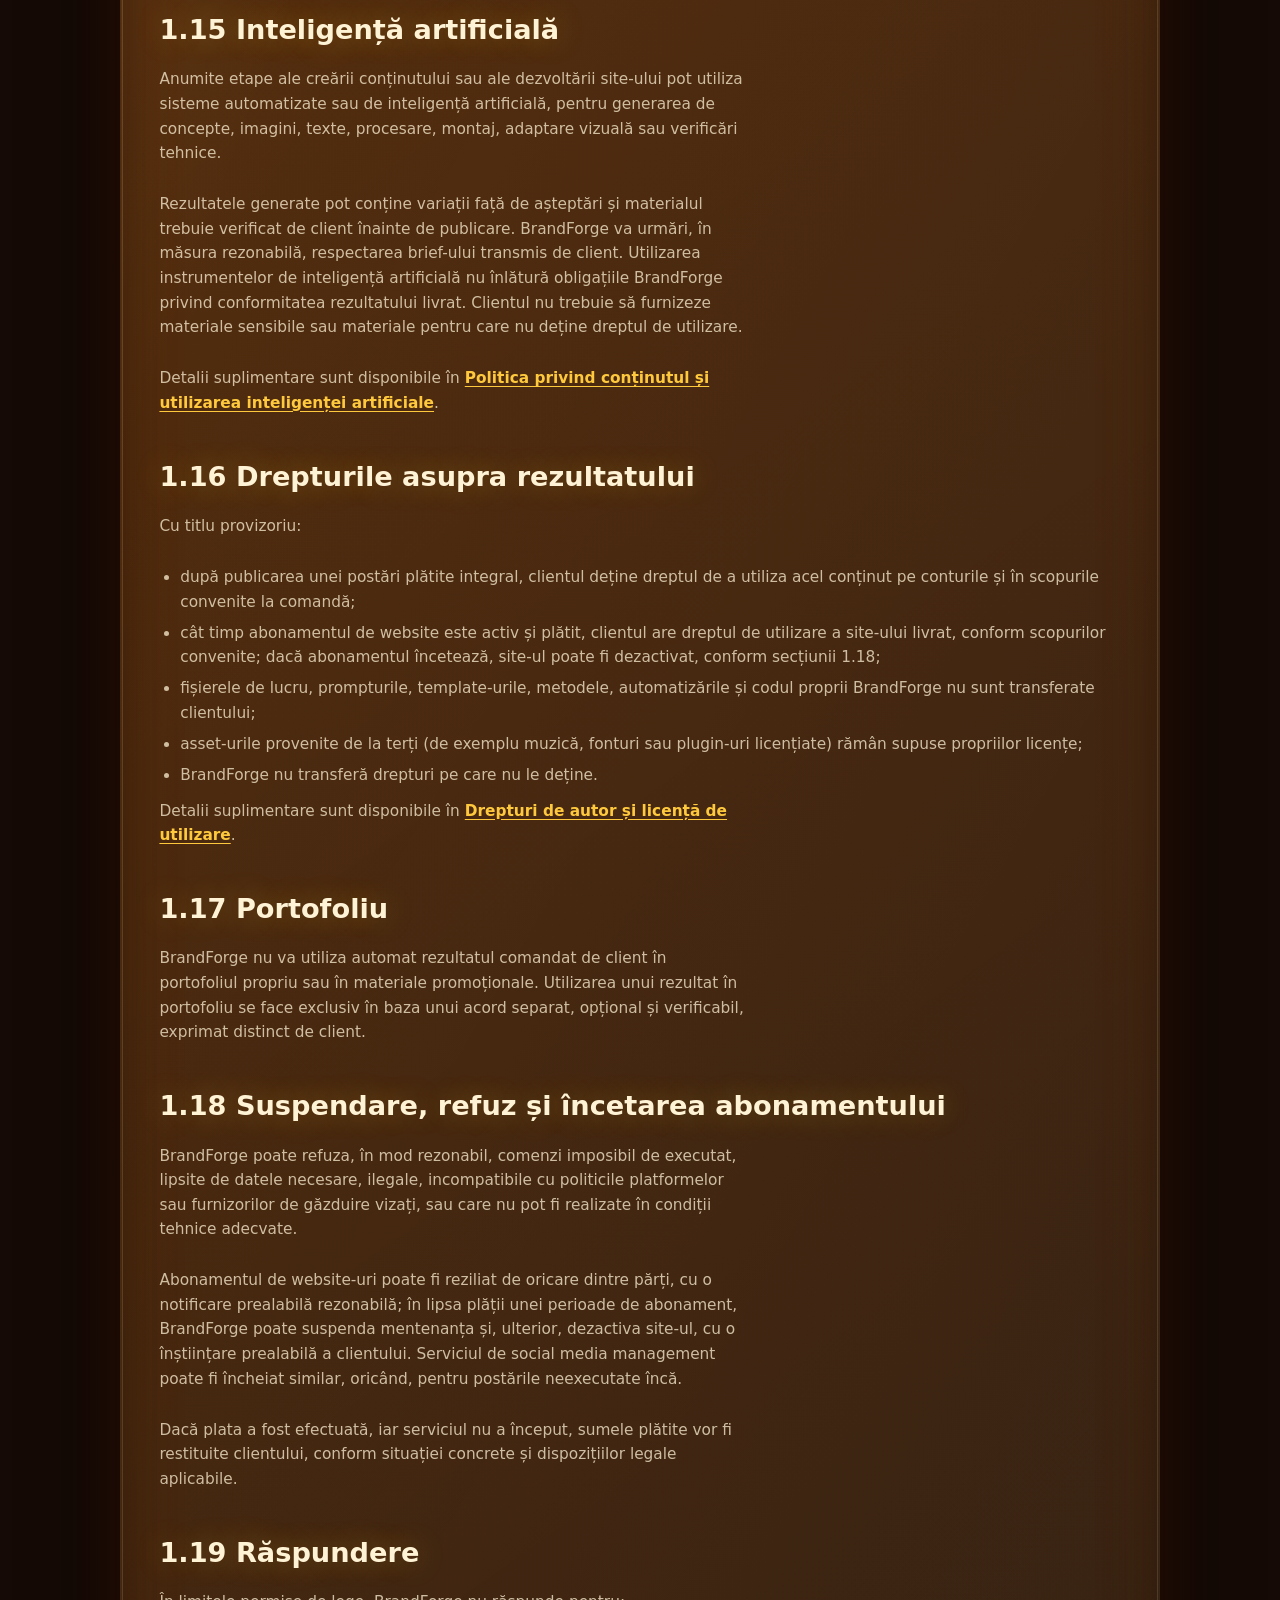
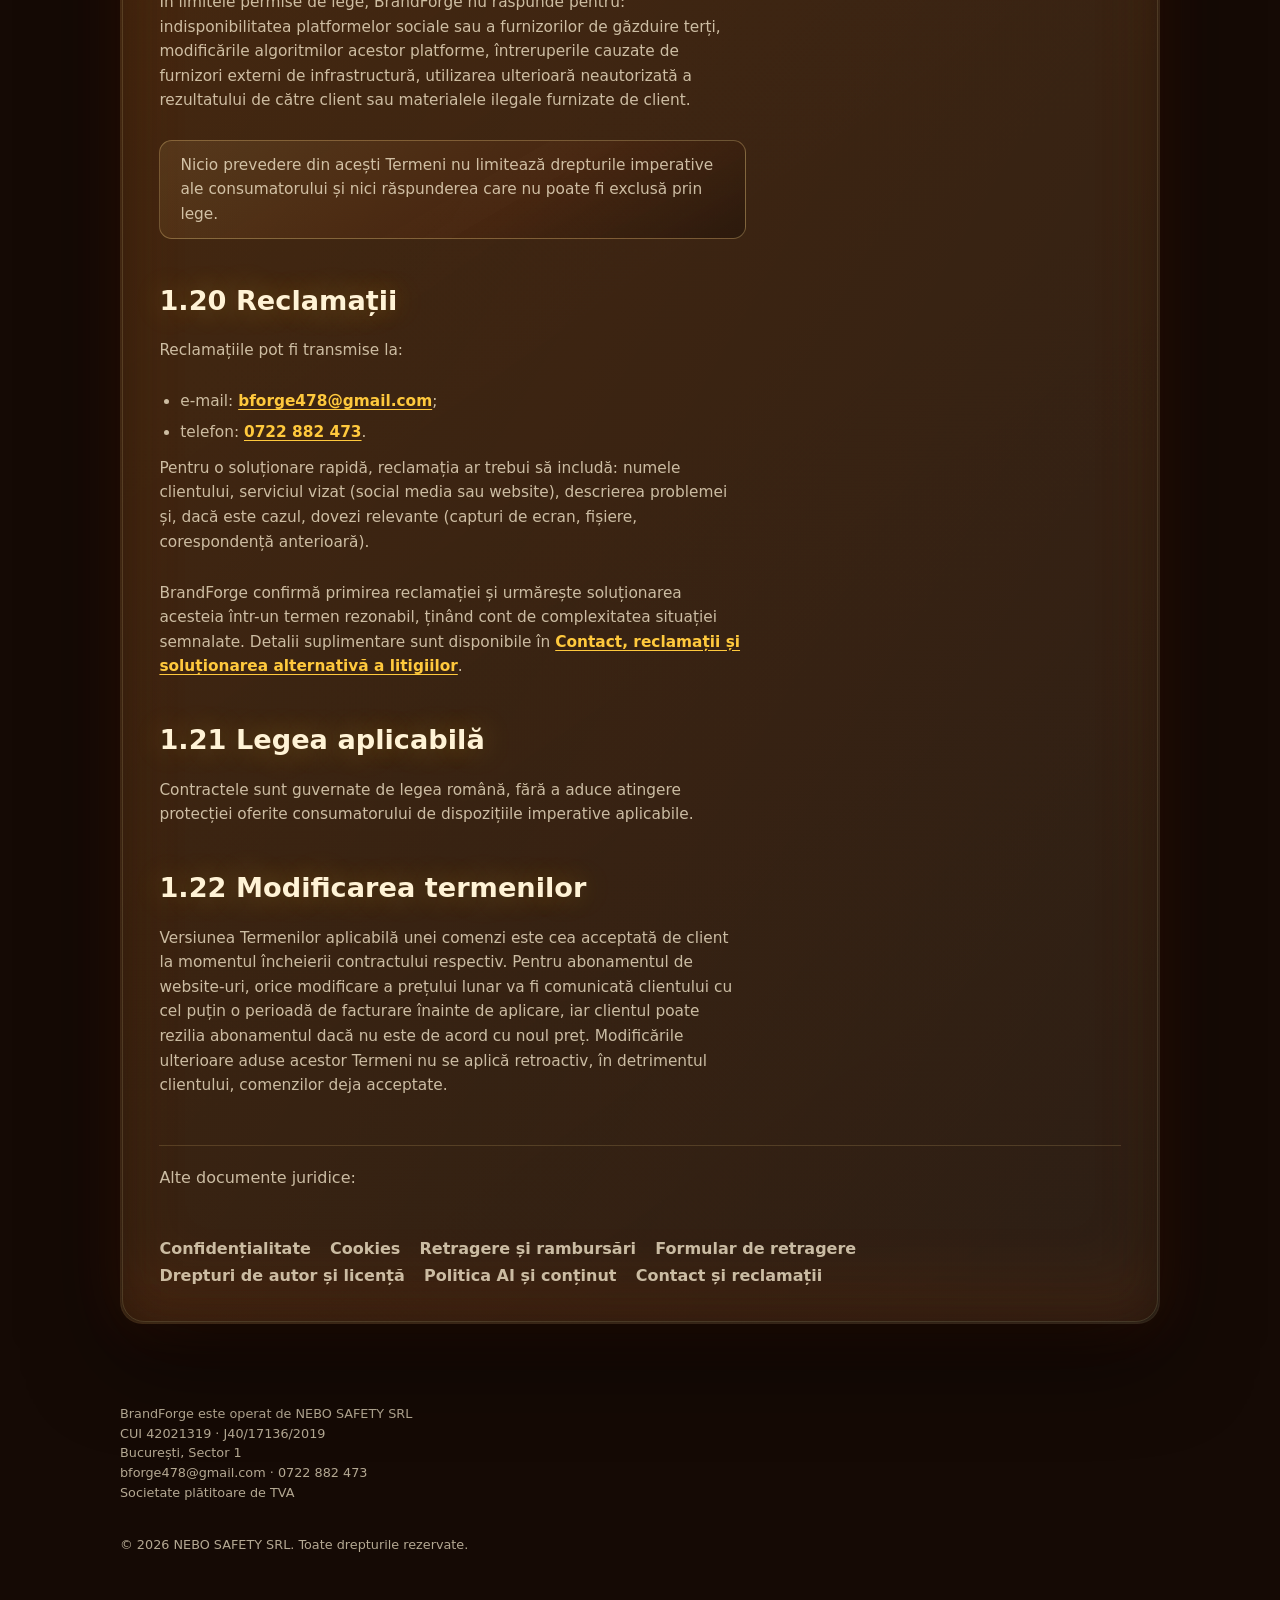
<file: terms.html>
<!doctype html>
<html lang="ro" class="no-js">
  <head>
    <meta charset="utf-8">
    <meta name="viewport" content="width=device-width, initial-scale=1">
    <title>Termeni și condiții | BrandForge</title>
    <meta name="description" content="Termenii și condițiile BrandForge (NEBO SAFETY SRL): descrierea serviciilor de social media management și website-uri prin abonament, prețuri, comandă, plată, retragere, conformitate și drepturi asupra rezultatului.">
    <meta name="robots" content="index, follow">
    <meta name="theme-color" content="#150a05">
    <meta property="og:title" content="Termeni și condiții | BrandForge">
    <meta property="og:description" content="Condițiile contractuale pentru serviciile de social media management și website-uri prin abonament, operate de NEBO SAFETY SRL sub marca BrandForge.">
    <meta property="og:type" content="website">
    <meta property="og:url" content="https://brandforge.digital/terms.html">
    <meta property="og:image" content="https://brandforge.digital/brandforge/social-share.png">
    <link rel="canonical" href="https://brandforge.digital/terms.html">
    <link rel="icon" href="./brandforge/favicon.svg" type="image/svg+xml">
    <link rel="stylesheet" href="./styles.css">
    <script>document.documentElement.classList.remove("no-js");</script>
  </head>
  <body class="order-page legal-page">
    <a class="skip-link" href="#continut">Sari la conținut</a>

    <div class="forge-backdrop" aria-hidden="true"></div>

    <aside class="radial-nav" aria-label="Navigație BrandForge">
      <a class="radial-logo" href="./" aria-label="BrandForge — homepage">
        <img src="./brandforge/logo.svg" alt="" width="42" height="42">
      </a>
      <div class="orbit-ring ring-one" aria-hidden="true"></div>
      <div class="orbit-ring ring-two" aria-hidden="true"></div>
      <a class="orbit-link orbit-brand" href="./"><span>BrandForge</span></a>
      <a class="orbit-link orbit-work" href="./#preturi"><span>Prețuri</span></a>
      <a class="orbit-link orbit-contact" href="./#contact"><span>Contact</span></a>
    </aside>

    <main id="continut" class="legal-shell">
      <article class="glass-panel legal-panel">
        <div class="legal-intro">
          <p class="kicker">Document juridic</p>
          <h1>Termeni și condiții</h1>
          <p class="lede">Acești termeni reglementează utilizarea website-ului BrandForge, comenzile pentru serviciile de social media management și website-uri prin abonament, și, în general, relația contractuală dintre tine și operatorul BrandForge.</p>
          <div class="legal-meta">
            <span>Ultima actualizare: <strong>12 septembrie 2026</strong></span>
            <a class="legal-back" href="./">← Înapoi la homepage</a>
          </div>
        </div>

        <details class="legal-toc" open>
          <summary>Cuprins</summary>
          <ol>
            <li><a href="#identitate">1.1 Identitatea comerciantului</a></li>
            <li><a href="#domeniu">1.2 Domeniul de aplicare</a></li>
            <li><a href="#servicii">1.3 Descrierea serviciilor</a></li>
            <li><a href="#preturi">1.4 Prețuri și TVA</a></li>
            <li><a href="#comanda">1.5 Comanda și confirmarea</a></li>
            <li><a href="#plata">1.6 Plata</a></li>
            <li><a href="#incheiere">1.7 Încheierea și durata contractului</a></li>
            <li><a href="#retragere">1.8 Dreptul de retragere</a></li>
            <li><a href="#prestare">1.9 Prestarea serviciilor</a></li>
            <li><a href="#revizii">1.10 Revizii și modificări</a></li>
            <li><a href="#conformitate">1.11 Conformitatea serviciilor</a></li>
            <li><a href="#fara-garantie">1.12 Lipsa garanției privind performanța comercială</a></li>
            <li><a href="#materiale-client">1.13 Materialele clientului</a></li>
            <li><a href="#continut-interzis">1.14 Conținut interzis</a></li>
            <li><a href="#ai">1.15 Inteligență artificială</a></li>
            <li><a href="#drepturi-rezultat">1.16 Drepturile asupra rezultatului</a></li>
            <li><a href="#portofoliu">1.17 Portofoliu</a></li>
            <li><a href="#suspendare">1.18 Suspendare, refuz și încetarea abonamentului</a></li>
            <li><a href="#raspundere">1.19 Răspundere</a></li>
            <li><a href="#reclamatii">1.20 Reclamații</a></li>
            <li><a href="#lege-aplicabila">1.21 Legea aplicabilă</a></li>
            <li><a href="#modificare">1.22 Modificarea termenilor</a></li>
          </ol>
        </details>

        <div class="legal-content">
          <section id="identitate">
            <h2>1.1 Identitatea comerciantului</h2>
            <p>Website-ul și serviciile BrandForge sunt operate de <strong>NEBO SAFETY SRL, operând comercial sub marca BrandForge</strong>.</p>
            <address class="legal-card">
              NEBO SAFETY SRL<br>
              CUI 42021319<br>
              Nr. Reg. Comerțului J40/17136/2019<br>
              EUID ROONRC.J40/17136/2019<br>
              Sediu social: Str. Belizarie nr. 14, bl. XI/2A, sc. A, et. 3, ap. 14, Sector 1, București, cod poștal 013967<br>
              E-mail: <a href="mailto:bforge478@gmail.com">bforge478@gmail.com</a><br>
              Telefon: <a href="tel:+40722882473">0722 882 473</a>
            </address>
            <p>NEBO SAFETY SRL este societate plătitoare de TVA.</p>
            <p>În cuprinsul acestor Termeni și al celorlalte documente juridice, termenul <strong>BrandForge</strong> desemnează operatorul contractual NEBO SAFETY SRL.</p>
          </section>

          <section id="domeniu">
            <h2>1.2 Domeniul de aplicare</h2>
            <p>Acești Termeni se aplică:</p>
            <ul>
              <li>website-ului <strong>brandforge.digital</strong>;</li>
              <li>comenzilor pentru serviciile de social media management și de construire de website-uri oferite prin BrandForge;</li>
              <li>persoanelor fizice care comandă în calitate de consumatori;</li>
              <li>persoanelor juridice și profesioniștilor care comandă în scop comercial.</li>
            </ul>
            <p>Anumite drepturi speciale prevăzute de legislația privind protecția consumatorilor (de exemplu dreptul de retragere) se aplică exclusiv persoanelor care acționează în calitate de consumatori, nu și profesioniștilor care comandă în scop comercial sau profesional.</p>
          </section>

          <section id="servicii">
            <h2>1.3 Descrierea serviciilor</h2>
            <p>BrandForge oferă două servicii distincte, care pot fi comandate separat sau împreună:</p>
            <ul>
              <li><strong>Social media management</strong> — strategie, direcție creativă, creare de conținut (reels, fotografie, campanii) și postare constantă pe conturile de Facebook, Instagram, TikTok și/sau YouTube ale clientului. Serviciul este facturat pe unitate: fiecare postare (reel) livrată și publicată se taxează separat, la prețul de pornire afișat pe website, fără abonament fix și fără număr minim de postări garantat lunar.</li>
              <li><strong>Website-uri prin abonament</strong> — proiectarea, dezvoltarea și publicarea unui website nou (de la o pagină de prezentare la un magazin online), urmată de găzduire și mentenanță continuă, toate incluse într-un abonament lunar unic, pe toată durata în care clientul rămâne abonat.</li>
            </ul>
            <p>Specificațiile exacte ale fiecărei comenzi (platforme vizate, frecvența postărilor, funcționalitățile site-ului, termenul de livrare, elementele incluse și cele care nu sunt incluse) se stabilesc înainte de începerea execuției, prin confirmare scrisă (WhatsApp, e-mail sau alt canal convenit).</p>
          </section>

          <section id="preturi">
            <h2>1.4 Prețuri și TVA</h2>
            <ul>
              <li>Prețurile afișate pe website sunt exprimate în euro (EUR) și sunt prețuri de pornire ("de la"), nu prețuri finale fixe pentru orice comandă.</li>
              <li>Social media management: de la 1€ per reel postat.</li>
              <li>Website-uri prin abonament: de la 20€ pe lună, sumă care include construcția site-ului, găzduirea și mentenanța pe durata abonamentului.</li>
              <li>NEBO SAFETY SRL este societate plătitoare de TVA; prețul final, cu toate taxele incluse, este confirmat clientului înainte de începerea execuției.</li>
              <li>Eventualele servicii suplimentare, care depășesc scopul convenit inițial, sunt comunicate și acceptate separat, cu preț propriu, înainte de execuție.</li>
              <li>Clientul nu va fi taxat pentru servicii suplimentare fără acceptul său expres.</li>
            </ul>
          </section>

          <section id="comanda">
            <h2>1.5 Comanda și confirmarea</h2>
            <p>Website-ul nu are un formular de comandă online cu plată automată. Fluxul de comandă cuprinde, în linii mari:</p>
            <ol>
              <li>clientul contactează BrandForge, de regulă prin WhatsApp, pornind de la un buton de pe website;</li>
              <li>discută obiectivul, serviciul dorit (social media, website, sau ambele) și detaliile relevante;</li>
              <li>primește o ofertă sau un rezumat al scopului, termenului și prețului final aplicabil;</li>
              <li>confirmă, expres și în scris (WhatsApp sau e-mail), acceptarea ofertei;</li>
              <li>pentru abonamentul de website-uri, confirmă data de început a abonamentului și modalitatea de plată recurentă convenită.</li>
            </ol>
            <p>Simpla purtare a unei discuții, fără o confirmare expresă a ofertei, nu reprezintă acceptarea comenzii de către BrandForge și nici angajamentul clientului de a plăti.</p>
          </section>

          <section id="plata">
            <h2>1.6 Plata</h2>
            <p>Plata se face prin transfer bancar sau prin alt mijloc agreat expres cu clientul, comunicat înainte de începerea execuției.
            <!-- TODO PAYMENT: precizează aici mijlocul/mijloacele de plată efectiv folosite (transfer bancar, procesator online etc.) --></p>
            <ul>
              <li>Pentru social media management, facturarea se face periodic (de regulă lunar), pe baza numărului de postări livrate în perioada respectivă.</li>
              <li>Pentru abonamentul de website-uri, plata de 20€/lună (sau prețul convenit) se reînnoiește automat, la fiecare lună, cât timp abonamentul rămâne activ și nu a fost reziliat conform secțiunii 1.18.</li>
            </ul>
            <p>BrandForge nu stochează direct datele complete ale cardului bancar al clientului, în măsura în care plata este realizată printr-un canal securizat, extern.</p>
          </section>

          <section id="incheiere">
            <h2>1.7 Încheierea și durata contractului</h2>
            <p>Contractul dintre client și BrandForge se consideră încheiat la confirmarea expresă a ofertei de către client, conform secțiunii 1.5.</p>
            <ul>
              <li><strong>Social media management</strong> se prestează pe bază continuă, fără termen fix, până când oricare dintre părți notifică celeilalte încetarea colaborării; sumele deja datorate pentru postările deja livrate rămân exigibile.</li>
              <li><strong>Abonamentul de website-uri</strong> se încheie pe durată nedeterminată, cu reînnoire lunară automată, până la rezilierea sa conform secțiunii 1.18.</li>
            </ul>
          </section>

          <section id="retragere">
            <h2>1.8 Dreptul de retragere</h2>
            <p>Dacă acționezi în calitate de consumator, ai dreptul să te retragi din contract, fără penalități și fără să indici un motiv, în termen de <strong>14 zile</strong> de la încheierea acestuia, conform OUG nr. 34/2014.</p>
            <p>Dacă soliciți expres ca prestarea serviciului (postarea de conținut sau începerea lucrului la website) să înceapă înainte de expirarea celor 14 zile, iar contractul este ulterior executat integral, dreptul de retragere se pierde. Dacă te retragi înainte de executarea integrală, ești obligat să plătești proporțional pentru partea din serviciu deja prestată până la momentul notificării retragerii, conform legii.</p>
            <p>Detalii complete și formularul de retragere sunt disponibile în <a href="./withdrawal-refunds.html">Retragere și rambursări</a> și în <a href="./withdraw.html">Formularul de retragere</a>.</p>
          </section>

          <section id="prestare">
            <h2>1.9 Prestarea serviciilor</h2>
            <p>Pentru social media management, conținutul este postat direct pe conturile clientului (sau pe conturi noi, create în numele brandului, dacă este cazul), conform calendarului convenit. Clientul are obligația să ofere acces la conturile relevante și să confirme materialele/brief-ul necesar în timp util.</p>
            <p>Pentru website-uri, site-ul este publicat pe un domeniu și o soluție de găzduire convenite, într-un termen standard de câteva zile lucrătoare de la finalizarea brief-ului; pentru proiecte urgente, livrarea poate fi făcută în până la 24h, în cazuri speciale, dacă acest lucru este confirmat expres. Cât timp abonamentul rămâne activ, BrandForge asigură găzduirea și mentenanța site-ului.</p>
          </section>

          <section id="revizii">
            <h2>1.10 Revizii și modificări</h2>
            <p>Se face distincție între:</p>
            <ul>
              <li><strong>corectarea unei neconformități</strong> — rezultatul livrat (postare sau site) nu respectă brief-ul sau specificațiile confirmate; această corectare nu este tratată drept revizie comercială plătită;</li>
              <li><strong>o revizie inclusă comercial</strong> — o ajustare minoră, în limitele stabilite la comandă;</li>
              <li><strong>o modificare suplimentară solicitată de client</strong> — o cerere de schimbare ce depășește scopul convenit inițial (de exemplu funcționalități noi pe site sau conținut suplimentar față de calendarul stabilit), care poate presupune un cost suplimentar, comunicat înainte de execuție.</li>
            </ul>
          </section>

          <section id="conformitate">
            <h2>1.11 Conformitatea serviciilor</h2>
            <p>Dacă un serviciu prestat nu respectă specificațiile convenite la comandă, consumatorul are dreptul la măsurile prevăzute de legislația aplicabilă privind conformitatea serviciilor: aducerea în conformitate a prestației, reducerea proporțională a prețului sau încetarea contractului, în condițiile legii.</p>
            <p>Exemple de neconformitate:</p>
            <ul>
              <li>conținutul postat nu corespunde brief-ului confirmat (mesaj, imagine reprezentativă, format);</li>
              <li>site-ul livrat nu include o funcționalitate expres confirmată la comandă;</li>
              <li>site-ul nu este publicat sau nu este funcțional pe durata abonamentului activ, din motive imputabile BrandForge;</li>
              <li>numele, textul sau logo-ul clientului au fost implementate greșit față de brief.</li>
            </ul>
            <p>O nemulțumire pur subiectivă față de rezultatul creativ nu elimină drepturile legale ale consumatorului, dar nici nu constituie automat neconformitate, dacă rezultatul respectă specificațiile convenite la comandă.</p>
          </section>

          <section id="fara-garantie">
            <h2>1.12 Lipsa garanției privind performanța comercială</h2>
            <p>BrandForge nu garantează un anumit număr de vizualizări, viralitate, vânzări, lead-uri, urmăritori, nivel de engagement sau poziționare în motoarele de căutare. Rezultatele obținute depind de platforma pe care este publicat conținutul sau site-ul, de audiență, de momentul și modul de publicare, de algoritmii fiecărei platforme și de alți factori externi asupra cărora BrandForge nu are control.</p>
          </section>

          <section id="materiale-client">
            <h2>1.13 Materialele clientului</h2>
            <p>Clientul declară că deține dreptul de a furniza și de a permite utilizarea, în scopul executării comenzii, a materialelor pe care le încarcă: logo-uri, mărci, fotografii, imaginea unor persoane, voce, muzică, texte, sloganuri, videoclipuri, produse, personaje sau alte elemente protejate.</p>
            <p>Prin transmiterea materialelor, clientul acordă BrandForge o licență limitată, neexclusivă și temporară de utilizare a acestora, exclusiv în scopul executării comenzii respective.</p>
          </section>

          <section id="continut-interzis">
            <h2>1.14 Conținut interzis</h2>
            <p>BrandForge poate refuza, motivat și rezonabil, materiale sau comenzi care:</p>
            <ul>
              <li>încalcă legea aplicabilă;</li>
              <li>încalcă drepturile unor terți;</li>
              <li>presupun fraudă, impersonare sau inducere în eroare;</li>
              <li>includ conținut discriminatoriu, abuziv sau ilegal;</li>
              <li>folosesc fără drept imaginea unei persoane;</li>
              <li>promovează activități ilegale;</li>
              <li>prezintă riscuri de siguranță sau încalcă regulile platformelor pe care urmează să fie publicat conținutul ori regulile furnizorului de găzduire.</li>
            </ul>
          </section>

          <section id="ai">
            <h2>1.15 Inteligență artificială</h2>
            <p>Anumite etape ale creării conținutului sau ale dezvoltării site-ului pot utiliza sisteme automatizate sau de inteligență artificială, pentru generarea de concepte, imagini, texte, procesare, montaj, adaptare vizuală sau verificări tehnice.</p>
            <p>Rezultatele generate pot conține variații față de așteptări și materialul trebuie verificat de client înainte de publicare. BrandForge va urmări, în măsura rezonabilă, respectarea brief-ului transmis de client. Utilizarea instrumentelor de inteligență artificială nu înlătură obligațiile BrandForge privind conformitatea rezultatului livrat. Clientul nu trebuie să furnizeze materiale sensibile sau materiale pentru care nu deține dreptul de utilizare.</p>
            <p>Detalii suplimentare sunt disponibile în <a href="./ai-content-policy.html">Politica privind conținutul și utilizarea inteligenței artificiale</a>.</p>
          </section>

          <section id="drepturi-rezultat">
            <h2>1.16 Drepturile asupra rezultatului</h2>
            <p>Cu titlu provizoriu:</p>
            <ul>
              <li>după publicarea unei postări plătite integral, clientul deține dreptul de a utiliza acel conținut pe conturile și în scopurile convenite la comandă;</li>
              <li>cât timp abonamentul de website este activ și plătit, clientul are dreptul de utilizare a site-ului livrat, conform scopurilor convenite; dacă abonamentul încetează, site-ul poate fi dezactivat, conform secțiunii 1.18;</li>
              <li>fișierele de lucru, prompturile, template-urile, metodele, automatizările și codul proprii BrandForge nu sunt transferate clientului;</li>
              <li>asset-urile provenite de la terți (de exemplu muzică, fonturi sau plugin-uri licențiate) rămân supuse propriilor licențe;</li>
              <li>BrandForge nu transferă drepturi pe care nu le deține.</li>
            </ul>
            <p>Detalii suplimentare sunt disponibile în <a href="./ip-license.html">Drepturi de autor și licență de utilizare</a>.</p>
          </section>

          <section id="portofoliu">
            <h2>1.17 Portofoliu</h2>
            <p>BrandForge nu va utiliza automat rezultatul comandat de client în portofoliul propriu sau în materiale promoționale. Utilizarea unui rezultat în portofoliu se face exclusiv în baza unui acord separat, opțional și verificabil, exprimat distinct de client.</p>
          </section>

          <section id="suspendare">
            <h2>1.18 Suspendare, refuz și încetarea abonamentului</h2>
            <p>BrandForge poate refuza, în mod rezonabil, comenzi imposibil de executat, lipsite de datele necesare, ilegale, incompatibile cu politicile platformelor sau furnizorilor de găzduire vizați, sau care nu pot fi realizate în condiții tehnice adecvate.</p>
            <p>Abonamentul de website-uri poate fi reziliat de oricare dintre părți, cu o notificare prealabilă rezonabilă; în lipsa plății unei perioade de abonament, BrandForge poate suspenda mentenanța și, ulterior, dezactiva site-ul, cu o înștiințare prealabilă a clientului. Serviciul de social media management poate fi încheiat similar, oricând, pentru postările neexecutate încă.</p>
            <p>Dacă plata a fost efectuată, iar serviciul nu a început, sumele plătite vor fi restituite clientului, conform situației concrete și dispozițiilor legale aplicabile.</p>
          </section>

          <section id="raspundere">
            <h2>1.19 Răspundere</h2>
            <p>În limitele permise de lege, BrandForge nu răspunde pentru: indisponibilitatea platformelor sociale sau a furnizorilor de găzduire terți, modificările algoritmilor acestor platforme, întreruperile cauzate de furnizori externi de infrastructură, utilizarea ulterioară neautorizată a rezultatului de către client sau materialele ilegale furnizate de client.</p>
            <p class="legal-card">Nicio prevedere din acești Termeni nu limitează drepturile imperative ale consumatorului și nici răspunderea care nu poate fi exclusă prin lege.</p>
          </section>

          <section id="reclamatii">
            <h2>1.20 Reclamații</h2>
            <p>Reclamațiile pot fi transmise la:</p>
            <ul>
              <li>e-mail: <a href="mailto:bforge478@gmail.com">bforge478@gmail.com</a>;</li>
              <li>telefon: <a href="tel:+40722882473">0722 882 473</a>.</li>
            </ul>
            <p>Pentru o soluționare rapidă, reclamația ar trebui să includă: numele clientului, serviciul vizat (social media sau website), descrierea problemei și, dacă este cazul, dovezi relevante (capturi de ecran, fișiere, corespondență anterioară).</p>
            <p>BrandForge confirmă primirea reclamației și urmărește soluționarea acesteia într-un termen rezonabil, ținând cont de complexitatea situației semnalate. Detalii suplimentare sunt disponibile în <a href="./complaints.html">Contact, reclamații și soluționarea alternativă a litigiilor</a>.</p>
          </section>

          <section id="lege-aplicabila">
            <h2>1.21 Legea aplicabilă</h2>
            <p>Contractele sunt guvernate de legea română, fără a aduce atingere protecției oferite consumatorului de dispozițiile imperative aplicabile.</p>
          </section>

          <section id="modificare">
            <h2>1.22 Modificarea termenilor</h2>
            <p>Versiunea Termenilor aplicabilă unei comenzi este cea acceptată de client la momentul încheierii contractului respectiv. Pentru abonamentul de website-uri, orice modificare a prețului lunar va fi comunicată clientului cu cel puțin o perioadă de facturare înainte de aplicare, iar clientul poate rezilia abonamentul dacă nu este de acord cu noul preț. Modificările ulterioare aduse acestor Termeni nu se aplică retroactiv, în detrimentul clientului, comenzilor deja acceptate.</p>
          </section>
        </div>

        <nav class="legal-footer-nav" aria-label="Alte documente juridice">
          <p>Alte documente juridice:</p>
          <ul class="contact-links">
            <li><a href="./privacy.html">Confidențialitate</a></li>
            <li><a href="./cookies.html">Cookies</a></li>
            <li><a href="./withdrawal-refunds.html">Retragere și rambursări</a></li>
            <li><a href="./withdraw.html">Formular de retragere</a></li>
            <li><a href="./ip-license.html">Drepturi de autor și licență</a></li>
            <li><a href="./ai-content-policy.html">Politica AI și conținut</a></li>
            <li><a href="./complaints.html">Contact și reclamații</a></li>
          </ul>
        </nav>
      </article>
    </main>

    <footer class="site-footer-shell">
      <p class="legal">
        BrandForge este operat de NEBO SAFETY SRL<br>
        CUI 42021319 · J40/17136/2019<br>
        București, Sector 1<br>
        <a href="mailto:bforge478@gmail.com">bforge478@gmail.com</a> · <a href="tel:+40722882473">0722 882 473</a><br>
        Societate plătitoare de TVA
      </p>
      <p class="legal">© 2026 NEBO SAFETY SRL. Toate drepturile rezervate.</p>
    </footer>

    <script src="./script.js" defer></script>
  </body>
</html>
</file>
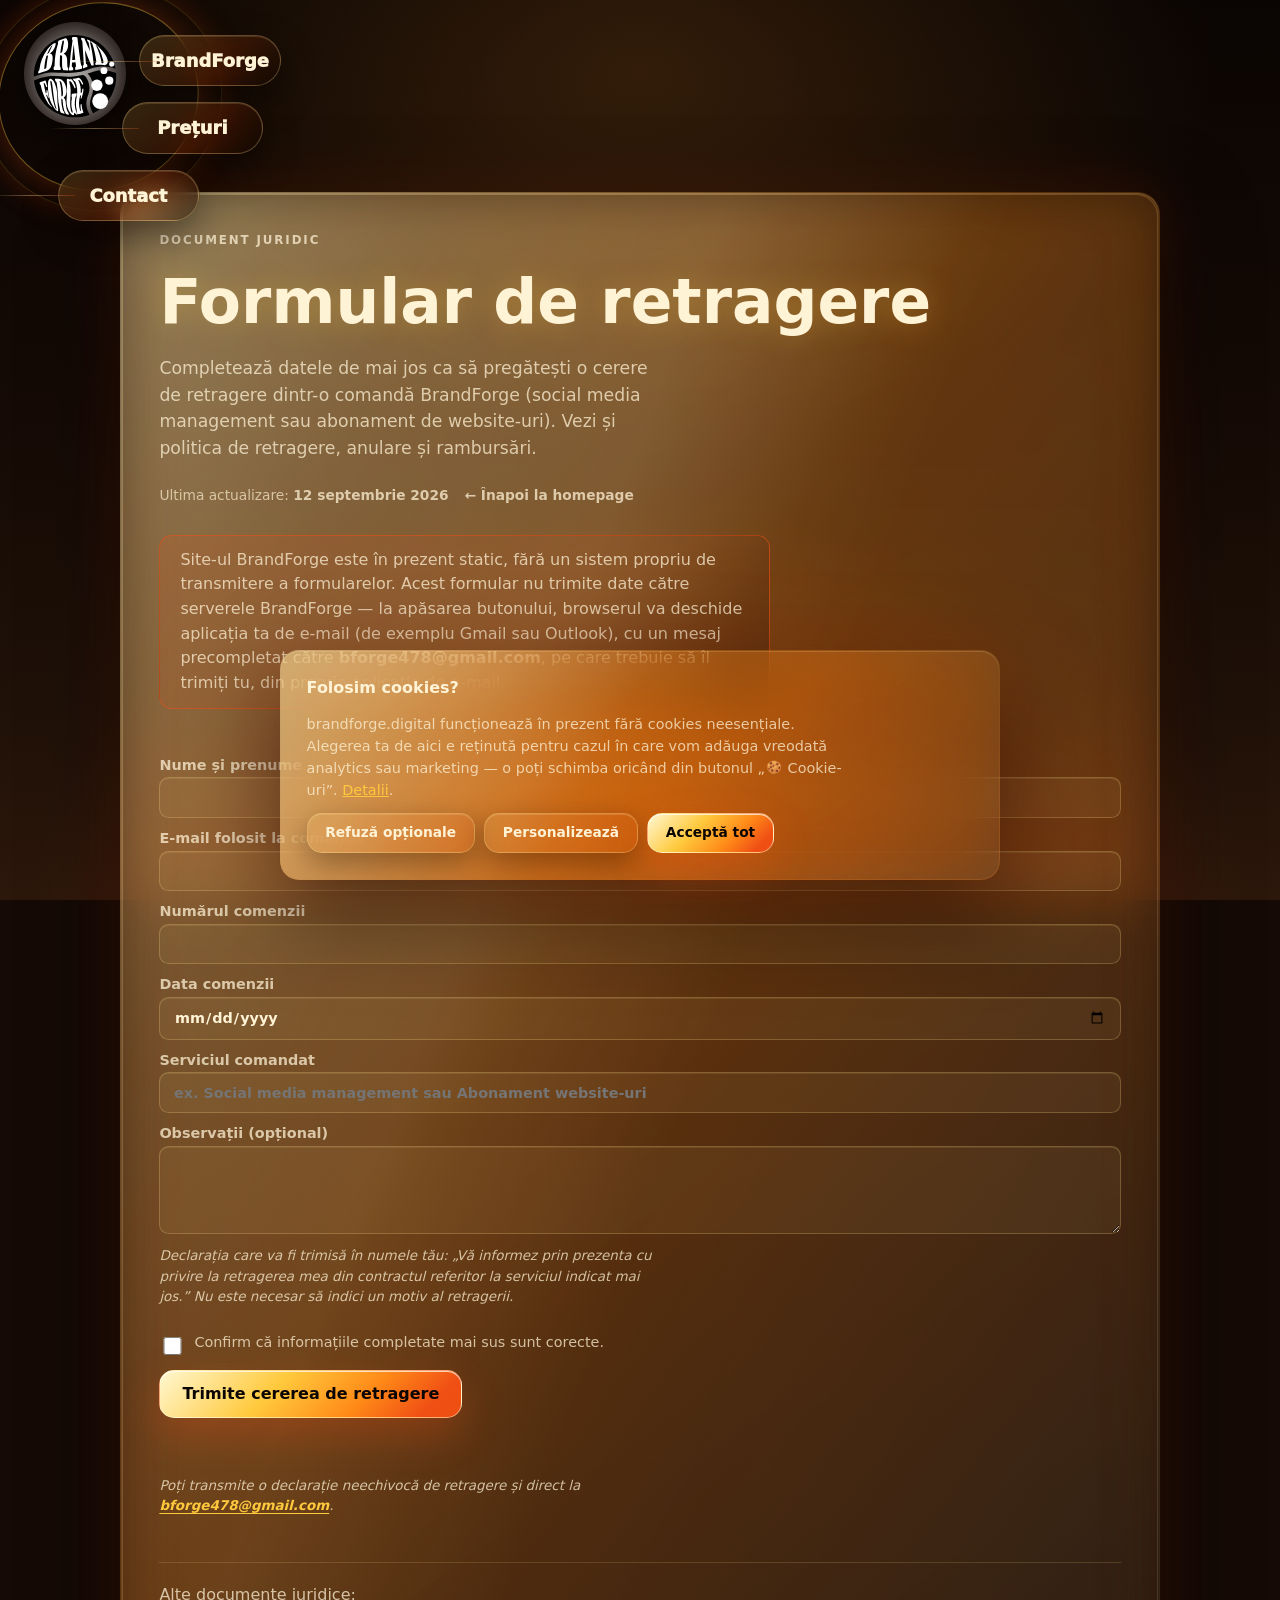
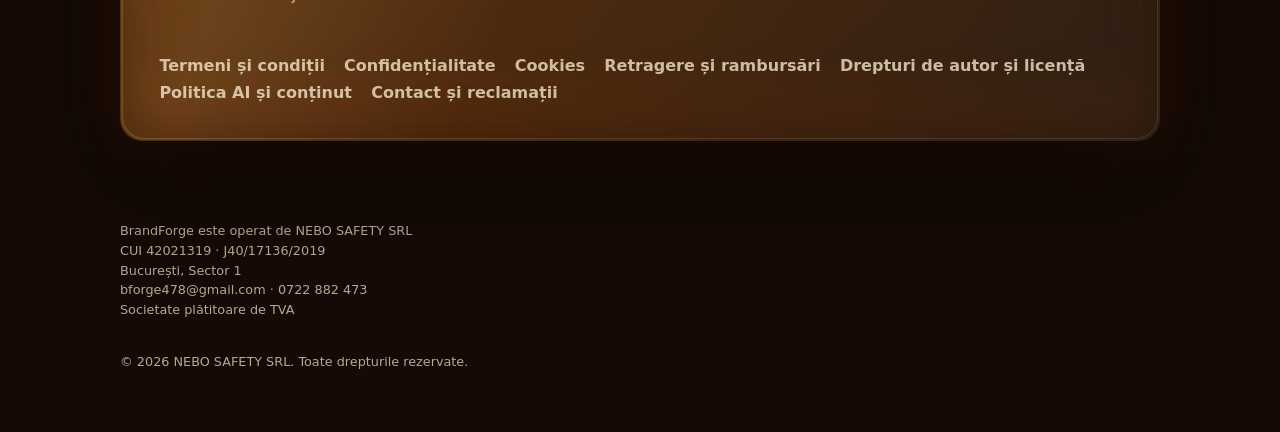
<file: withdraw.html>
<!doctype html>
<html lang="ro" class="no-js">
  <head>
    <meta charset="utf-8">
    <meta name="viewport" content="width=device-width, initial-scale=1">
    <title>Formular de retragere | BrandForge</title>
    <meta name="description" content="Formular pregătitor de retragere dintr-o comandă BrandForge (social media management sau abonament de website-uri). Deschide aplicația ta de e-mail cu mesajul precompletat către bforge478@gmail.com.">
    <meta name="robots" content="index, follow">
    <meta name="theme-color" content="#150a05">
    <meta property="og:title" content="Formular de retragere | BrandForge">
    <meta property="og:description" content="Formular pregătitor de retragere dintr-o comandă BrandForge.">
    <meta property="og:type" content="website">
    <meta property="og:url" content="https://brandforge.digital/withdraw.html">
    <meta property="og:image" content="https://brandforge.digital/brandforge/social-share.png">
    <link rel="canonical" href="https://brandforge.digital/withdraw.html">
    <link rel="icon" href="./brandforge/favicon.svg" type="image/svg+xml">
    <link rel="stylesheet" href="./styles.css">
    <script>document.documentElement.classList.remove("no-js");</script>
  </head>
  <body class="order-page legal-page">
    <a class="skip-link" href="#continut">Sari la conținut</a>

    <div class="forge-backdrop" aria-hidden="true"></div>

    <aside class="radial-nav" aria-label="Navigație BrandForge">
      <a class="radial-logo" href="./" aria-label="BrandForge — homepage">
        <img src="./brandforge/logo.svg" alt="" width="42" height="42">
      </a>
      <div class="orbit-ring ring-one" aria-hidden="true"></div>
      <div class="orbit-ring ring-two" aria-hidden="true"></div>
      <a class="orbit-link orbit-brand" href="./"><span>BrandForge</span></a>
      <a class="orbit-link orbit-work" href="./#preturi"><span>Prețuri</span></a>
      <a class="orbit-link orbit-contact" href="./#contact"><span>Contact</span></a>
    </aside>

    <main id="continut" class="legal-shell">
      <article class="glass-panel legal-panel">
        <div class="legal-intro">
          <p class="kicker">Document juridic</p>
          <h1>Formular de retragere</h1>
          <p class="lede">Completează datele de mai jos ca să pregătești o cerere de retragere dintr-o comandă BrandForge (social media management sau abonament de website-uri). Vezi și <a href="./withdrawal-refunds.html">politica de retragere, anulare și rambursări</a>.</p>
          <div class="legal-meta">
            <span>Ultima actualizare: <strong>12 septembrie 2026</strong></span>
            <a class="legal-back" href="./">← Înapoi la homepage</a>
          </div>
        </div>

        <p class="legal-card legal-card-warning">
          Site-ul BrandForge este în prezent static, fără un sistem propriu de transmitere a formularelor. Acest formular nu trimite date către serverele BrandForge — la apăsarea butonului, browserul va deschide aplicația ta de e-mail (de exemplu Gmail sau Outlook), cu un mesaj precompletat către <strong>bforge478@gmail.com</strong>, pe care trebuie să îl trimiți tu, din propria aplicație de e-mail.
          <!-- TODO WITHDRAWAL BACKEND: înainte de lansarea checkout-ului, înlocuiește mailto cu un endpoint care salvează cererea și trimite confirmare automată pe un suport durabil -->
        </p>

        <form class="legal-form" id="withdrawForm" novalidate>
          <label for="wd-name">Nume și prenume
            <input type="text" id="wd-name" name="name" autocomplete="name" required>
          </label>

          <label for="wd-email">E-mail folosit la comandă
            <input type="email" id="wd-email" name="email" autocomplete="email" required>
          </label>

          <label for="wd-order">Numărul comenzii
            <input type="text" id="wd-order" name="order" required>
          </label>

          <label for="wd-date">Data comenzii
            <input type="date" id="wd-date" name="orderDate" required>
          </label>

          <label for="wd-service">Serviciul comandat
            <input type="text" id="wd-service" name="service" placeholder="ex. Social media management sau Abonament website-uri" required>
          </label>

          <label for="wd-notes">Observații (opțional)
            <textarea id="wd-notes" name="notes" rows="4"></textarea>
          </label>

          <p class="legal-note">Declarația care va fi trimisă în numele tău: „Vă informez prin prezenta cu privire la retragerea mea din contractul referitor la serviciul indicat mai jos.” Nu este necesar să indici un motiv al retragerii.</p>

          <label class="field-checkbox" for="wd-confirm">
            <input type="checkbox" id="wd-confirm" name="confirm" required>
            <span>Confirm că informațiile completate mai sus sunt corecte.</span>
          </label>

          <div class="cta-row">
            <button class="btn-molten" type="submit">Trimite cererea de retragere</button>
          </div>

          <p class="legal-note" role="status" aria-live="polite" id="wd-status"></p>
        </form>

        <p class="legal-note">Poți transmite o declarație neechivocă de retragere și direct la <a href="mailto:bforge478@gmail.com">bforge478@gmail.com</a>.</p>

        <nav class="legal-footer-nav" aria-label="Alte documente juridice">
          <p>Alte documente juridice:</p>
          <ul class="contact-links">
            <li><a href="./terms.html">Termeni și condiții</a></li>
            <li><a href="./privacy.html">Confidențialitate</a></li>
            <li><a href="./cookies.html">Cookies</a></li>
            <li><a href="./withdrawal-refunds.html">Retragere și rambursări</a></li>
            <li><a href="./ip-license.html">Drepturi de autor și licență</a></li>
            <li><a href="./ai-content-policy.html">Politica AI și conținut</a></li>
            <li><a href="./complaints.html">Contact și reclamații</a></li>
          </ul>
        </nav>
      </article>
    </main>

    <footer class="site-footer-shell">
      <p class="legal">
        BrandForge este operat de NEBO SAFETY SRL<br>
        CUI 42021319 · J40/17136/2019<br>
        București, Sector 1<br>
        <a href="mailto:bforge478@gmail.com">bforge478@gmail.com</a> · <a href="tel:+40722882473">0722 882 473</a><br>
        Societate plătitoare de TVA
      </p>
      <p class="legal">© 2026 NEBO SAFETY SRL. Toate drepturile rezervate.</p>
    </footer>

    <script src="./script.js" defer></script>
    <script>
      (() => {
        "use strict";
        const WITHDRAW_EMAIL = "bforge478@gmail.com";
        const form = document.querySelector("#withdrawForm");
        const status = document.querySelector("#wd-status");

        form?.addEventListener("submit", (event) => {
          event.preventDefault();

          if (!form.reportValidity()) return;

          const data = new FormData(form);
          const orderNumber = String(data.get("order") || "").trim();
          const lines = [
            "Vă informez prin prezenta cu privire la retragerea mea din contractul referitor la serviciul indicat mai jos.",
            "",
            `Nume și prenume: ${data.get("name")}`,
            `E-mail folosit la comandă: ${data.get("email")}`,
            `Număr comandă: ${orderNumber}`,
            `Data comenzii: ${data.get("orderDate")}`,
            `Serviciul comandat: ${data.get("service")}`,
            `Observații: ${data.get("notes") || "—"}`,
          ];

          const subject = `Cerere de retragere – comanda ${orderNumber || "[NUMĂR]"}`;
          const body = lines.join("\n");
          const mailtoUrl = `mailto:${WITHDRAW_EMAIL}?subject=${encodeURIComponent(subject)}&body=${encodeURIComponent(body)}`;

          if (status) {
            status.textContent = "Se deschide aplicația ta de e-mail, cu mesajul precompletat. Verifică datele și apasă Trimite din propria aplicație de e-mail — cererea nu a fost încă transmisă.";
          }

          window.location.href = mailtoUrl;
        });
      })();
    </script>
  </body>
</html>
</file>
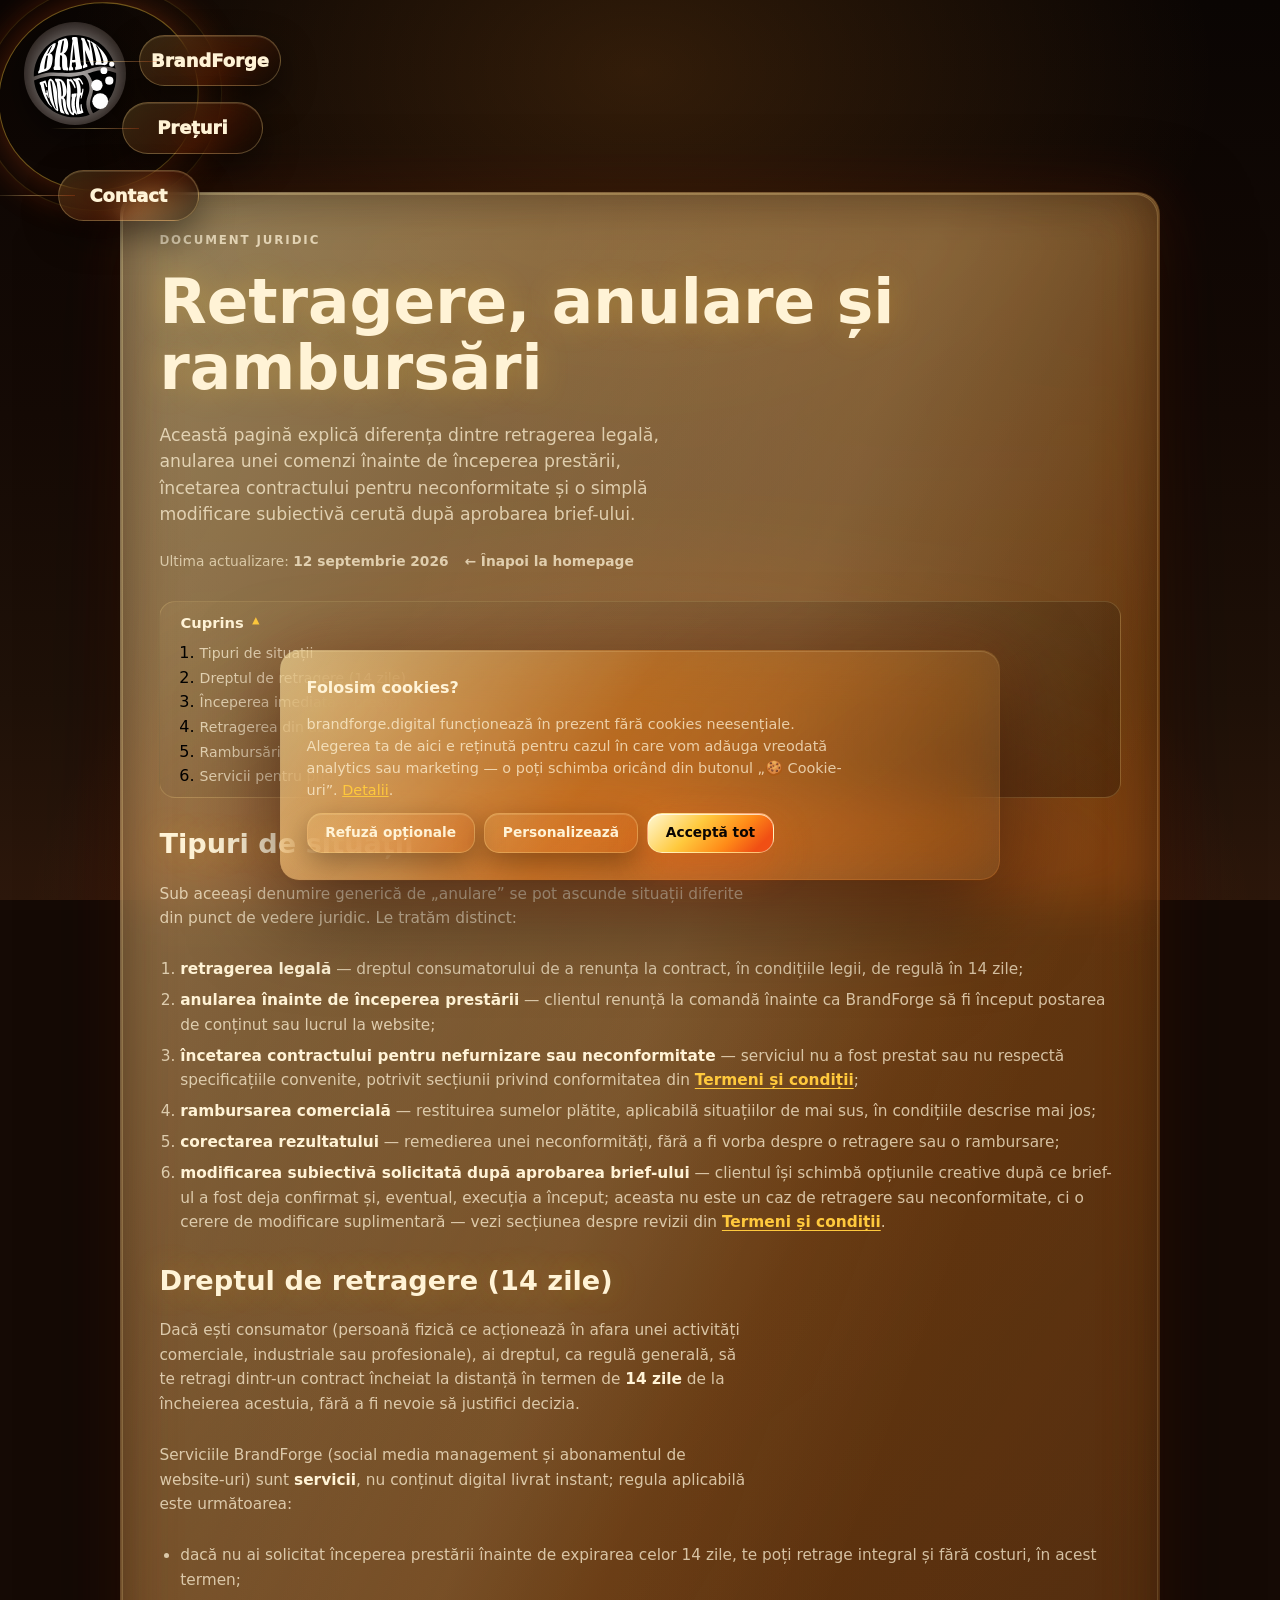
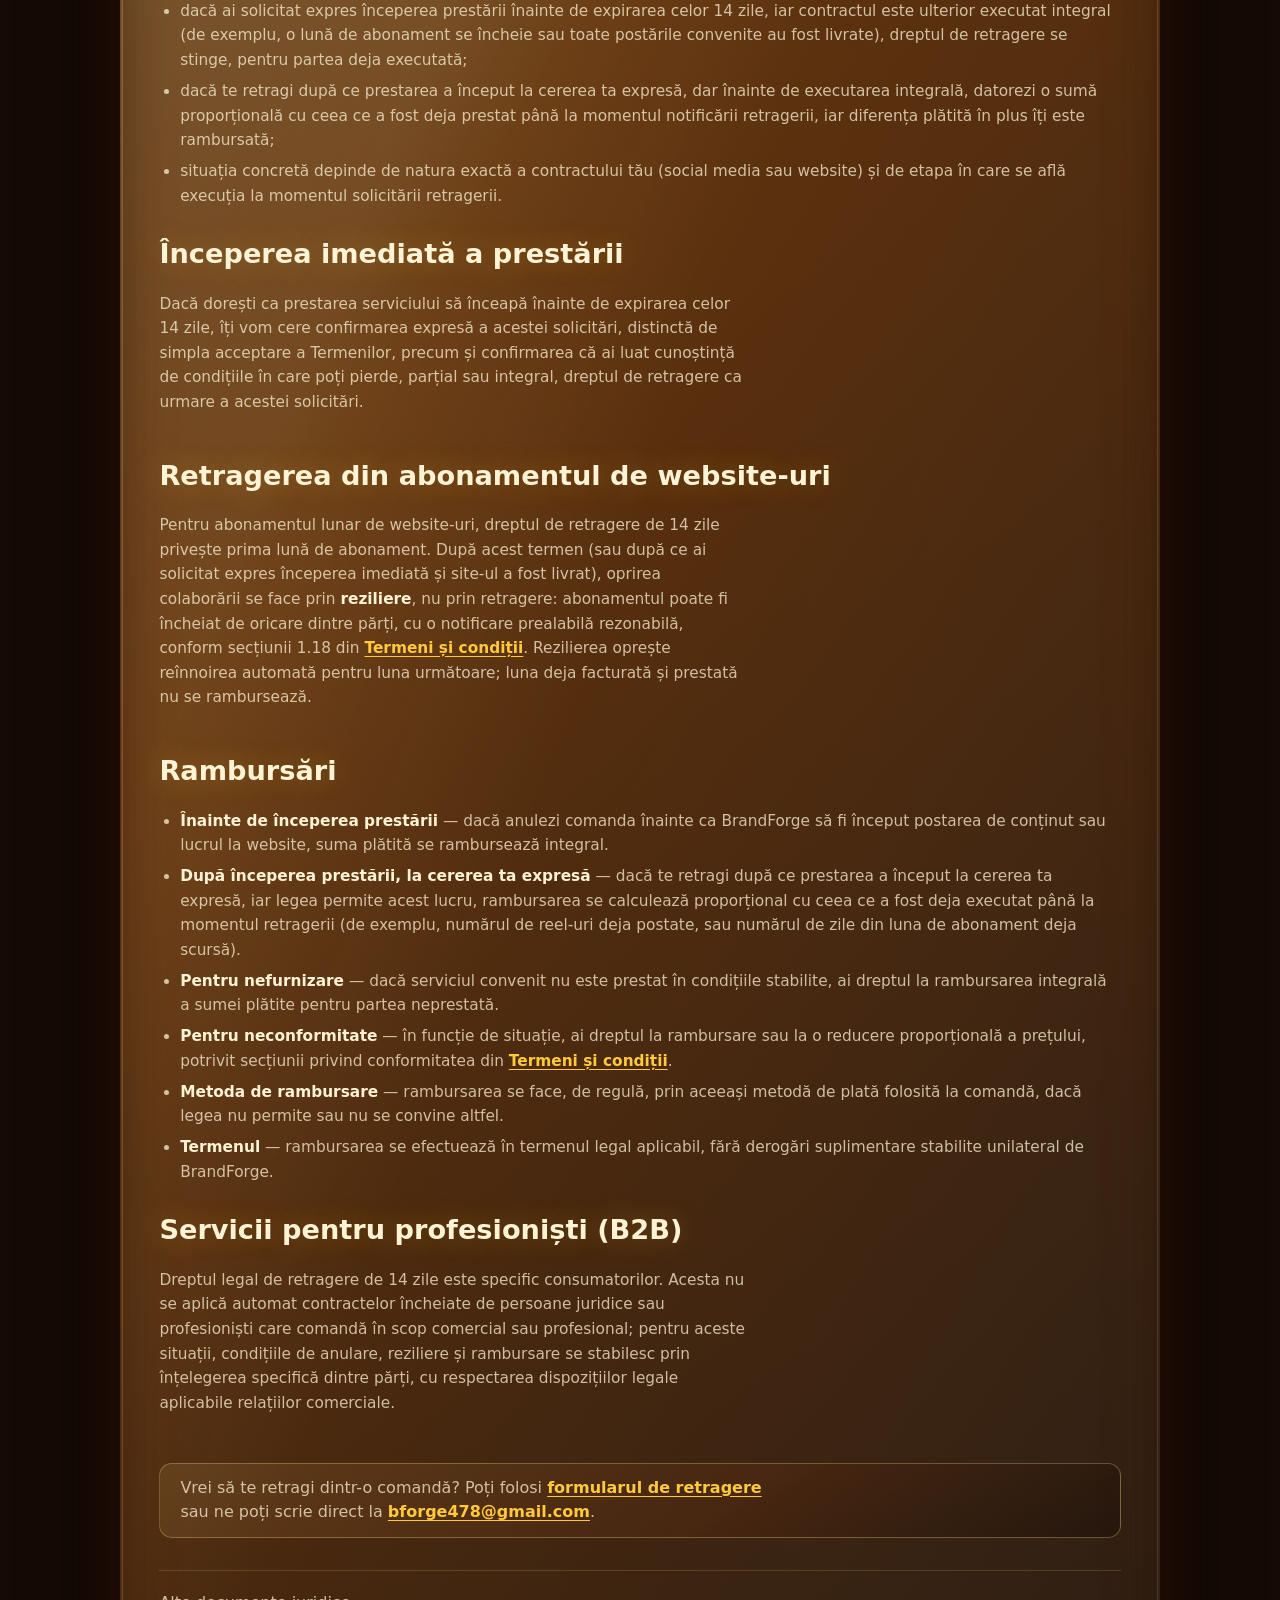
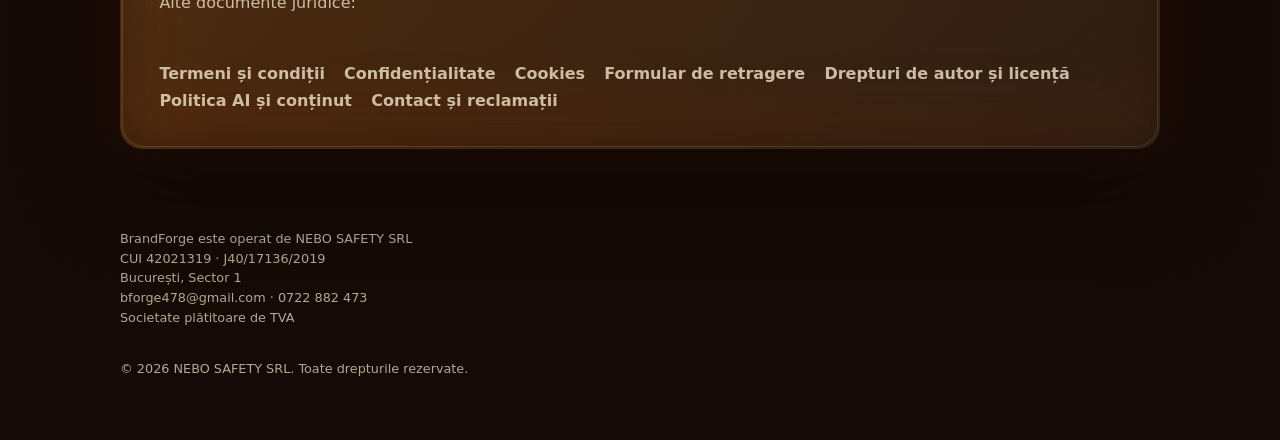
<file: withdrawal-refunds.html>
<!doctype html>
<html lang="ro" class="no-js">
  <head>
    <meta charset="utf-8">
    <meta name="viewport" content="width=device-width, initial-scale=1">
    <title>Retragere, anulare și rambursări | BrandForge</title>
    <meta name="description" content="Dreptul de retragere de 14 zile, anularea înainte de începerea prestării, rambursări proporționale și diferența față de o simplă modificare de brief — explicate pentru serviciile de social media și website-uri BrandForge.">
    <meta name="robots" content="index, follow">
    <meta name="theme-color" content="#150a05">
    <meta property="og:title" content="Retragere, anulare și rambursări | BrandForge">
    <meta property="og:description" content="Regulile de retragere, anulare și rambursare aplicabile serviciilor de social media management și website-uri prin abonament de la BrandForge.">
    <meta property="og:type" content="website">
    <meta property="og:url" content="https://brandforge.digital/withdrawal-refunds.html">
    <meta property="og:image" content="https://brandforge.digital/brandforge/social-share.png">
    <link rel="canonical" href="https://brandforge.digital/withdrawal-refunds.html">
    <link rel="icon" href="./brandforge/favicon.svg" type="image/svg+xml">
    <link rel="stylesheet" href="./styles.css">
    <script>document.documentElement.classList.remove("no-js");</script>
  </head>
  <body class="order-page legal-page">
    <a class="skip-link" href="#continut">Sari la conținut</a>

    <div class="forge-backdrop" aria-hidden="true"></div>

    <aside class="radial-nav" aria-label="Navigație BrandForge">
      <a class="radial-logo" href="./" aria-label="BrandForge — homepage">
        <img src="./brandforge/logo.svg" alt="" width="42" height="42">
      </a>
      <div class="orbit-ring ring-one" aria-hidden="true"></div>
      <div class="orbit-ring ring-two" aria-hidden="true"></div>
      <a class="orbit-link orbit-brand" href="./"><span>BrandForge</span></a>
      <a class="orbit-link orbit-work" href="./#preturi"><span>Prețuri</span></a>
      <a class="orbit-link orbit-contact" href="./#contact"><span>Contact</span></a>
    </aside>

    <main id="continut" class="legal-shell">
      <article class="glass-panel legal-panel">
        <div class="legal-intro">
          <p class="kicker">Document juridic</p>
          <h1>Retragere, anulare și rambursări</h1>
          <p class="lede">Această pagină explică diferența dintre retragerea legală, anularea unei comenzi înainte de începerea prestării, încetarea contractului pentru neconformitate și o simplă modificare subiectivă cerută după aprobarea brief-ului.</p>
          <div class="legal-meta">
            <span>Ultima actualizare: <strong>12 septembrie 2026</strong></span>
            <a class="legal-back" href="./">← Înapoi la homepage</a>
          </div>
        </div>

        <details class="legal-toc" open>
          <summary>Cuprins</summary>
          <ol>
            <li><a href="#tipuri">Tipuri de situații</a></li>
            <li><a href="#retragere">Dreptul de retragere (14 zile)</a></li>
            <li><a href="#incepere-imediata">Începerea imediată a prestării</a></li>
            <li><a href="#abonament">Retragerea din abonamentul de website-uri</a></li>
            <li><a href="#rambursari">Rambursări</a></li>
            <li><a href="#b2b">Servicii pentru profesioniști (B2B)</a></li>
          </ol>
        </details>

        <div class="legal-content">
          <section id="tipuri">
            <h2>Tipuri de situații</h2>
            <p>Sub aceeași denumire generică de „anulare” se pot ascunde situații diferite din punct de vedere juridic. Le tratăm distinct:</p>
            <ol>
              <li><strong>retragerea legală</strong> — dreptul consumatorului de a renunța la contract, în condițiile legii, de regulă în 14 zile;</li>
              <li><strong>anularea înainte de începerea prestării</strong> — clientul renunță la comandă înainte ca BrandForge să fi început postarea de conținut sau lucrul la website;</li>
              <li><strong>încetarea contractului pentru nefurnizare sau neconformitate</strong> — serviciul nu a fost prestat sau nu respectă specificațiile convenite, potrivit secțiunii privind conformitatea din <a href="./terms.html#conformitate">Termeni și condiții</a>;</li>
              <li><strong>rambursarea comercială</strong> — restituirea sumelor plătite, aplicabilă situațiilor de mai sus, în condițiile descrise mai jos;</li>
              <li><strong>corectarea rezultatului</strong> — remedierea unei neconformități, fără a fi vorba despre o retragere sau o rambursare;</li>
              <li><strong>modificarea subiectivă solicitată după aprobarea brief-ului</strong> — clientul își schimbă opțiunile creative după ce brief-ul a fost deja confirmat și, eventual, execuția a început; aceasta nu este un caz de retragere sau neconformitate, ci o cerere de modificare suplimentară — vezi secțiunea despre revizii din <a href="./terms.html#revizii">Termeni și condiții</a>.</li>
            </ol>
          </section>

          <section id="retragere">
            <h2>Dreptul de retragere (14 zile)</h2>
            <p>Dacă ești consumator (persoană fizică ce acționează în afara unei activități comerciale, industriale sau profesionale), ai dreptul, ca regulă generală, să te retragi dintr-un contract încheiat la distanță în termen de <strong>14 zile</strong> de la încheierea acestuia, fără a fi nevoie să justifici decizia.</p>
            <p>Serviciile BrandForge (social media management și abonamentul de website-uri) sunt <strong>servicii</strong>, nu conținut digital livrat instant; regula aplicabilă este următoarea:</p>
            <ul>
              <li>dacă nu ai solicitat începerea prestării înainte de expirarea celor 14 zile, te poți retrage integral și fără costuri, în acest termen;</li>
              <li>dacă ai solicitat expres începerea prestării înainte de expirarea celor 14 zile, iar contractul este ulterior executat integral (de exemplu, o lună de abonament se încheie sau toate postările convenite au fost livrate), dreptul de retragere se stinge, pentru partea deja executată;</li>
              <li>dacă te retragi după ce prestarea a început la cererea ta expresă, dar înainte de executarea integrală, datorezi o sumă proporțională cu ceea ce a fost deja prestat până la momentul notificării retragerii, iar diferența plătită în plus îți este rambursată;</li>
              <li>situația concretă depinde de natura exactă a contractului tău (social media sau website) și de etapa în care se află execuția la momentul solicitării retragerii.</li>
            </ul>
          </section>

          <section id="incepere-imediata">
            <h2>Începerea imediată a prestării</h2>
            <p>Dacă dorești ca prestarea serviciului să înceapă înainte de expirarea celor 14 zile, îți vom cere confirmarea expresă a acestei solicitări, distinctă de simpla acceptare a Termenilor, precum și confirmarea că ai luat cunoștință de condițiile în care poți pierde, parțial sau integral, dreptul de retragere ca urmare a acestei solicitări.</p>
          </section>

          <section id="abonament">
            <h2>Retragerea din abonamentul de website-uri</h2>
            <p>Pentru abonamentul lunar de website-uri, dreptul de retragere de 14 zile privește prima lună de abonament. După acest termen (sau după ce ai solicitat expres începerea imediată și site-ul a fost livrat), oprirea colaborării se face prin <strong>reziliere</strong>, nu prin retragere: abonamentul poate fi încheiat de oricare dintre părți, cu o notificare prealabilă rezonabilă, conform secțiunii 1.18 din <a href="./terms.html#suspendare">Termeni și condiții</a>. Rezilierea oprește reînnoirea automată pentru luna următoare; luna deja facturată și prestată nu se rambursează.</p>
          </section>

          <section id="rambursari">
            <h2>Rambursări</h2>
            <ul>
              <li><strong>Înainte de începerea prestării</strong> — dacă anulezi comanda înainte ca BrandForge să fi început postarea de conținut sau lucrul la website, suma plătită se rambursează integral.</li>
              <li><strong>După începerea prestării, la cererea ta expresă</strong> — dacă te retragi după ce prestarea a început la cererea ta expresă, iar legea permite acest lucru, rambursarea se calculează proporțional cu ceea ce a fost deja executat până la momentul retragerii (de exemplu, numărul de reel-uri deja postate, sau numărul de zile din luna de abonament deja scursă).</li>
              <li><strong>Pentru nefurnizare</strong> — dacă serviciul convenit nu este prestat în condițiile stabilite, ai dreptul la rambursarea integrală a sumei plătite pentru partea neprestată.</li>
              <li><strong>Pentru neconformitate</strong> — în funcție de situație, ai dreptul la rambursare sau la o reducere proporțională a prețului, potrivit secțiunii privind conformitatea din <a href="./terms.html#conformitate">Termeni și condiții</a>.</li>
              <li><strong>Metoda de rambursare</strong> — rambursarea se face, de regulă, prin aceeași metodă de plată folosită la comandă, dacă legea nu permite sau nu se convine altfel.</li>
              <li><strong>Termenul</strong> — rambursarea se efectuează în termenul legal aplicabil, fără derogări suplimentare stabilite unilateral de BrandForge.</li>
            </ul>
          </section>

          <section id="b2b">
            <h2>Servicii pentru profesioniști (B2B)</h2>
            <p>Dreptul legal de retragere de 14 zile este specific consumatorilor. Acesta nu se aplică automat contractelor încheiate de persoane juridice sau profesioniști care comandă în scop comercial sau profesional; pentru aceste situații, condițiile de anulare, reziliere și rambursare se stabilesc prin înțelegerea specifică dintre părți, cu respectarea dispozițiilor legale aplicabile relațiilor comerciale.</p>
          </section>
        </div>

        <div class="legal-card">
          <p>Vrei să te retragi dintr-o comandă? Poți folosi <a href="./withdraw.html">formularul de retragere</a> sau ne poți scrie direct la <a href="mailto:bforge478@gmail.com">bforge478@gmail.com</a>.</p>
        </div>

        <nav class="legal-footer-nav" aria-label="Alte documente juridice">
          <p>Alte documente juridice:</p>
          <ul class="contact-links">
            <li><a href="./terms.html">Termeni și condiții</a></li>
            <li><a href="./privacy.html">Confidențialitate</a></li>
            <li><a href="./cookies.html">Cookies</a></li>
            <li><a href="./withdraw.html">Formular de retragere</a></li>
            <li><a href="./ip-license.html">Drepturi de autor și licență</a></li>
            <li><a href="./ai-content-policy.html">Politica AI și conținut</a></li>
            <li><a href="./complaints.html">Contact și reclamații</a></li>
          </ul>
        </nav>
      </article>
    </main>

    <footer class="site-footer-shell">
      <p class="legal">
        BrandForge este operat de NEBO SAFETY SRL<br>
        CUI 42021319 · J40/17136/2019<br>
        București, Sector 1<br>
        <a href="mailto:bforge478@gmail.com">bforge478@gmail.com</a> · <a href="tel:+40722882473">0722 882 473</a><br>
        Societate plătitoare de TVA
      </p>
      <p class="legal">© 2026 NEBO SAFETY SRL. Toate drepturile rezervate.</p>
    </footer>

    <script src="./script.js" defer></script>
  </body>
</html>
</file>
<file: styles.css>
:root {
  --mx: .5;
  --my: .5;
  --scroll: 0;
  --scroll-px: 0px;
  --energy: .35;
  --burn: 0;
  --ember: #f04f14;
  --orange: #ff8b18;
  --gold: #ffc93d;
  --whitehot: #fff8d2;
  --space-xs: 8px;
  --space-sm: 12px;
  --space-md: 20px;
  --space-lg: 32px;
  --space-xl: 48px;
}

*,
*::before,
*::after { box-sizing: border-box; }
html { scroll-behavior: smooth; }

body {
  margin: 0;
  min-width: 320px;
  font-family: Inter, ui-sans-serif, system-ui, -apple-system, BlinkMacSystemFont, "Segoe UI", sans-serif;
  background: var(--obsidian-1);
  overflow-x: hidden;
}

a { color: inherit; text-decoration: none; }
img { display: block; max-width: 100%; }
button, input, select { font: inherit; }
button, input, select, textarea { max-width: 100%; }











































.spark-bursts {
  position: fixed;
  inset: 0;
  z-index: 5;
  overflow: hidden;
  pointer-events: none;
}

.burst {
  position: absolute;
  width: .28rem;
  height: .28rem;
  border-radius: 50%;
  background: #fff7b6;
  box-shadow: 0 0 18px #fff, 0 0 32px #ff7c12;
  animation: burst .62s ease-out forwards;
}

.radial-nav {
  position: fixed;
  left: clamp(.8rem, 2vw, 1.5rem);
  top: clamp(.8rem, 2vw, 1.4rem);
  z-index: 20;
  width: 15rem;
  height: 15rem;
  pointer-events: none;
}

.radial-logo,
.orbit-link,
.orbit-ring {
  position: absolute;
  pointer-events: auto;
}

.radial-logo {
  left: 0;
  top: 0;
  display: grid;
  width: 6.4rem;
  aspect-ratio: 1;
  place-items: center;
  overflow: hidden;
  border-radius: 50%;
  background: transparent;
  box-shadow: none;
  transition: transform .28s ease, box-shadow .28s ease;
}

.radial-nav:hover .radial-logo {
  transform: scale(1.04);
}

.radial-logo img {
  width: 100%;
  height: 100%;
  object-fit: contain;
  transform: scale(1.55);
  filter: drop-shadow(0 0 12px rgba(255,255,255,.72));
}

.orbit-ring {
  left: -1.2rem;
  top: -1.2rem;
  width: 11.7rem;
  aspect-ratio: 1;
  border: 1px solid rgba(255,255,255,.48);
  border-radius: 50%;
  transform: rotate(-18deg) scaleX(1.08);
  box-shadow: 0 0 36px rgba(255,220,100,.35);
  animation: ringDrift 9s linear infinite;
  pointer-events: none;
}

.ring-two {
  left: -2.1rem;
  top: -2.3rem;
  width: 14rem;
  opacity: .55;
  animation-duration: 13s;
  animation-direction: reverse;
}

.orbit-link {
  display: grid;
  min-width: 8.85rem;
  min-height: 3.2rem;
  place-items: center;
  border: 1px solid rgba(255,248,212,.62);
  border-radius: 999px;
  background:
    linear-gradient(135deg, rgba(255,255,255,.36), rgba(255,210,69,.24), rgba(255,88,12,.12));
  color: #2a1004;
  box-shadow: 0 12px 34px rgba(94,26,0,.18), inset 0 1px 0 rgba(255,255,255,.7);
  backdrop-filter: blur(14px) saturate(1.3);
  font-size: 1.12rem;
  font-weight: 950;
  transition: transform .22s ease, box-shadow .22s ease, background .22s ease;
}

.orbit-link::before {
  content: "";
  position: absolute;
  width: 5.6rem;
  height: 1px;
  right: 88%;
  top: 50%;
  background: linear-gradient(90deg, transparent, rgba(255,255,255,.82), rgba(255,121,17,.62));
  transform-origin: right;
  opacity: .62;
}

.orbit-link:hover {
  transform: translate3d(-4px, -3px, 0) scale(1.04);
  background: linear-gradient(135deg, rgba(255,255,255,.64), rgba(255,203,48,.48), rgba(255,83,12,.28));
  box-shadow: 0 18px 48px rgba(103,29,0,.28), 0 0 34px rgba(255,124,17,.45), inset 0 1px 0 rgba(255,255,255,.82);
}

.orbit-brand { left: 7.2rem; top: .8rem; }
.orbit-work { left: 6.1rem; top: 5rem; }
.orbit-contact { left: 2.1rem; top: 9.2rem; }

.scrolly-stage {
  position: relative;
  min-height: 820vh;
  padding-top: 1rem;
}

.sticky-viewport {
  position: sticky;
  top: 0;
  display: grid;
  min-height: 100svh;
  place-items: center;
  perspective: 1600px;
  padding: clamp(5.5rem, 8vh, 6.5rem) var(--space-md) var(--space-lg);
}





























.scroll-triggers {
  position: relative;
  z-index: -1;
  display: grid;
}

.scroll-triggers span {
  height: 100vh;
}

.panel-arrows {
  position: fixed;
  left: 50%;
  top: auto;
  bottom: clamp(2.2rem, 7vh, 4.5rem);
  z-index: 18;
  display: flex;
  width: min(82vw, 62rem);
  justify-content: space-between;
  pointer-events: none;
  transform: translateX(-50%);
}

.panel-arrow {
  display: grid;
  width: 4.2rem;
  aspect-ratio: 1;
  place-items: center;
  border: 1px solid rgba(255,248,212,.68);
  border-radius: 50%;
  color: #2a1004;
  background:
    linear-gradient(135deg, rgba(255,255,255,.36), rgba(255,210,69,.24), rgba(255,88,12,.12));
  box-shadow:
    0 12px 34px rgba(94,26,0,.18),
    inset 0 1px 0 rgba(255,255,255,.7);
  backdrop-filter: blur(14px) saturate(1.3);
  cursor: pointer;
  font-size: 3.2rem;
  font-weight: 800;
  line-height: 1;
  padding: 0 0 .28rem;
  text-align: center;
  pointer-events: auto;
  transition: transform .22s ease, box-shadow .22s ease, opacity .22s ease, filter .22s ease;
}

.panel-arrow::before {
  content: "";
  position: absolute;
  inset: -18%;
  border: 1px solid rgba(255,255,255,.34);
  border-radius: 50%;
  box-shadow: 0 0 26px rgba(255,220,100,.28);
  opacity: .64;
  pointer-events: none;
  transition: opacity .22s ease, transform .22s ease;
}

.panel-arrow::after {
  content: "";
  position: absolute;
  inset: 0;
  border-radius: inherit;
  background: linear-gradient(110deg, transparent 12%, rgba(255,255,255,.42) 36%, transparent 58%);
  mix-blend-mode: screen;
  opacity: .58;
  transform: translateX(-36%) rotate(-14deg);
  pointer-events: none;
  transition: transform .22s ease, opacity .22s ease;
}

.panel-arrow:hover,
.panel-arrow:focus-visible {
  transform: translate3d(-4px, -3px, 0) scale(1.08);
  background: linear-gradient(135deg, rgba(255,255,255,.64), rgba(255,203,48,.48), rgba(255,83,12,.28));
  box-shadow:
    0 18px 48px rgba(103,29,0,.28),
    0 0 34px rgba(255,124,17,.45),
    inset 0 1px 0 rgba(255,255,255,.82);
}

.panel-arrow:hover::before,
.panel-arrow:focus-visible::before {
  opacity: 1;
  transform: scale(1.12);
}

.panel-arrow:hover::after,
.panel-arrow:focus-visible::after {
  opacity: .82;
  transform: translateX(30%) rotate(-14deg);
}

.panel-arrow.is-disabled {
  opacity: .32;
  pointer-events: none;
}



h1, h2, h3, p { margin-top: 0; }

h1 {
  max-width: 12ch;
  margin-bottom: var(--space-sm);
  font-size: clamp(2.55rem, 4.8vw, 4.1rem);
  line-height: 1.08;
  letter-spacing: 0;
  overflow-wrap: break-word;
}

h2 {
  margin-bottom: var(--space-sm);
  font-size: clamp(1.85rem, 4.3vw, 3rem);
  line-height: 1.04;
  letter-spacing: 0;
  overflow-wrap: normal;
}

h3 {
  margin-bottom: .3rem;
  font-size: 1.25rem;
}

p {
  max-width: 60ch;
  font-size: 1rem;
  line-height: 1.54;
  font-weight: 500;
  overflow-wrap: break-word;
}

.cta-row {
  display: flex;
  flex-wrap: wrap;
  gap: 16px;
  align-items: center;
}




















.faq-list span {
  display: block;
  margin-top: var(--space-xs);
  color: rgba(31,11,3,.65);
  font-weight: 500;
  line-height: 1.42;
}





.steps-grid {
  grid-template-columns: repeat(3, minmax(0, 1fr));
}

.steps-grid div {
  min-height: 100%;
}

.faq-list strong {
  font-weight: 950;
}



#campanii .cta-row {
  margin-top: var(--space-lg);
}

















.order-page {
  min-height: 100svh;
}

.order-shell {
  width: min(1120px, calc(100vw - 32px));
  margin: 0 auto;
  padding: clamp(13rem, 22vh, 17rem) 0 var(--space-xl);
}



.order-intro {
  margin: 0 auto var(--space-lg);
}

.order-intro h1 {
  max-width: 13ch;
}

























@media (max-width: 880px) {
  body {
    overflow-x: hidden;
  }

  .radial-nav {
    width: 11.2rem;
    height: 11.2rem;
  }

  .radial-logo {
    width: 4.6rem;
    aspect-ratio: 1;
  }

  .radial-logo img {
    width: 100%;
    height: 100%;
    object-fit: contain;
    transform: scale(1.55);
  }

  .orbit-ring {
    width: 8.8rem;
  }

  .ring-two {
    width: 10.2rem;
  }

  .orbit-link {
    min-width: 6.75rem;
    min-height: 3rem;
    font-size: .94rem;
  }

  .orbit-link::before {
    width: 3rem;
  }

  .orbit-brand { left: 4.9rem; top: .4rem; }
  .orbit-work { left: 4.4rem; top: 3.8rem; }
  .orbit-contact { left: 1.1rem; top: 7.2rem; }

  .scrolly-stage {
    min-height: auto;
    padding: 12.2rem 0 2rem;
  }

  .sticky-viewport {
    position: relative;
    display: grid;
    gap: var(--space-xl);
    width: 100%;
    min-height: auto;
    padding: var(--space-md) var(--space-sm) var(--space-xl);
    overflow: visible;
  }

  

  

  h1 {
    max-width: 100%;
    font-size: clamp(2rem, 9.2vw, 2.35rem);
    line-height: 1;
    overflow-wrap: anywhere;
  }

  h2 {
    max-width: 100%;
    font-size: clamp(1.9rem, 9vw, 3rem);
  }

  p {
    max-width: 60ch;
    font-size: .88rem;
    line-height: 1.42;
    overflow-wrap: anywhere;
  }

  .cta-row {
    gap: 16px;
  }

  .cta-row .btn {
    width: 100%;
  }

  

  

  

  .order-shell {
    width: min(100%, calc(100vw - 48px));
    padding: 13.4rem 0 var(--space-xl);
  }

  .order-intro {
    max-width: 100%;
  }

  

  

  .scroll-triggers {
    display: none;
  }

  .panel-arrows {
    display: none;
  }
}



body.lite-motion .orbit-ring {
  animation: none !important;
}





body.lite-motion .radial-logo img {
  filter: none !important;
}





body.lite-motion .orbit-ring,
body.lite-motion .orbit-link {
  backdrop-filter: none !important;
}

/* Ambientul (jar, fum, sheen-uri) e ieftin pe desktop dar costa GPU/baterie
   pe exact dispozitivele care-si permit cel mai putin sa-l plateasca: opresc
   aceleasi animatii infinite pe care forge-scene.js le opreste deja pentru
   WebGL (coarse pointer / mobil), nu doar la prefers-reduced-motion. */
body.lite-motion .embers span,
body.lite-motion .smoke-plume span,
body.lite-motion .glass-panel::before,
body.lite-motion .btn-molten::before,
body.lite-motion .molten-text {
  animation: none !important;
}

body.lite-motion .embers span,
body.lite-motion .smoke-plume span {
  opacity: .18;
}

@media (prefers-reduced-motion: reduce) {
  *,
  *::before,
  *::after {
    animation-duration: .001ms !important;
    animation-iteration-count: 1 !important;
    scroll-behavior: auto !important;
    transition-duration: .001ms !important;
  }
}












@keyframes ringDrift {
  to { rotate: 360deg; }
}



@keyframes buttonSheen {
  0%, 42% { transform: translateX(-78%) rotate(12deg); }
  76%, 100% { transform: translateX(88%) rotate(12deg); }
}

@keyframes burst {
  from { opacity: 1; transform: translate(-50%, -50%) scale(.3); }
  to { opacity: 0; transform: translate(calc(-50% + var(--dx)), calc(-50% + var(--dy))) scale(1.2); }
}



@keyframes burnCreep {
  from { transform: translate3d(-2%, -1%, 0) scale(1.02); opacity: calc(.45 + var(--burn) * .06); }
  to { transform: translate3d(2%, 1%, 0) scale(1.05); opacity: calc(.58 + var(--burn) * .07); }
}

/* ============================================================================
   FOC — tema noua, intunecata, "focul din vulcan" pentru pagina principala
   (index.html). Coexista cu tema veche, deschisa la culoare, folosita inca de
   ReelForge/index.html: clasele de mai jos sunt fie noi (nu se ciocnesc cu
   nimic), fie domeniul lor de aplicare e limitat la .glass-panel / .radial-nav
   / .forge-backdrop, ca sa nu strice pagina veche cat timp nu e migrata si ea.
   ============================================================================ */

:root {
  --obsidian-0: #0a0503;
  --obsidian-1: #150a05;
  --obsidian-2: #1f1108;
  --obsidian-3: #2c170b;
  --hot: #fff3d6;
  --hot-dim: rgba(255, 243, 214, .74);
  --hot-faint: rgba(255, 243, 214, .68);
  --glass-fill: linear-gradient(145deg, rgba(255, 205, 100, .1), rgba(255, 130, 30, .05) 55%, rgba(10, 5, 3, .18));
  --glass-edge: linear-gradient(120deg, rgba(255, 235, 180, .5), rgba(255, 140, 30, .28) 45%, rgba(255, 235, 180, .12));
  --glass-shadow: 0 30px 90px rgba(0, 0, 0, .55), 0 0 60px rgba(240, 79, 20, .16), inset 0 1px 0 rgba(255, 232, 175, .16);
}

html.no-js body { background: var(--obsidian-1); }

body:has(.forge-backdrop) {
  background: var(--obsidian-1);
}

.skip-link {
  position: fixed;
  top: -4rem;
  left: 1rem;
  z-index: 100;
  border-radius: .6rem;
  padding: .8rem 1.2rem;
  color: var(--obsidian-0);
  background: var(--gold);
  font-weight: 800;
  transition: top .2s ease;
}

.skip-link:focus-visible {
  top: 1rem;
}

/* --- Fundal fix: scena "focul din vulcan" (WebGL + fallback CSS) ------------ */

.forge-backdrop {
  position: fixed;
  inset: 0;
  z-index: -5;
  overflow: hidden;
  background:
    radial-gradient(ellipse 60rem 40rem at 50% 8%, rgba(255, 148, 40, .16), transparent 60%),
    radial-gradient(ellipse 70rem 50rem at 50% 105%, rgba(240, 79, 20, .35), transparent 55%),
    linear-gradient(180deg, var(--obsidian-0) 0%, var(--obsidian-1) 46%, var(--obsidian-2) 78%, var(--obsidian-3) 100%);
}

.scene-css {
  position: absolute;
  inset: 0;
  overflow: hidden;
}

.scene-css::before {
  content: "";
  position: absolute;
  inset: -6% -6% -20%;
  background-image:
    repeating-linear-gradient(120deg, rgba(0, 0, 0, .5) 0 2px, transparent 2px 90px),
    repeating-linear-gradient(35deg, rgba(0, 0, 0, .4) 0 2px, transparent 2px 130px),
    url("./brandforge/molten-fire.webp");
  background-size: auto, auto, cover;
  background-position: center;
  filter: saturate(1.3) brightness(.6) contrast(1.15);
  mix-blend-mode: color-dodge;
  opacity: .34;
}

.scene-css::after {
  content: "";
  position: absolute;
  inset: auto 0 -8vh;
  height: calc(46vh + var(--burn, 0) * 1.8vh);
  background:
    radial-gradient(ellipse 70% 100% at 50% 100%, rgba(255, 210, 110, .9), rgba(240, 79, 20, .58) 42%, transparent 78%);
  filter: blur(2px);
  opacity: calc(.88 + var(--burn, 0) * .02);
  animation: lavaGlow 6s ease-in-out infinite alternate;
}

.smoke-plume {
  position: absolute;
  inset: auto 0 8vh;
  height: 60vh;
  pointer-events: none;
}

.smoke-plume span {
  position: absolute;
  bottom: 0;
  left: var(--x);
  width: var(--w, 22rem);
  aspect-ratio: 1;
  border-radius: 50%;
  background: radial-gradient(circle, rgba(30, 20, 16, .5), transparent 70%);
  filter: blur(14px);
  opacity: 0;
  animation: smokeDrift var(--d, 16s) ease-in infinite;
  animation-delay: var(--delay, 0s);
}

.smoke-plume span:nth-child(1) { --x: 8%; --w: 20rem; --d: 15s; --delay: -3s; }
.smoke-plume span:nth-child(2) { --x: 38%; --w: 26rem; --d: 19s; --delay: -9s; }
.smoke-plume span:nth-child(3) { --x: 64%; --w: 18rem; --d: 14s; --delay: -6s; }
.smoke-plume span:nth-child(4) { --x: 84%; --w: 24rem; --d: 20s; --delay: -12s; }

.embers {
  position: absolute;
  inset: 0;
  overflow: hidden;
}

.embers span {
  position: absolute;
  left: var(--x);
  bottom: -4rem;
  width: .22rem;
  height: var(--h, 1.6rem);
  border-radius: 99px;
  background: linear-gradient(180deg, var(--whitehot), var(--gold) 45%, var(--ember) 78%, transparent);
  box-shadow: 0 0 12px rgba(255, 201, 61, .8), 0 0 26px rgba(240, 79, 20, .5);
  opacity: 0;
  animation: emberRise var(--d, 8s) linear infinite;
  animation-delay: var(--delay, 0s);
}

.embers span:nth-child(1) { --x: 6%; --d: 9s; --delay: -2s; }
.embers span:nth-child(2) { --x: 14%; --d: 11s; --delay: -6s; --h: 1.1rem; }
.embers span:nth-child(3) { --x: 23%; --d: 8s; --delay: -3.5s; }
.embers span:nth-child(4) { --x: 31%; --d: 12s; --delay: -8s; --h: 2.1rem; }
.embers span:nth-child(5) { --x: 41%; --d: 9s; --delay: -1s; }
.embers span:nth-child(6) { --x: 50%; --d: 13s; --delay: -9s; --h: 1.3rem; }
.embers span:nth-child(7) { --x: 59%; --d: 8.5s; --delay: -4s; }
.embers span:nth-child(8) { --x: 67%; --d: 11s; --delay: -6.5s; --h: 1.9rem; }
.embers span:nth-child(9) { --x: 76%; --d: 9.5s; --delay: -3s; }
.embers span:nth-child(10) { --x: 84%; --d: 12s; --delay: -10s; --h: 1.2rem; }
.embers span:nth-child(11) { --x: 91%; --d: 8s; --delay: -2.5s; }
.embers span:nth-child(12) { --x: 97%; --d: 13.5s; --delay: -11s; --h: 2.2rem; }

.scene-shade {
  position: absolute;
  inset: 0;
  background:
    radial-gradient(ellipse 90rem 60rem at 50% 40%, transparent 40%, rgba(10, 5, 3, .5) 100%),
    linear-gradient(180deg, rgba(10, 5, 3, .32) 0%, transparent 22% 68%, rgba(10, 5, 3, .55) 100%);
}

.forge-canvas {
  position: absolute;
  inset: 0;
  width: 100%;
  height: 100%;
  opacity: 0;
  transition: opacity 1.1s ease;
}

.forge-canvas.is-ready {
  opacity: 1;
}

.forge-backdrop.scene-webgl .scene-css {
  opacity: 0;
  transition: opacity .8s ease;
}

@media (prefers-reduced-motion: reduce) {
  .scene-css::after,
  .embers span,
  .smoke-plume span {
    animation: none !important;
  }

  .scene-css::after {
    opacity: .7;
  }

  .embers span {
    opacity: .55;
    bottom: 6%;
  }

  .smoke-plume span {
    opacity: .18;
  }
}

/* --- Navigare radiala (identica ca mecanica, reskin intunecat) ------------- */

.radial-logo {
  background: radial-gradient(circle, rgba(21, 10, 5, .82), rgba(21, 10, 5, .58) 70%, transparent);
  box-shadow: 0 10px 30px rgba(0, 0, 0, .5);
  backdrop-filter: blur(14px) saturate(1.2);
}

.orbit-ring {
  border-color: rgba(255, 201, 61, .4);
  box-shadow: 0 0 30px rgba(240, 79, 20, .3);
}

.ring-two {
  border-color: rgba(255, 201, 61, .24);
}

.orbit-link {
  border-color: rgba(255, 219, 140, .28);
  color: var(--hot);
  background:
    linear-gradient(135deg, rgba(255, 205, 100, .16), rgba(240, 79, 20, .12) 60%, rgba(10, 5, 3, .5));
  box-shadow: 0 14px 36px rgba(0, 0, 0, .45), inset 0 1px 0 rgba(255, 232, 175, .14);
}

.orbit-link::before {
  background: linear-gradient(90deg, transparent, rgba(255, 219, 140, .6), rgba(240, 79, 20, .4));
}

.orbit-link:hover {
  background:
    linear-gradient(135deg, rgba(255, 219, 140, .32), rgba(240, 79, 20, .22) 60%, rgba(10, 5, 3, .6));
  box-shadow: 0 20px 52px rgba(0, 0, 0, .55), 0 0 34px rgba(240, 79, 20, .4), inset 0 1px 0 rgba(255, 232, 175, .2);
}

.panel-arrow {
  border-color: rgba(255, 219, 140, .28);
  color: var(--hot);
  background: linear-gradient(135deg, rgba(255, 205, 100, .16), rgba(240, 79, 20, .12) 60%, rgba(10, 5, 3, .5));
  box-shadow: 0 14px 36px rgba(0, 0, 0, .45), inset 0 1px 0 rgba(255, 232, 175, .14);
}

.panel-arrow::before {
  border-color: rgba(255, 219, 140, .3);
  box-shadow: 0 0 26px rgba(240, 79, 20, .3);
}

.panel-arrow::after {
  background: linear-gradient(110deg, transparent 12%, rgba(255, 232, 175, .3) 36%, transparent 58%);
}

.panel-arrow:hover,
.panel-arrow:focus-visible {
  background: linear-gradient(135deg, rgba(255, 219, 140, .32), rgba(240, 79, 20, .22) 60%, rgba(10, 5, 3, .6));
  box-shadow: 0 20px 52px rgba(0, 0, 0, .55), 0 0 34px rgba(240, 79, 20, .4), inset 0 1px 0 rgba(255, 232, 175, .2);
}

.fab-cta {
  position: fixed;
  right: clamp(1rem, 3vw, 1.8rem);
  bottom: clamp(1rem, 3vw, 1.8rem);
  z-index: 19;
}

.btn-compact {
  min-height: 42px;
  padding: 10px 16px;
  font-size: .88rem;
}

@media (min-width: 881px) {
  .fab-cta { display: none; }
}

/* --- Punctele de progres (mod deck) ----------------------------------------- */

.panel-dots {
  position: fixed;
  right: clamp(.9rem, 2.4vw, 1.8rem);
  top: 50%;
  z-index: 18;
  display: flex;
  flex-direction: column;
  gap: .65rem;
  transform: translateY(-50%);
}

.panel-dots button {
  position: relative;
  display: inline-grid;
  place-items: center;
  width: 48px;
  height: 48px;
  min-width: 48px;
  min-height: 48px;
  padding: 0;
  margin: 0;
  border: 0;
  background: transparent;
  cursor: pointer;
  touch-action: manipulation;
  -webkit-tap-highlight-color: transparent;
}

.panel-dots button::before {
  content: "";
  width: .55rem;
  height: .55rem;
  border: 1px solid rgba(255, 219, 140, .5);
  border-radius: 50%;
  background: rgba(255, 219, 140, .12);
  transition: transform .22s ease, background .22s ease, box-shadow .22s ease;
}

.panel-dots button.is-active::before {
  background: var(--gold);
  box-shadow: 0 0 14px rgba(255, 201, 61, .8);
  transform: scale(1.35);
}

.panel-dots button:hover::before {
  transform: scale(1.2);
}

.panel-dots button:focus-visible {
  outline: 2px solid var(--gold);
  outline-offset: 2px;
  border-radius: 999px;
}

@media (max-width: 880px) {
  .panel-dots { display: none; }
}

/* --- Deck-ul de scrollytelling: .glass-panel -------------------------------- */

.scrolly-stage { min-height: 960vh; }

.glass-panel {
  position: absolute;
  width: min(720px, calc(100vw - 32px));
  max-width: 100%;
  overflow: visible;
  border: 1px solid transparent;
  border-radius: 1.4rem;
  padding: clamp(1.6rem, 3vw, 2.6rem);
  background: var(--glass-fill) padding-box, var(--glass-edge) border-box;
  box-shadow: var(--glass-shadow);
  backdrop-filter: blur(26px) saturate(1.3);
  opacity: 0;
  transform: translate3d(38vw, 0, -260px) rotateY(-20deg) scale(.92);
  transform-origin: center;
  pointer-events: none;
  transition: opacity .72s ease, transform .72s cubic-bezier(.2, .8, .2, 1);
}

.glass-panel::before {
  content: "";
  position: absolute;
  inset: 0;
  z-index: -1;
  border-radius: inherit;
  background: linear-gradient(110deg, transparent 0 20%, rgba(255, 232, 175, .1) 38%, transparent 56%);
  mix-blend-mode: screen;
  animation: glassSheenDark 8s ease-in-out infinite;
}

.glass-panel::after {
  content: "";
  position: absolute;
  inset: 1px;
  z-index: -1;
  border: 1px solid rgba(255, 232, 175, .12);
  border-radius: inherit;
  box-shadow: inset 0 0 50px rgba(0, 0, 0, .4), inset 0 -30px 70px rgba(240, 79, 20, .12);
}

.glass-panel.is-active {
  opacity: 1;
  transform: translate3d(0, 0, 0) rotateY(0) scale(1);
  pointer-events: auto;
}

.glass-panel.is-past {
  opacity: .14;
  filter: blur(1.4px) saturate(.8);
  transform: translate3d(-42vw, 1rem, -420px) rotateY(36deg) scale(.8);
}

.glass-panel h1,
.glass-panel h2,
.glass-panel h3 {
  color: var(--hot);
  text-shadow: 0 0 30px rgba(255, 201, 61, .3);
}

.glass-panel p {
  color: var(--hot-dim);
}

.kicker {
  margin: 0 0 .7rem;
  color: var(--gold);
  font-size: .74rem;
  font-weight: 800;
  letter-spacing: .16em;
  text-transform: uppercase;
}

.molten-text {
  background: linear-gradient(100deg, var(--gold), var(--whitehot) 30%, var(--ember) 65%, var(--gold));
  background-size: 220% 100%;
  -webkit-background-clip: text;
  background-clip: text;
  color: transparent;
  animation: moltenShift 6s ease-in-out infinite;
}

.lede {
  max-width: 46ch;
  font-size: 1.08rem;
}

.hero-panel .cta-row,
.websites-panel .cta-row {
  margin-top: var(--space-md);
}

.hero-meta {
  display: flex;
  flex-wrap: wrap;
  gap: .6rem;
  margin: var(--space-md) 0 0;
  padding: 0;
  list-style: none;
}

.hero-meta li {
  border: 1px solid rgba(255, 219, 140, .22);
  border-radius: 99px;
  padding: .4rem .9rem;
  color: var(--hot-faint);
  background: rgba(255, 219, 140, .06);
  font-size: .78rem;
  font-weight: 700;
}

.panel-head {
  margin-bottom: var(--space-md);
}

.panel-head p {
  max-width: 52ch;
}

/* --- Butoane: btn-molten / btn-glass ---------------------------------------- */

.btn-molten,
.btn-glass {
  position: relative;
  display: inline-flex;
  min-height: 48px;
  align-items: center;
  justify-content: center;
  overflow: hidden;
  border-radius: 15px;
  padding: 12px 22px;
  font-weight: 800;
  line-height: 1.15;
  isolation: isolate;
  transition: transform .22s ease, box-shadow .22s ease, filter .22s ease;
}

.btn-molten {
  border: 1px solid rgba(255, 250, 214, .5);
  color: var(--obsidian-0);
  background: linear-gradient(135deg, var(--whitehot), var(--gold) 38%, var(--orange) 66%, var(--ember) 88%);
  box-shadow: 0 16px 40px rgba(240, 79, 20, .3), inset 0 1px 0 rgba(255, 255, 255, .7);
}

.btn-molten::before {
  content: "";
  position: absolute;
  inset: -80% -25%;
  z-index: -1;
  background: linear-gradient(105deg, transparent 18%, rgba(255, 255, 255, .85) 36%, transparent 56%);
  transform: translateX(-78%) rotate(12deg);
  animation: buttonSheen 3.4s ease-in-out infinite;
}

.btn-glass {
  border: 1px solid rgba(255, 219, 140, .32);
  color: var(--hot);
  background: linear-gradient(135deg, rgba(255, 219, 140, .14), rgba(240, 79, 20, .1));
  box-shadow: inset 0 1px 0 rgba(255, 232, 175, .18), 0 10px 30px rgba(0, 0, 0, .35);
}

.btn-molten:hover,
.btn-glass:hover,
.btn-molten:focus-visible,
.btn-glass:focus-visible {
  transform: translateY(-2px);
  filter: saturate(1.14);
}

.btn-glass:hover,
.btn-glass:focus-visible {
  border-color: rgba(255, 219, 140, .55);
  box-shadow: inset 0 1px 0 rgba(255, 232, 175, .28), 0 14px 40px rgba(0, 0, 0, .45), 0 0 26px rgba(240, 79, 20, .28);
}

/* --- Cartele de sticla: glass-chip / step-chip ------------------------------ */

.glass-chip {
  position: relative;
  overflow: hidden;
  border: 1px solid rgba(255, 219, 140, .2);
  border-radius: 1rem;
  padding: var(--space-sm) var(--space-md);
  background: linear-gradient(150deg, rgba(255, 219, 140, .1), rgba(240, 79, 20, .06) 60%, rgba(10, 5, 3, .3));
  box-shadow: 0 16px 40px rgba(0, 0, 0, .4), inset 0 1px 0 rgba(255, 232, 175, .12);
  transition: transform .24s ease, box-shadow .24s ease, border-color .24s ease;
}

.glass-chip:hover {
  transform: translateY(-3px);
  border-color: rgba(255, 219, 140, .4);
  box-shadow: 0 22px 54px rgba(0, 0, 0, .5), 0 0 28px rgba(240, 79, 20, .25), inset 0 1px 0 rgba(255, 232, 175, .18);
}

.glass-chip strong {
  display: block;
  color: var(--hot);
  font-weight: 800;
}

.glass-chip span {
  display: block;
  margin-top: .35rem;
  color: var(--hot-faint);
  font-size: .92rem;
  line-height: 1.44;
}

.step-chip {
  display: flex;
  gap: var(--space-sm);
  align-items: flex-start;
}

.step-node {
  display: grid;
  flex: none;
  width: 2.6rem;
  aspect-ratio: 1;
  place-items: center;
  border-radius: 50%;
  color: var(--obsidian-0);
  background: radial-gradient(circle at 34% 32%, var(--whitehot), var(--gold) 44%, var(--ember) 88%);
  box-shadow: 0 0 22px rgba(240, 79, 20, .5);
  font-weight: 800;
  font-size: .82rem;
}

.steps-grid {
  display: grid;
  gap: var(--space-sm);
  grid-template-columns: repeat(2, minmax(0, 1fr));
}

.features-grid,
.services-grid {
  display: grid;
  gap: var(--space-sm);
  grid-template-columns: repeat(3, minmax(0, 1fr));
}

.services-cta {
  margin-top: var(--space-lg);
}

/* --- Prețuri: pricing-card cu preț, caracteristici și CTA propriu ----------- */

.pricing-grid {
  display: grid;
  gap: var(--space-md);
  grid-template-columns: repeat(2, minmax(0, 1fr));
}

.pricing-card {
  display: flex;
  flex-direction: column;
  gap: .7rem;
  padding: var(--space-md);
  border: 1px solid rgba(255, 219, 140, .2);
  border-radius: 1.1rem;
  background: linear-gradient(150deg, rgba(255, 219, 140, .1), rgba(240, 79, 20, .06) 60%, rgba(10, 5, 3, .3));
  box-shadow: 0 16px 40px rgba(0, 0, 0, .4), inset 0 1px 0 rgba(255, 232, 175, .12);
  transition: transform .24s ease, box-shadow .24s ease, border-color .24s ease;
}

.pricing-card:hover {
  transform: translateY(-3px);
  border-color: rgba(255, 219, 140, .4);
  box-shadow: 0 22px 54px rgba(0, 0, 0, .5), 0 0 28px rgba(240, 79, 20, .25), inset 0 1px 0 rgba(255, 232, 175, .18);
}

.pricing-card-head h3 {
  margin: 0 0 .3rem;
  color: var(--hot);
  font-weight: 800;
  font-size: 1.1rem;
}

.pricing-price {
  display: flex;
  align-items: baseline;
  gap: .35rem;
  margin: 0;
}

.pricing-amount {
  color: var(--gold);
  font-weight: 800;
  font-size: 1.9rem;
  text-shadow: 0 0 24px rgba(255, 201, 61, .3);
}

.pricing-period {
  color: var(--hot-faint);
  font-weight: 700;
  font-size: .82rem;
}

.pricing-tagline {
  margin: 0;
  color: var(--hot-dim);
  font-size: .88rem;
  line-height: 1.42;
}

.pricing-features {
  display: grid;
  gap: .4rem;
  margin: 0;
  padding: 0;
  list-style: none;
}

.pricing-features li {
  position: relative;
  padding-left: 1.35rem;
  color: var(--hot-faint);
  font-size: .84rem;
  line-height: 1.4;
}

.pricing-features li::before {
  content: "✓";
  position: absolute;
  left: 0;
  color: var(--gold);
  font-weight: 800;
}

.pricing-card .btn-molten {
  margin-top: auto;
  align-self: flex-start;
}

.pricing-note {
  margin: var(--space-md) 0 0;
  color: var(--hot-faint);
  font-size: .78rem;
  text-align: center;
}

@media (max-width: 880px) {
  .pricing-grid {
    grid-template-columns: 1fr;
  }
}

/* --- Showcase social (platforme + profiluri) --------------------------------- */

.showcase-grid {
  display: grid;
  gap: var(--space-md);
  grid-template-columns: repeat(4, minmax(0, 1fr));
}

.showcase-platform {
  display: flex;
  flex-direction: column;
  gap: var(--space-sm);
}

.showcase-platform-title {
  display: flex;
  align-items: center;
  gap: .55rem;
  margin: 0;
  color: var(--hot);
  font-size: .96rem;
  font-weight: 800;
}

.showcase-icon {
  display: inline-flex;
  width: 1.9rem;
  height: 1.9rem;
  flex: none;
  align-items: center;
  justify-content: center;
  border-radius: 50%;
  color: var(--gold);
  background: linear-gradient(150deg, rgba(255, 219, 140, .18), rgba(240, 79, 20, .12));
  box-shadow: inset 0 1px 0 rgba(255, 232, 175, .16);
}

.showcase-icon svg {
  width: 1.05rem;
  height: 1.05rem;
  fill: currentColor;
}

/* Accent per platforma: un RGB comun (--accent-rgb), mostenit de cardurile
   copil, folosit mai jos pentru bara de sus, glow-ul de hover si butonul de
   play — fiecare coloana capata personalitate vizuala fara sa iasa din tema. */
.showcase-platform-facebook {
  --accent-rgb: 24, 119, 242;
}

.showcase-platform-facebook .showcase-icon {
  color: var(--whitehot);
  background: linear-gradient(150deg, #1877f2, #0d5dc4);
}

.showcase-platform-instagram {
  --accent-rgb: 221, 42, 123;
}

.showcase-platform-instagram .showcase-icon {
  color: var(--whitehot);
  background: linear-gradient(150deg, #f6a339, #dd2a7b 55%, #7c3aed);
}

.showcase-platform-tiktok {
  --accent-rgb: 254, 44, 85;
}

.showcase-platform-tiktok .showcase-icon {
  color: var(--whitehot);
  background: linear-gradient(150deg, #25f4ee, #221f20 55%, #fe2c55);
}

.showcase-platform-youtube {
  --accent-rgb: 255, 60, 60;
}

.showcase-platform-youtube .showcase-icon {
  color: var(--whitehot);
  background: linear-gradient(150deg, #ff4b4b, #c4302b);
}

.showcase-cards {
  display: flex;
  flex-direction: column;
  gap: var(--space-sm);
}

.showcase-card {
  --accent-rgb: 240, 79, 20;
  position: relative;
  display: flex;
  flex-direction: column;
  gap: .6rem;
  overflow: hidden;
  padding: .85rem 1rem 1rem;
  border: 1px solid rgba(255, 255, 255, .08);
  border-radius: 1.1rem;
  background: linear-gradient(165deg, rgba(255, 255, 255, .05), rgba(10, 5, 3, .55) 65%);
  box-shadow: 0 16px 40px rgba(0, 0, 0, .4);
  cursor: pointer;
  transition: transform .3s cubic-bezier(.2, .8, .2, 1), box-shadow .3s ease, border-color .3s ease;
}

.showcase-card::before {
  content: "";
  position: absolute;
  inset: 0 0 auto 0;
  height: 3px;
  background: linear-gradient(90deg, rgb(var(--accent-rgb)), rgba(var(--accent-rgb), .15));
  opacity: .85;
  z-index: 2;
}

.showcase-card:hover,
.showcase-card:focus-visible {
  transform: translateY(-3px);
  border-color: rgba(var(--accent-rgb), .5);
  box-shadow: 0 20px 44px rgba(0, 0, 0, .5), 0 0 26px rgba(var(--accent-rgb), .3), inset 0 1px 0 rgba(255, 232, 175, .14);
}

.showcase-card:focus-visible {
  outline: 2px solid rgba(255, 201, 61, .8);
  outline-offset: 3px;
}

.showcase-card-top {
  display: flex;
  align-items: center;
  justify-content: space-between;
}

.showcase-play {
  position: relative;
  z-index: 1;
  display: grid;
  flex: none;
  width: 2.1rem;
  aspect-ratio: 1;
  place-items: center;
  border: 1px solid rgba(var(--accent-rgb), .4);
  border-radius: 50%;
  color: rgb(var(--accent-rgb));
  background: rgba(var(--accent-rgb), .14);
  font-size: .7rem;
  transition: transform .28s ease, box-shadow .28s ease, background .28s ease, color .28s ease;
}

.showcase-card:hover .showcase-play,
.showcase-card:focus-visible .showcase-play {
  transform: scale(1.1);
  color: var(--whitehot);
  background: rgb(var(--accent-rgb));
  box-shadow: 0 0 0 6px rgba(var(--accent-rgb), .16), 0 0 24px rgba(var(--accent-rgb), .5);
}

.showcase-card-body {
  display: flex;
  flex-direction: column;
  gap: .3rem;
  min-width: 0;
}

.showcase-handle {
  display: block;
  max-width: fit-content;
  margin: 0;
  padding: .16rem .6rem;
  overflow: hidden;
  border-radius: 999px;
  background: rgba(var(--accent-rgb), .16);
  color: var(--gold);
  font-size: .68rem;
  font-weight: 700;
  letter-spacing: .03em;
  white-space: nowrap;
  text-overflow: ellipsis;
}

.showcase-card-body h4 {
  display: -webkit-box;
  overflow: hidden;
  margin: 0;
  color: var(--hot);
  font-weight: 800;
  font-size: 1rem;
  line-height: 1.25;
  -webkit-line-clamp: 2;
  -webkit-box-orient: vertical;
}

.showcase-arrow {
  display: inline-grid;
  flex: none;
  place-items: center;
  width: 1.7rem;
  height: 1.7rem;
  border: 1px solid rgba(255, 219, 140, .25);
  border-radius: 50%;
  color: var(--gold);
  font-weight: 700;
  transition: transform .25s ease, background .25s ease, color .25s ease, border-color .25s ease;
}

.showcase-card:hover .showcase-arrow,
.showcase-card:focus-visible .showcase-arrow {
  transform: rotate(45deg);
  border-color: transparent;
  color: var(--whitehot);
  background: rgb(var(--accent-rgb));
}

/* --- Portofoliu website-uri: website-card + scoruri Lighthouse -------------- */

.websites-grid {
  display: grid;
  gap: var(--space-md);
  grid-template-columns: repeat(2, minmax(0, 1fr));
}

/* Număr impar de carduri: ultimul rămâne singur pe rând, așa că îl centrăm */
@media (min-width: 481px) {
  .websites-grid > .website-card:last-child:nth-child(odd) {
    grid-column: 1 / -1;
    justify-self: center;
    width: calc((100% - var(--space-md)) / 2);
  }
}

.website-card {
  --accent-rgb: 240, 79, 20;
  position: relative;
  display: flex;
  flex-direction: row;
  align-items: stretch;
  overflow: hidden;
  border: 1px solid rgba(255, 255, 255, .08);
  border-radius: 1.1rem;
  background: linear-gradient(165deg, rgba(255, 255, 255, .05), rgba(10, 5, 3, .55) 65%);
  box-shadow: 0 16px 40px rgba(0, 0, 0, .4);
  cursor: pointer;
  transition: transform .3s cubic-bezier(.2, .8, .2, 1), box-shadow .3s ease, border-color .3s ease;
}

.website-card:hover,
.website-card:focus-visible {
  transform: translateY(-4px);
  border-color: rgba(var(--accent-rgb), .5);
  box-shadow: 0 22px 50px rgba(0, 0, 0, .5), 0 0 28px rgba(var(--accent-rgb), .3), inset 0 1px 0 rgba(255, 232, 175, .14);
}

.website-card:focus-visible {
  outline: 2px solid rgba(255, 201, 61, .8);
  outline-offset: 3px;
}

.website-card-shot {
  position: relative;
  width: 38%;
  flex: none;
  overflow: hidden;
  border-right: 1px solid rgba(255, 219, 140, .16);
  background: var(--obsidian-0);
}

.website-card-shot img {
  width: 100%;
  height: 100%;
  object-fit: cover;
  object-position: top;
  transition: transform .5s ease;
}

.website-card:hover .website-card-shot img,
.website-card:focus-visible .website-card-shot img {
  transform: scale(1.05);
}

.website-arrow {
  position: absolute;
  top: .4rem;
  right: .4rem;
  display: inline-grid;
  place-items: center;
  width: 1.6rem;
  height: 1.6rem;
  border: 1px solid rgba(255, 232, 175, .3);
  border-radius: 50%;
  color: var(--whitehot);
  background: rgba(10, 5, 3, .55);
  backdrop-filter: blur(6px);
  font-size: .8rem;
  font-weight: 700;
  transition: transform .25s ease, background .25s ease;
}

.website-card:hover .website-arrow,
.website-card:focus-visible .website-arrow {
  transform: rotate(45deg);
  background: rgb(var(--accent-rgb));
}

.website-card-body {
  display: flex;
  flex: 1;
  min-width: 0;
  flex-direction: column;
  gap: .3rem;
  padding: .7rem .8rem;
}

.website-card-body h3 {
  margin: 0;
  color: var(--hot);
  font-weight: 800;
  font-size: .92rem;
}

.website-card-body p {
  display: -webkit-box;
  overflow: hidden;
  margin: 0;
  color: var(--hot-faint);
  font-size: .74rem;
  line-height: 1.36;
  -webkit-line-clamp: 2;
  -webkit-box-orient: vertical;
}

.lighthouse-scores {
  display: grid;
  grid-template-columns: repeat(4, minmax(0, 1fr));
  gap: .25rem;
  margin: auto 0 0;
  padding: 0;
  list-style: none;
}

.lh-score {
  display: flex;
  flex-direction: column;
  align-items: center;
  gap: .1rem;
  border-radius: .5rem;
  padding: .25rem .1rem;
  background: rgba(255, 255, 255, .04);
}

.lh-value {
  color: var(--lh-color, var(--gold));
  font-weight: 800;
  font-size: .78rem;
}

.lh-label {
  color: var(--hot-faint);
  font-size: .48rem;
  font-weight: 700;
  letter-spacing: .01em;
  text-transform: uppercase;
  text-align: center;
}

.lh-good { --lh-color: #3ddc84; }
.lh-mid { --lh-color: #ffb545; }
.lh-poor { --lh-color: #ff5c5c; }

.websites-note {
  margin: var(--space-sm) 0 0;
  color: var(--hot-faint);
  font-size: .78rem;
}

/* --- FAQ --------------------------------------------------------------------- */

.faq-list {
  display: grid;
  gap: var(--space-sm);
}

.faq-item {
  overflow: hidden;
  border: 1px solid rgba(255, 219, 140, .2);
  border-radius: 1rem;
  padding: var(--space-sm) var(--space-md);
  background: linear-gradient(150deg, rgba(255, 219, 140, .08), rgba(10, 5, 3, .3));
}

.faq-item summary {
  position: relative;
  padding-right: 2rem;
  color: var(--hot);
  cursor: pointer;
  font-weight: 800;
  list-style: none;
}

.faq-item summary::-webkit-details-marker {
  display: none;
}

.faq-item summary::after {
  content: "+";
  position: absolute;
  right: 0;
  top: -.1rem;
  color: var(--gold);
  font-size: 1.3rem;
  transition: transform .22s ease;
}

.faq-item[open] summary::after {
  transform: rotate(45deg);
}

.faq-item p {
  margin-top: .6rem;
  color: var(--hot-faint);
}

/* --- Contact / footer --------------------------------------------------------- */

.contact-links {
  display: flex;
  flex-wrap: wrap;
  gap: .5rem 1.2rem;
  margin: var(--space-md) 0 0;
  padding: 0;
  list-style: none;
}

.contact-links a {
  color: var(--hot-dim);
  font-weight: 700;
  text-underline-offset: .2rem;
}

.contact-links a:hover {
  color: var(--gold);
}

.legal-footer-links {
  margin-top: .6rem;
  padding-top: var(--space-sm);
  border-top: 1px solid rgba(255, 219, 140, .14);
}

.legal-footer-links a {
  font-size: .82rem;
  font-weight: 600;
}

.legal {
  margin-top: var(--space-lg);
  color: var(--hot-faint);
  font-size: .8rem;
}

/* --- Reveal-uri (declansate de .is-active pe panou) --------------------------- */

.reveal {
  opacity: 0;
  transform: translateY(18px);
  transition: opacity .6s ease, transform .6s cubic-bezier(.2, .8, .2, 1);
  transition-delay: var(--reveal-delay, 0s);
}

.glass-panel.is-active .reveal {
  opacity: 1;
  transform: translateY(0);
}

.glass-panel.is-active .reveal:nth-child(1) { --reveal-delay: .04s; }
.glass-panel.is-active .reveal:nth-child(2) { --reveal-delay: .1s; }
.glass-panel.is-active .reveal:nth-child(3) { --reveal-delay: .16s; }
.glass-panel.is-active .reveal:nth-child(4) { --reveal-delay: .22s; }
.glass-panel.is-active .panel-head .reveal:nth-child(1) { --reveal-delay: .02s; }
.glass-panel.is-active .panel-head .reveal:nth-child(2) { --reveal-delay: .08s; }
.glass-panel.is-active .panel-head .reveal:nth-child(3) { --reveal-delay: .14s; }
.glass-panel.is-active .features-grid .reveal:nth-child(1),
.glass-panel.is-active .services-grid .reveal:nth-child(1),
.glass-panel.is-active .steps-grid .reveal:nth-child(1) { --reveal-delay: .06s; }
.glass-panel.is-active .features-grid .reveal:nth-child(2),
.glass-panel.is-active .services-grid .reveal:nth-child(2),
.glass-panel.is-active .steps-grid .reveal:nth-child(2) { --reveal-delay: .12s; }
.glass-panel.is-active .features-grid .reveal:nth-child(3),
.glass-panel.is-active .services-grid .reveal:nth-child(3),
.glass-panel.is-active .steps-grid .reveal:nth-child(3) { --reveal-delay: .18s; }
.glass-panel.is-active .features-grid .reveal:nth-child(4),
.glass-panel.is-active .services-grid .reveal:nth-child(4),
.glass-panel.is-active .steps-grid .reveal:nth-child(4) { --reveal-delay: .24s; }
.glass-panel.is-active .features-grid .reveal:nth-child(5),
.glass-panel.is-active .steps-grid .reveal:nth-child(5) { --reveal-delay: .3s; }
.glass-panel.is-active .features-grid .reveal:nth-child(6) { --reveal-delay: .36s; }
.glass-panel.is-active .showcase-grid .reveal:nth-child(1) { --reveal-delay: .06s; }
.glass-panel.is-active .showcase-grid .reveal:nth-child(2) { --reveal-delay: .12s; }
.glass-panel.is-active .showcase-grid .reveal:nth-child(3) { --reveal-delay: .18s; }
.glass-panel.is-active .showcase-grid .reveal:nth-child(4) { --reveal-delay: .24s; }
.glass-panel.is-active .websites-grid .reveal:nth-child(1) { --reveal-delay: .06s; }
.glass-panel.is-active .websites-grid .reveal:nth-child(2) { --reveal-delay: .12s; }
.glass-panel.is-active .websites-grid .reveal:nth-child(3) { --reveal-delay: .18s; }
.glass-panel.is-active .websites-grid .reveal:nth-child(4) { --reveal-delay: .24s; }
.glass-panel.is-active .pricing-grid .reveal:nth-child(1) { --reveal-delay: .06s; }
.glass-panel.is-active .pricing-grid .reveal:nth-child(2) { --reveal-delay: .14s; }

/* --- Patina arsa (dwell): cu cat vizitatorul sta mai mult pe pagina, cu
   atat panourile de sticla capata o urma de ars, in pas cu lava care urca
   in fundal (--burn 0-6, actualizat din updateDwellBurn in script.js). Se
   opreste la un nivel moderat, ca sa ramana lizibil oricat de mult stai. -- */

body.burn-active .glass-panel,
body.burn-active .glass-chip,
body.burn-active .showcase-card,
body.burn-active .website-card,
body.burn-active .faq-item {
  filter:
    saturate(calc(1 - var(--burn) * .045))
    contrast(calc(1 + var(--burn) * .045))
    brightness(calc(1 - var(--burn) * .035));
}

body.burn-active .glass-panel::after {
  background:
    radial-gradient(circle at 16% 88%, rgba(0, 0, 0, calc(var(--burn) * .1)), transparent 58%),
    radial-gradient(circle at 84% 10%, rgba(0, 0, 0, calc(var(--burn) * .08)), transparent 52%);
  box-shadow:
    inset 0 0 calc(50px + var(--burn) * 12px) rgba(0, 0, 0, calc(.4 + var(--burn) * .06)),
    inset 0 -30px 70px rgba(240, 79, 20, calc(.12 + var(--burn) * .015));
  animation: burnCreep 6s ease-in-out infinite alternate;
}

body.burn-active .glass-panel h1,
body.burn-active .glass-panel h2,
body.burn-active .glass-panel h3 {
  text-shadow: 0 0 calc(30px + var(--burn) * 4px) rgba(255, 201, 61, calc(.3 + var(--burn) * .025));
}

body.burn-active .glass-panel p,
body.burn-active .glass-chip span {
  opacity: calc(1 - var(--burn) * .02);
}

body.burn-level-6 .glass-panel,
body.burn-level-6 .glass-chip,
body.burn-level-6 .showcase-card,
body.burn-level-6 .website-card,
body.burn-level-6 .faq-item {
  filter: saturate(.76) contrast(1.24) brightness(.8);
}

/* --- No-JS: deck static, complet lizibil fara scriptare ----------------------- */

.no-js .glass-panel {
  position: relative;
  margin: 0 auto var(--space-lg);
  opacity: 1;
  transform: none;
  pointer-events: auto;
}

.no-js .sticky-viewport {
  position: relative;
  display: grid;
  gap: var(--space-xl);
  min-height: auto;
}

.no-js .scrolly-stage,
.no-js .scroll-triggers {
  min-height: auto;
}

.no-js .scroll-triggers,
.no-js .panel-dots,
.no-js .panel-arrows,
.no-js .fab-cta {
  display: none;
}

.no-js .reveal {
  opacity: 1;
  transform: none;
}

/* --- Responsive: 760px si sub -------------------------------------------------- */

@media (max-width: 880px) {
  .scrolly-stage { min-height: auto; padding: 12rem 0 2rem; }

  .sticky-viewport {
    position: relative;
    display: grid;
    gap: var(--space-xl);
    min-height: auto;
    padding: var(--space-md) var(--space-sm) var(--space-xl);
  }

  .glass-panel {
    position: relative;
    width: 100%;
    max-width: calc(100vw - 48px);
    opacity: 1;
    transform: none;
    pointer-events: auto;
    justify-self: center;
  }

  .glass-panel.is-past {
    opacity: 1;
    filter: none;
    transform: none;
  }

  /* .scroll-triggers e ascuns pe mobil, deci IntersectionObserver-ul care
     adauga .is-active nu mai ruleaza pentru panourile 1-6 — continutul
     .reveal trebuie sa fie mereu vizibil aici, nu conditionat de is-active. */
  .reveal {
    opacity: 1;
    transform: none;
    transition: none;
  }

  .steps-grid,
  .features-grid,
  .services-grid,
  .showcase-grid {
    grid-template-columns: 1fr 1fr;
  }
}

@media (max-width: 480px) {
  .steps-grid,
  .features-grid,
  .services-grid,
  .showcase-grid,
  .websites-grid {
    grid-template-columns: 1fr;
  }

  .glass-panel { max-width: calc(100vw - 32px); }
}

/* ============================================================================
   Pagini statice (404 etc.) — acelasi sistem vizual intunecat, dar fara
   mecanica de deck: aici .glass-panel e un panou static, nu un slide.
   ============================================================================ */

.order-page .glass-panel {
  position: relative;
  width: 100%;
  opacity: 1;
  transform: none;
  pointer-events: auto;
  overflow-wrap: break-word;
}


























/* --- Modal generic (folosit de preferintele de cookies) -------------------- */

.modal-overlay {
  position: fixed;
  inset: 0;
  z-index: 200;
  display: flex;
  align-items: center;
  justify-content: center;
  padding: var(--space-md);
  background: rgba(10, 5, 3, .68);
  backdrop-filter: blur(10px) saturate(1.2);
  animation: modalFade .28s ease;
}

.modal-overlay[hidden] { display: none; }

.modal-card {
  position: relative;
  width: min(480px, 100%);
  max-height: calc(100vh - 2 * var(--space-md));
  overflow-y: auto;
  border: 1px solid transparent;
  border-radius: 1.4rem;
  padding: clamp(1.6rem, 4vw, 2.4rem);
  background: var(--glass-fill) padding-box, var(--glass-edge) border-box;
  box-shadow: var(--glass-shadow);
  backdrop-filter: blur(26px) saturate(1.3);
  animation: modalRise .32s cubic-bezier(.2, .8, .2, 1);
}

.modal-card h2 {
  margin: 0 0 .7rem;
  color: var(--hot);
  font-size: clamp(1.2rem, 2.6vw, 1.5rem);
  text-shadow: 0 0 30px rgba(255, 201, 61, .3);
}

.modal-card p {
  margin: 0 0 .6rem;
  color: var(--hot-dim);
}

.modal-secondary {
  color: var(--hot-faint);
  font-size: .9rem;
}

.modal-actions {
  display: flex;
  flex-wrap: wrap;
  gap: .8rem;
  margin-top: var(--space-md);
}

.modal-close {
  position: absolute;
  top: .9rem;
  right: .9rem;
  display: inline-flex;
  width: 34px;
  height: 34px;
  align-items: center;
  justify-content: center;
  border: 1px solid rgba(255, 219, 140, .28);
  border-radius: 50%;
  color: var(--hot-dim);
  background: rgba(255, 219, 140, .1);
  font-size: .9rem;
  line-height: 1;
  cursor: pointer;
  transition: transform .18s ease, box-shadow .18s ease, color .18s ease;
}

.modal-close:hover,
.modal-close:focus-visible {
  color: var(--hot);
  transform: rotate(90deg);
  box-shadow: 0 0 20px rgba(240, 79, 20, .3);
}

@keyframes modalFade {
  from { opacity: 0; }
  to { opacity: 1; }
}

@keyframes modalRise {
  from { opacity: 0; transform: translateY(14px) scale(.97); }
  to { opacity: 1; transform: translateY(0) scale(1); }
}

@media (max-width: 480px) {
  .modal-actions { flex-direction: column; align-items: stretch; }
  .modal-actions .btn-molten,
  .modal-actions .btn-glass { width: 100%; }
}

/* --- Banner de consimtamant cookies ------------------------------------------ */

.cookie-banner {
  position: fixed;
  inset: auto 0 0;
  z-index: 199;
  display: flex;
  justify-content: center;
  padding: var(--space-md);
  animation: modalFade .3s ease;
}

.cookie-banner[hidden] { display: none; }

.cookie-banner-card {
  display: grid;
  gap: var(--space-sm);
  width: min(720px, 100%);
  border: 1px solid transparent;
  border-radius: 1.2rem;
  padding: clamp(1.2rem, 3vw, 1.6rem);
  background: var(--glass-fill) padding-box, var(--glass-edge) border-box;
  box-shadow: var(--glass-shadow);
  backdrop-filter: blur(26px) saturate(1.3);
}

.cookie-banner-title {
  margin: 0;
  color: var(--hot);
  font-weight: 800;
}

.cookie-banner-text {
  margin: 0;
  color: var(--hot-dim);
  font-size: .9rem;
}

.cookie-banner-text a {
  color: var(--gold);
  text-decoration: underline;
}

.cookie-banner-actions {
  display: flex;
  flex-wrap: wrap;
  gap: .6rem;
}

.cookie-banner-actions .btn-molten,
.cookie-banner-actions .btn-glass {
  min-height: 40px;
  padding: .6rem 1.1rem;
  font-size: .86rem;
}

@media (max-width: 640px) {
  .cookie-banner-actions { flex-direction: column; }
  .cookie-banner-actions .btn-molten,
  .cookie-banner-actions .btn-glass { width: 100%; }
}

/* --- Modal preferinte cookies: categorii + comutatoare ----------------------- */

.cookie-categories {
  display: grid;
  gap: .7rem;
  margin: var(--space-sm) 0 0;
  padding: 0;
  list-style: none;
}

.cookie-category {
  display: flex;
  align-items: center;
  justify-content: space-between;
  gap: var(--space-md);
  border: 1px solid rgba(255, 219, 140, .18);
  border-radius: .9rem;
  padding: .7rem .9rem;
  background: rgba(255, 219, 140, .06);
}

.cookie-category strong {
  display: block;
  color: var(--hot);
  font-size: .92rem;
}

.cookie-category span {
  display: block;
  color: var(--hot-faint);
  font-size: .8rem;
}

.cookie-category input[type="checkbox"] {
  flex-shrink: 0;
  width: 42px;
  height: 24px;
  appearance: none;
  position: relative;
  border: 1px solid rgba(255, 219, 140, .35);
  border-radius: 999px;
  background: rgba(10, 5, 3, .4);
  cursor: pointer;
  transition: background .2s ease;
}

.cookie-category input[type="checkbox"]::before {
  content: "";
  position: absolute;
  top: 2px;
  left: 2px;
  width: 18px;
  height: 18px;
  border-radius: 50%;
  background: var(--hot-faint);
  transition: transform .2s ease, background .2s ease;
}

.cookie-category input[type="checkbox"]:checked {
  background: linear-gradient(135deg, var(--gold), var(--ember));
}

.cookie-category input[type="checkbox"]:checked::before {
  transform: translateX(18px);
  background: var(--whitehot);
}

.cookie-category input[type="checkbox"]:disabled {
  cursor: not-allowed;
  opacity: .7;
}

/* --- Buton flotant: redeschide preferintele cookies -------------------------- */

.cookie-settings-fab {
  position: fixed;
  left: var(--space-md);
  bottom: var(--space-md);
  z-index: 90;
  border: 1px solid rgba(255, 219, 140, .32);
  border-radius: 999px;
  padding: .55rem 1rem;
  color: var(--hot);
  background: linear-gradient(135deg, rgba(255, 219, 140, .16), rgba(240, 79, 20, .12));
  box-shadow: 0 10px 28px rgba(0, 0, 0, .4);
  font-size: .78rem;
  font-weight: 700;
  cursor: pointer;
  backdrop-filter: blur(14px) saturate(1.25);
  transition: transform .2s ease, box-shadow .2s ease;
}

.cookie-settings-fab:hover,
.cookie-settings-fab:focus-visible {
  transform: translateY(-2px);
  box-shadow: 0 14px 34px rgba(0, 0, 0, .45), 0 0 22px rgba(240, 79, 20, .28);
}

.cookie-settings-fab[hidden] { display: none; }

@keyframes lavaGlow {
  from { opacity: .82; transform: translateY(0) scaleY(1); }
  to { opacity: 1; transform: translateY(-1.2vh) scaleY(1.06); }
}

@keyframes smokeDrift {
  0% { opacity: 0; transform: translate3d(0, 0, 0) scale(.8); }
  15% { opacity: .5; }
  80% { opacity: .28; }
  100% { opacity: 0; transform: translate3d(2rem, -32rem, 0) scale(1.3); }
}

@keyframes emberRise {
  0% { opacity: 0; transform: translate3d(0, 4rem, 0) scale(.75); }
  10% { opacity: .9; }
  90% { opacity: .55; }
  100% { opacity: 0; transform: translate3d(calc((var(--mx, .5) - .5) * 5rem), calc(-108vh - var(--scroll, 0) * 10rem), 0) scale(1); }
}

@keyframes glassSheenDark {
  0%, 100% { transform: translateX(-16%) skewX(-8deg); opacity: .5; }
  50% { transform: translateX(16%) skewX(-8deg); opacity: .85; }
}

@keyframes moltenShift {
  0%, 100% { background-position: 0% 50%; }
  50% { background-position: 100% 50%; }
}

/* ============================================================================
   Pagini juridice (Termeni, Confidențialitate, Cookies, Retragere etc.) —
   acelasi sistem obsidian/glass, dar optimizat pentru text lung: latime mai
   confortabila, fara scena animata, fara efecte in zona textului.
   ============================================================================ */

.legal-shell {
  width: min(1040px, calc(100vw - 32px));
  margin: 0 auto;
  padding: clamp(12rem, 20vh, 15rem) 0 var(--space-xl);
}

.legal-panel {
  display: grid;
  gap: var(--space-lg);
  margin: 0 auto;
  padding: clamp(1.6rem, 3vw, 2.8rem);
  overflow-wrap: break-word;
}

.legal-intro {
  display: grid;
  gap: .5rem;
}

.legal-intro h1 {
  max-width: 26ch;
}

.legal-meta {
  display: flex;
  flex-wrap: wrap;
  gap: .5rem 1rem;
  align-items: center;
  color: var(--hot-faint);
  font-size: .86rem;
}

.legal-meta strong {
  color: var(--hot-dim);
  font-weight: 700;
}

.legal-back {
  color: var(--hot-dim);
  font-weight: 700;
  text-underline-offset: .2rem;
}

.legal-back:hover,
.legal-back:focus-visible {
  color: var(--gold);
}

.legal-content a:focus-visible,
.legal-note a:focus-visible,
.legal-card a:focus-visible,
.contact-links a:focus-visible,
.legal-back:focus-visible,
.portfolio-case-body p a:focus-visible,
.portfolio-jump a:focus-visible {
  outline: 2px solid rgba(255, 201, 61, .8);
  outline-offset: 2px;
  border-radius: .2rem;
}

.legal-toc {
  border: 1px solid rgba(255, 219, 140, .2);
  border-radius: 1rem;
  padding: var(--space-sm) var(--space-md);
  background: linear-gradient(150deg, rgba(255, 219, 140, .08), rgba(10, 5, 3, .3));
}

.legal-toc summary {
  color: var(--hot);
  cursor: pointer;
  font-weight: 800;
  font-size: .92rem;
  list-style: none;
}

.legal-toc summary::-webkit-details-marker {
  display: none;
}

.legal-toc summary::after {
  content: "▾";
  display: inline-block;
  margin-left: .5rem;
  color: var(--gold);
  transition: transform .2s ease;
}

.legal-toc[open] summary::after {
  transform: rotate(180deg);
}

.legal-toc ol {
  display: grid;
  gap: .35rem;
  margin: var(--space-sm) 0 0;
  padding: 0 0 0 1.2rem;
  columns: 1;
}

.legal-toc a {
  color: var(--hot-dim);
  font-size: .88rem;
}

.legal-toc a:hover,
.legal-toc a:focus-visible {
  color: var(--gold);
}

@media (min-width: 881px) {
  .legal-toc ol {
    columns: 2;
    column-gap: var(--space-md);
  }
}

.legal-content {
  display: grid;
  gap: var(--space-lg);
}

.legal-content section {
  display: grid;
  gap: .7rem;
  scroll-margin-top: 6rem;
}

.legal-content h2 {
  font-size: clamp(1.3rem, 2.4vw, 1.7rem);
}

.legal-content h3 {
  margin-top: .3rem;
  color: var(--hot);
  font-size: 1.05rem;
}

.legal-content p,
.legal-content li {
  color: var(--hot-dim);
  font-size: .96rem;
  line-height: 1.6;
}

.legal-content a,
.legal-note a,
.legal-card a,
.portfolio-case-body p a {
  color: var(--gold);
  font-weight: 700;
  text-decoration: underline;
  text-underline-offset: .2rem;
}

.legal-content a:hover,
.legal-note a:hover,
.legal-card a:hover,
.portfolio-case-body p a:hover {
  color: var(--whitehot);
}

.legal-content ul,
.legal-content ol {
  display: grid;
  gap: .4rem;
  margin: 0;
  padding-left: 1.3rem;
}

.legal-content strong {
  color: var(--hot);
}

.legal-card {
  border: 1px solid rgba(255, 219, 140, .3);
  border-radius: .8rem;
  padding: var(--space-sm) var(--space-md);
  background: linear-gradient(150deg, rgba(255, 219, 140, .1), rgba(240, 79, 20, .06) 60%, rgba(10, 5, 3, .3));
}

.legal-card p,
.legal-card li {
  margin: 0;
}

.legal-card + .legal-card {
  margin-top: .6rem;
}

address.legal-card {
  font-style: normal;
}

.legal-card-warning {
  border-color: rgba(240, 79, 20, .55);
  background: linear-gradient(150deg, rgba(240, 79, 20, .16), rgba(240, 79, 20, .05) 60%, rgba(10, 5, 3, .3));
}

.legal-table-wrap {
  overflow-x: auto;
  border: 1px solid rgba(255, 219, 140, .2);
  border-radius: .8rem;
}

.legal-table {
  width: 100%;
  border-collapse: collapse;
  font-size: .88rem;
}

.legal-table caption {
  padding: .6rem var(--space-sm);
  color: var(--hot-faint);
  font-size: .8rem;
  text-align: left;
}

.legal-table th,
.legal-table td {
  padding: .6rem var(--space-sm);
  border-bottom: 1px solid rgba(255, 219, 140, .14);
  text-align: left;
  vertical-align: top;
  color: var(--hot-dim);
}

.legal-table th {
  color: var(--hot);
  font-weight: 800;
  background: rgba(255, 219, 140, .08);
}

.legal-table tr:last-child td {
  border-bottom: none;
}

.legal-form {
  display: grid;
  gap: var(--space-sm);
}

.legal-form label {
  display: grid;
  gap: .3rem;
  color: var(--hot-dim);
  font-size: .9rem;
  font-weight: 700;
}

.legal-form input,
.legal-form textarea {
  border: 1px solid rgba(255, 219, 140, .24);
  border-radius: .6rem;
  padding: .7rem .85rem;
  color: var(--hot);
  background: rgba(255, 219, 140, .06);
  font: inherit;
  box-shadow: inset 0 1px 0 rgba(255, 232, 175, .1);
}

.legal-form input:focus-visible,
.legal-form textarea:focus-visible {
  outline: 2px solid rgba(255, 201, 61, .8);
  outline-offset: 2px;
  border-color: rgba(240, 79, 20, .6);
}

.legal-form .field-checkbox {
  display: flex;
  flex-direction: row;
  align-items: flex-start;
  gap: .6rem;
  font-weight: 500;
}

.legal-form .field-checkbox input {
  width: 1.15rem;
  height: 1.15rem;
  flex: none;
  margin-top: .2rem;
}

.legal-note {
  color: var(--hot-faint);
  font-size: .84rem;
  font-style: italic;
}

.legal-footer-nav {
  display: grid;
  gap: var(--space-sm);
  padding-top: var(--space-md);
  border-top: 1px solid rgba(255, 219, 140, .16);
}

@media (max-width: 880px) {
  .legal-shell {
    padding-top: 13rem;
  }

  .legal-panel {
    max-width: calc(100vw - 32px);
  }
}

/* --- Footer juridic (pagini fara deck: 404, pagini juridice) ----------------- */

.site-footer-shell {
  width: min(1040px, calc(100vw - 32px));
  margin: 0 auto;
  padding: 0 0 var(--space-xl);
}

.site-footer-shell .contact-links {
  margin-top: 0;
}

/* ============================================================================
   Pagina de portofoliu (portofoliu.html) — acelasi sistem obsidian/glass ca
   paginile juridice (.legal-shell/.legal-panel), extins cu studii de caz
   vizuale: captura + text + scoruri Lighthouse, cate unul per site.
   ============================================================================ */

.portfolio-shell {
  width: min(1100px, calc(100vw - 32px));
}

.portfolio-jump {
  display: flex;
  flex-wrap: wrap;
  gap: .5rem;
  margin: var(--space-md) 0 0;
  padding: 0;
  list-style: none;
}

.portfolio-jump a {
  display: inline-flex;
  border: 1px solid rgba(255, 219, 140, .22);
  border-radius: 999px;
  padding: .4rem .9rem;
  color: var(--hot-faint);
  background: rgba(255, 219, 140, .06);
  font-size: .78rem;
  font-weight: 700;
  transition: border-color .2s ease, color .2s ease, background .2s ease;
}

.portfolio-jump a:hover,
.portfolio-jump a:focus-visible {
  border-color: rgba(255, 219, 140, .5);
  color: var(--hot);
  background: rgba(255, 219, 140, .14);
}

.portfolio-cases {
  display: flex;
  flex-direction: column;
  gap: var(--space-xl);
  margin: var(--space-lg) 0;
}

.portfolio-case {
  --accent-rgb: 240, 79, 20;
  display: grid;
  gap: var(--space-md) var(--space-lg);
  grid-template-columns: minmax(0, 5fr) minmax(0, 6fr);
  align-items: center;
  padding-top: var(--space-lg);
  border-top: 1px solid rgba(255, 219, 140, .14);
}

.portfolio-cases > .portfolio-case:first-child {
  padding-top: 0;
  border-top: none;
}

.portfolio-case-nebo { --accent-rgb: 56, 189, 248; }
.portfolio-case-florian { --accent-rgb: 234, 88, 12; }
.portfolio-case-reality { --accent-rgb: 220, 38, 38; }
.portfolio-case-nebi { --accent-rgb: 234, 145, 49; }
.portfolio-case-inventorpath { --accent-rgb: 148, 163, 184; }
.portfolio-case-citydock { --accent-rgb: 239, 68, 68; }
.portfolio-case-fatacu4pezi { --accent-rgb: 236, 170, 196; }

.portfolio-case-shot {
  overflow: hidden;
  border: 1px solid rgba(255, 255, 255, .08);
  border-radius: 1.1rem;
  box-shadow: 0 20px 50px rgba(0, 0, 0, .45), 0 0 0 1px rgba(var(--accent-rgb), .16);
}

.portfolio-case-shot img {
  display: block;
  width: 100%;
  height: auto;
}

.portfolio-case-body h2 {
  display: flex;
  flex-wrap: wrap;
  align-items: center;
  gap: .6rem;
  margin: 0 0 .6rem;
}

.portfolio-case-body h2 a {
  color: inherit;
  text-decoration: none;
}

.portfolio-case-body h2 a:hover,
.portfolio-case-body h2 a:focus-visible {
  color: rgb(var(--accent-rgb));
}

.portfolio-case-tag {
  display: inline-flex;
  border-radius: 999px;
  padding: .2rem .7rem;
  background: rgba(var(--accent-rgb), .18);
  color: rgb(var(--accent-rgb));
  font-size: .64rem;
  font-weight: 800;
  letter-spacing: .03em;
  text-transform: uppercase;
}

.portfolio-case-body > p {
  max-width: 62ch;
}

.portfolio-case-body .lighthouse-scores {
  max-width: 360px;
  margin: var(--space-sm) 0 var(--space-md);
}

.portfolio-case-body .lh-value {
  font-size: 1.15rem;
}

.portfolio-case-body .lh-label {
  font-size: .62rem;
}

.portfolio-case-body .lh-score {
  padding: .55rem .3rem;
}

.portfolio-closing {
  margin-top: var(--space-xl);
  padding-top: var(--space-lg);
  border-top: 1px solid rgba(255, 219, 140, .16);
  text-align: center;
}

.portfolio-closing .lede {
  max-width: 52ch;
  margin: 0 auto var(--space-md);
}

.portfolio-closing .cta-row {
  justify-content: center;
}

.portfolio-pricing-note {
  margin: var(--space-md) 0 0;
  text-align: center;
}

.portfolio-pricing-note a {
  color: var(--hot-dim);
  font-weight: 700;
}

.portfolio-pricing-note a:hover,
.portfolio-pricing-note a:focus-visible {
  color: var(--gold);
}

@media (max-width: 880px) {
  .portfolio-case {
    grid-template-columns: 1fr;
  }
}
</file>
